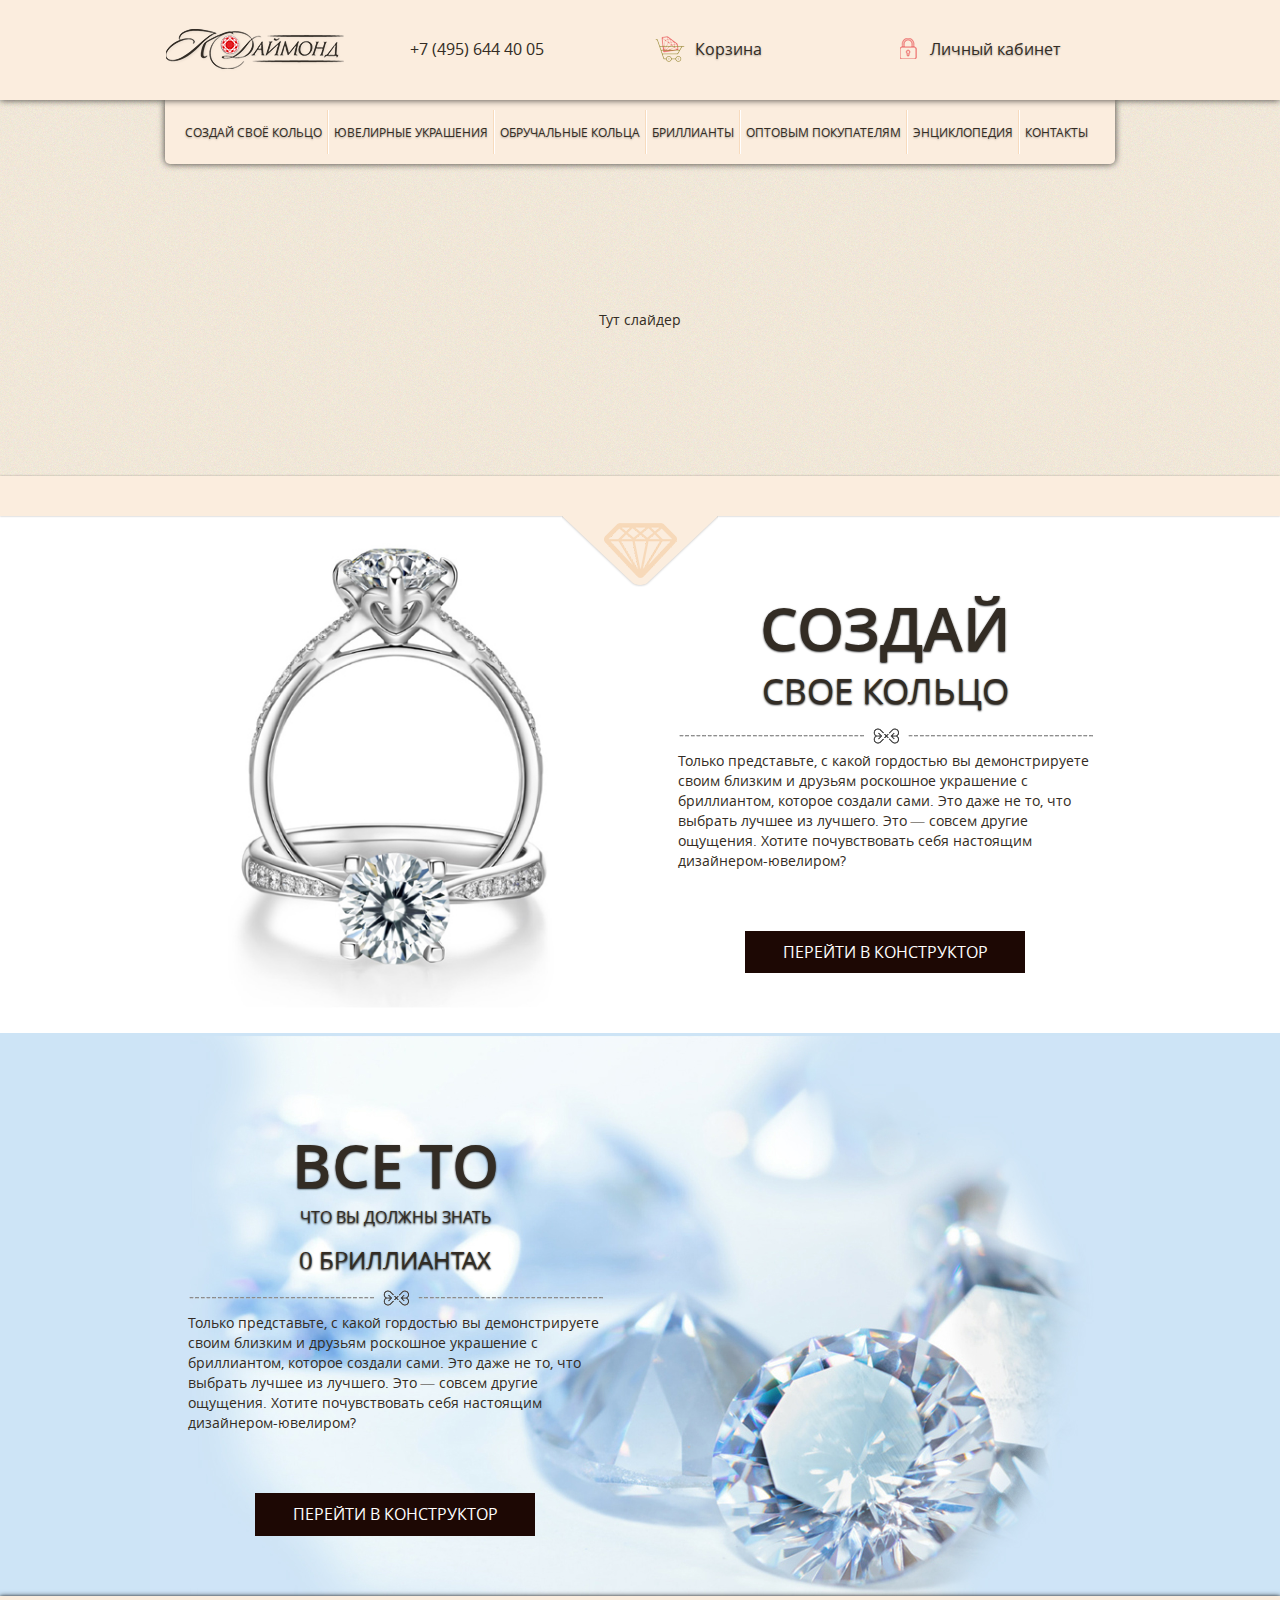
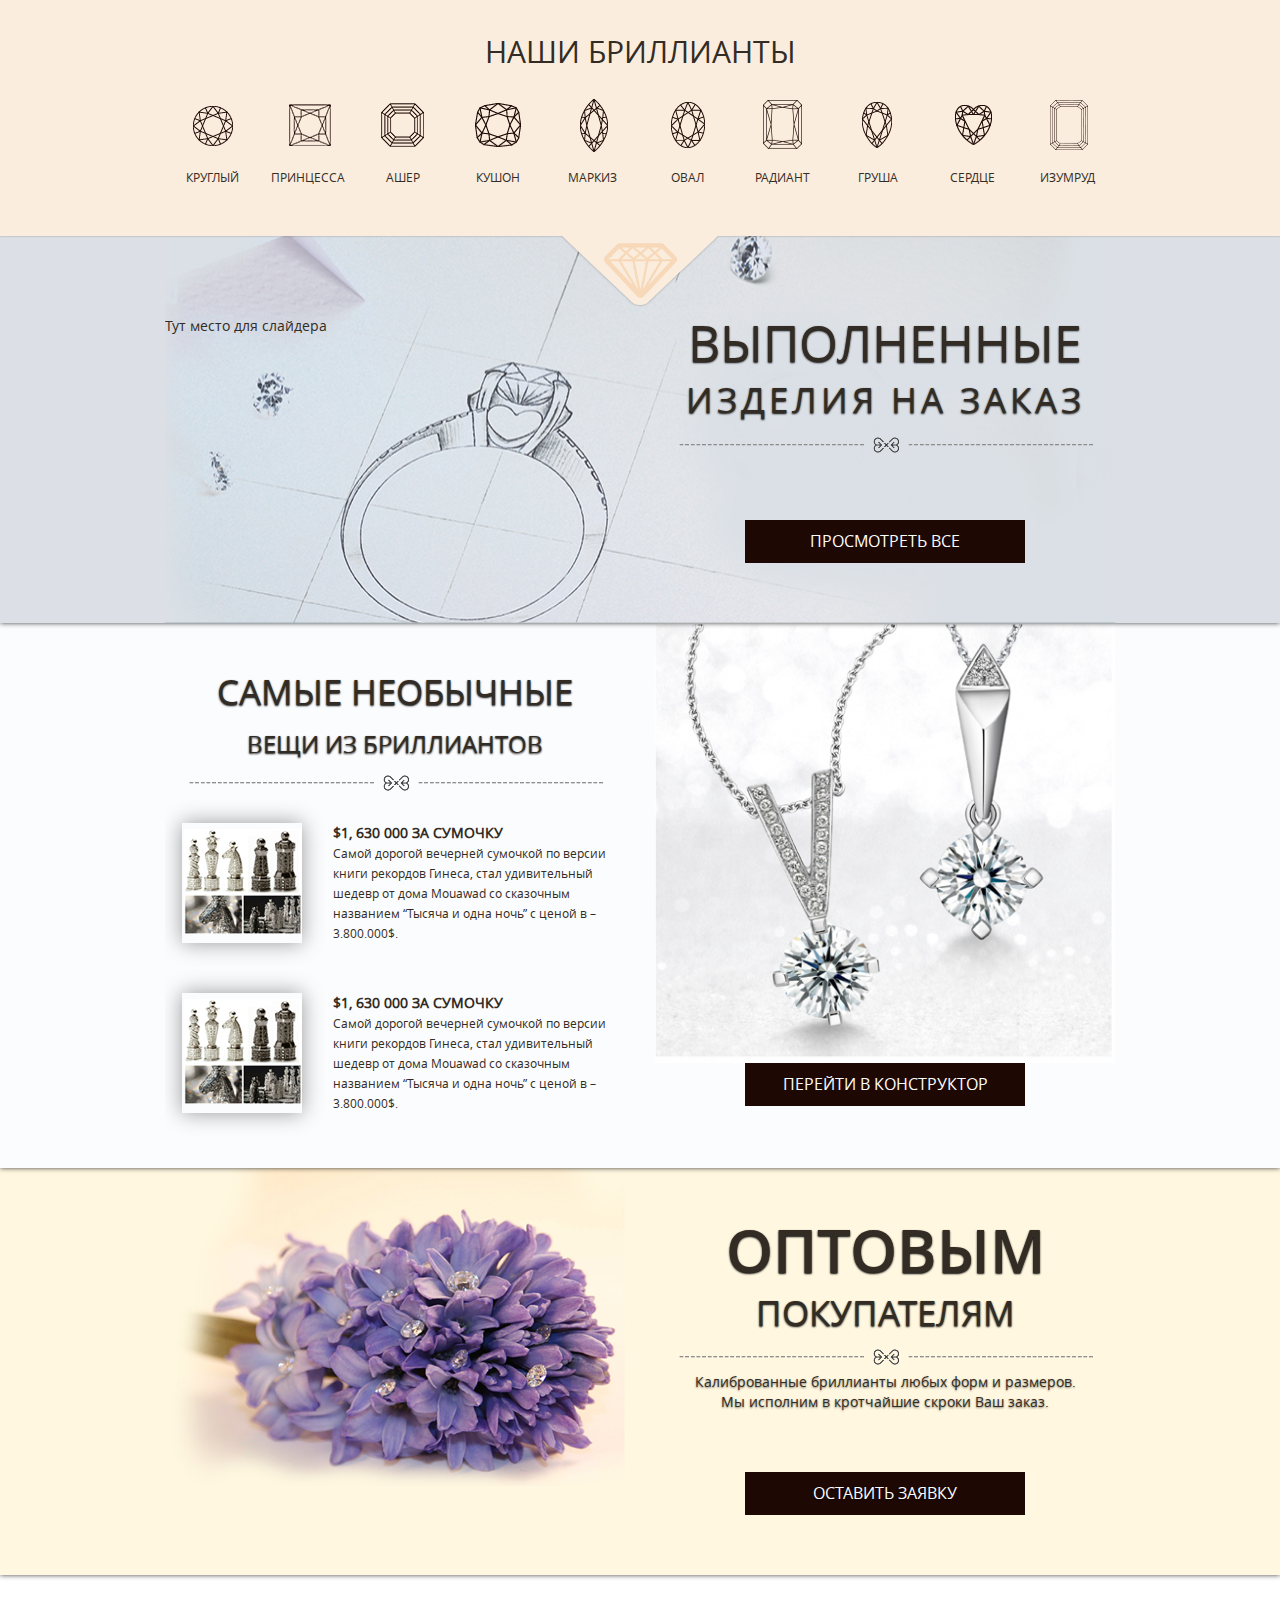
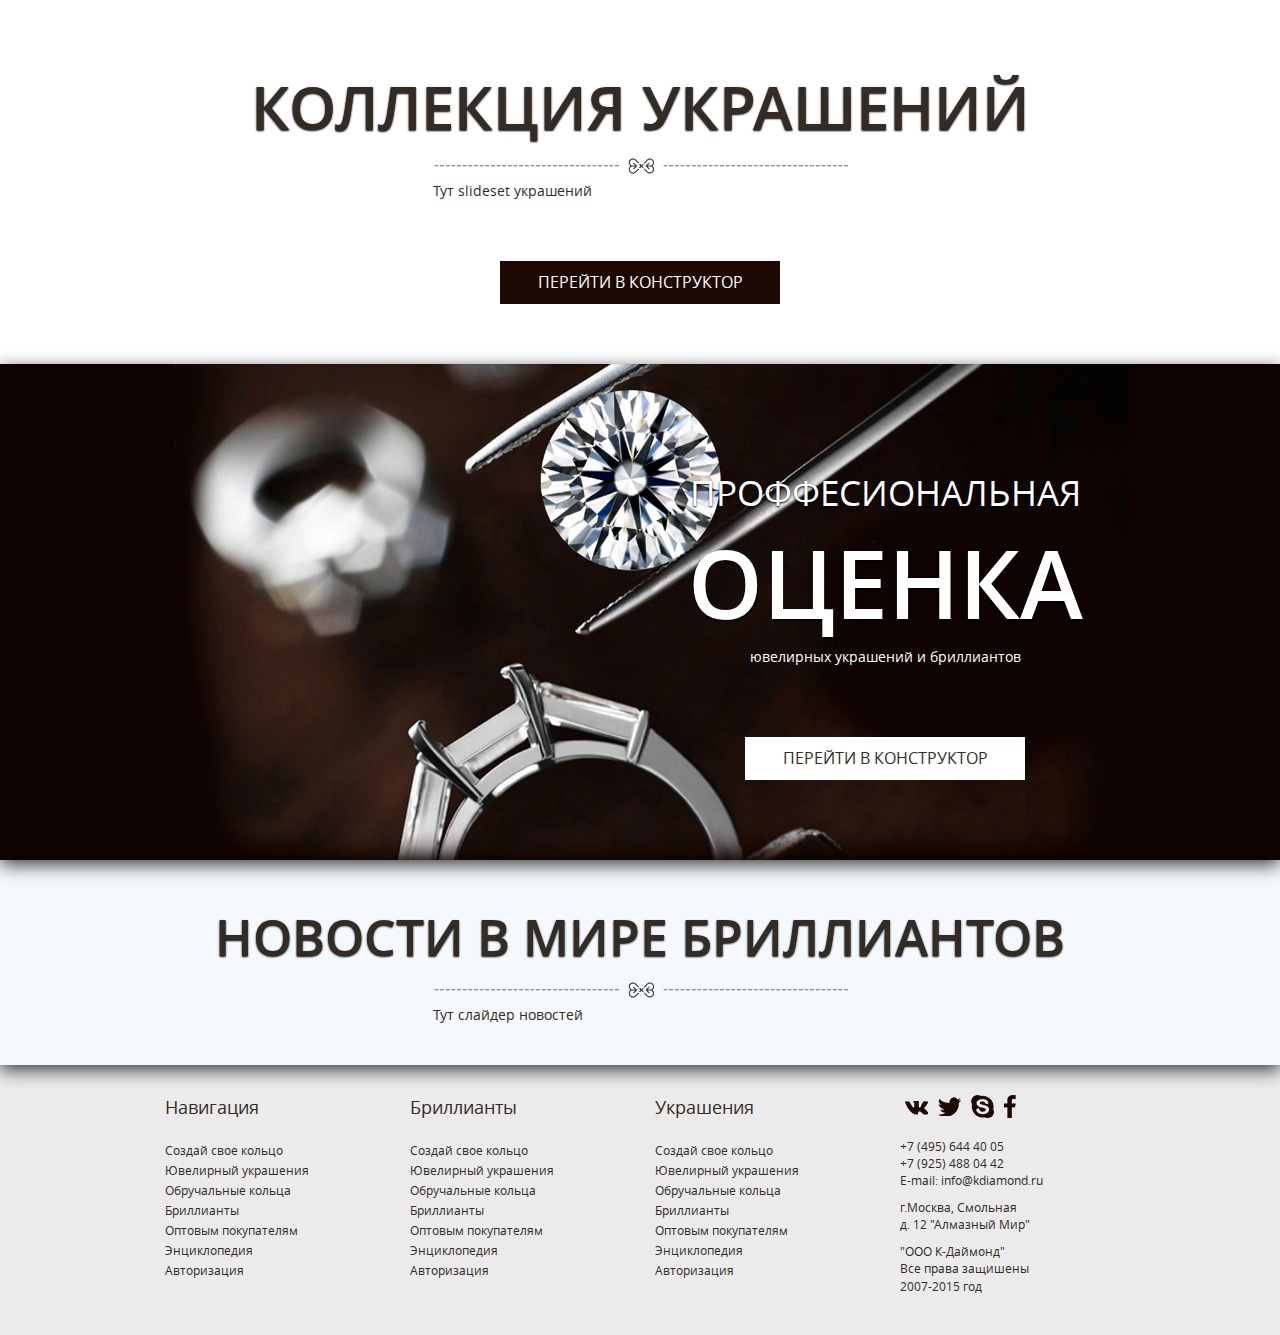
<file: index.html>
<!DOCTYPE html>
<html>
<head>
	<meta charset="utf-8">
	<title>Главная &middot; KDaimond</title>
	<meta name="viewport" content="width=device-width, initial-scale=1.0">
	<link href="css/bootstrap.css" rel="stylesheet">
	<link href="css/template.css" rel="stylesheet">
	<script src="js/jquery.js"></script>
	<script src="js/bootstrap.js"></script>

</head>
<body>

<div class="header">
	<div class="container">
		<div class="row">
			<div class="header-inner">
				<div class="col-xs-12 col-sm-6 col-md-3">
					<a href="/">
						<img src="./images/logo.png">
					</a>
				</div>

				<div class="col-xs-12 col-sm-6 col-md-3">
					<span class="phone">+7 (495) 644 40 05</span>
				</div>

				<div class="col-xs-12 col-sm-6 col-md-3">
					<a class="cart" href="./cart.html">Корзина</a>
				</div>

				<div class="col-xs-12 col-sm-6 col-md-3">
					<a class="profile" href="./cabinet.html">Личный кабинет</a>
				</div>
			</div>
		</div>
	</div>
</div>

<div class="top-menu-main">
	<div class="container">
			<div class="top-menu-inner">
				<div class="col-md-12">
					<nav role="navigation">
							<!-- Название компании и кнопка, которая отображается для мобильных устройств группируются для лучшего отображения при свертывание -->
							<div class="navbar-header">
								<button type="button" class="navbar-toggle" data-toggle="collapse" data-target="#bs-example-navbar-collapse-1">
									<span class="sr-only">Toggle navigation</span>
									<span class="icon-bar"></span>
									<span class="icon-bar"></span>
									<span class="icon-bar"></span>
								</button>
							</div>

							<!-- Группируем ссылки, формы, выпадающее меню и прочие элементы -->
							<div class="collapse navbar-collapse" id="bs-example-navbar-collapse-1">
								<ul class="nav navbar-nav">
									<li><a href="./create-your-ring.html">Создай своё кольцо</a></li>
									<li><a href="#">Ювелирные украшения</a></li>
									<li><a href="#">Обручальные кольца</a></li>
									<li><a href="./brilliants.html">Бриллианты</a></li>
									<li><a href="#">Оптовым покупателям</a></li>
									<li><a href="./encyclopedia.html">Энциклопедия</a></li>
									<li><a href="#">Контакты</a></li>
								</ul>

							</div><!-- /.navbar-collapse -->
					</nav>
				</div>
			</div>

			<div class="top-menu-slider">
				<div class="col-md-12">
					<span>Тут слайдер </span>
				</div>
			</div>
	</div>
</div>

<div class="block1">
	<div class="top-block-header"></div>
	<div class="top-block-bg"></div>

	<div class="container">
		<div class="row">
			<div class="col-md-6">
				<img class="img-responsive" src="./images/create-ring.jpg">
			</div>

			<div class="col-md-6">
				<div class="block-header mrg-t100">
					<h1 class="block-title">Создай</h1>
					<h2 class="block-title">Свое кольцо</h2>
				</div>

				<div class="block-content">
					<span>
						Только представьте, с какой гордостью вы демонстрируете
						своим близким и друзьям роскошное украшение с
						бриллиантом, которое создали сами.
						Это даже не то, что выбрать лучшее из лучшего.
						Это ― совсем другие ощущения.
						Хотите почувствовать себя настоящим
						дизайнером-ювелиром?
					</span>
					<a class="button-dark" href="#">Перейти в конструктор</a>
				</div>
			</div>
		</div>
	</div>
</div>

<div class="block2">
	<div class="container">
		<div class="row">
			<div class="block2-bg">

				<div class="col-md-6">
					<div class="block-header mrg-t100">
						<h1 class="block-title">Все то</h1>
						<h4 class="block-title">Что вы должны знать</h4>
						<h3 class="block-title">0 бриллиантах</h3>
					</div>

					<div class="block-content">
						<span>
							Только представьте, с какой гордостью вы демонстрируете
							своим близким и друзьям роскошное украшение с
							бриллиантом, которое создали сами.
							Это даже не то, что выбрать лучшее из лучшего.
							Это ― совсем другие ощущения.
							Хотите почувствовать себя настоящим
							дизайнером-ювелиром?
						</span>
						<a class="button-dark" href="#">Перейти в конструктор</a>
					</div>
				</div>

				<div class="col-md-6">

				</div>

			</div>
		</div>
	</div>
</div>

<div class="block3">
	<div class="top-block-header">

		<div class="container">
			<div class="row">
				<div class="col-md-12">
					<div class="catalog-diamond">
						<h2>Наши бриллианты</h2>
						<ul class="diamond-nav">
							<div class="grid10">
								<li><a class="diamond1" href="#">Круглый</a></li>
							</div>
							<div class="grid10">
								<li><a class="diamond2" href="#">Принцесса</a></li>
							</div>
							<div class="grid10">
								<li><a class="diamond3" href="#">Ашер</a></li>
							</div>
							<div class="grid10">
								<li><a class="diamond4" href="#">Кушон</a></li>
							</div>
							<div class="grid10">
								<li><a class="diamond5" href="#">Маркиз</a></li>
							</div>
							<div class="grid10">
								<li><a class="diamond6" href="#">Овал</a></li>
							</div>
							<div class="grid10">
								<li><a class="diamond7" href="#">Радиант</a></li>
							</div>
							<div class="grid10">
								<li><a class="diamond8" href="#">Груша</a></li>
							</div>
							<div class="grid10">
								<li><a class="diamond9" href="#">Сердце</a></li>
							</div>
							<div class="grid10">
								<li><a class="diamond10" href="#">Изумруд</a></li>
							</div>
						</ul>
					</div>
				</div>

			</div>
		</div>
	</div>
	<div class="top-block-bg"></div>

	<div class="container">
		<div class="block3-bg">
			<div class="row">
				<div class="col-md-6 mrg-t100">
						<span>
							Тут место для слайдера
						</span>
				</div>

				<div class="col-md-6">
					<div class="block-header mrg-t100">
						<h1 class="block-title">Выполненныe</h1>
						<h2 class="block-title">Изделия на заказ</h2>
					</div>

					<div class="block-content">
						<span></span>
						<a class="button-dark" href="#">Просмотреть все</a>
					</div>
				</div>
			</div>
		</div>
	</div>
</div>

<div class="block4">
	<div class="container">
		<div class="row">
			<div class="block4-bg">

				<div class="col-md-6">
					<div class="block-header mrg-t50">
						<h2 class="block-title">Самые необычные</h2>
						<h3 class="block-title">вещи из бриллиантов</h3>
					</div>

					<div class="block-content">
						<span></span>
					</div>

					<div class="news-wrap">
						<div class="news-item">
							<div class="col-sm-4 col-md-4">
								<img class="thumb img-responsive" src="./images/news1.jpg">
							</div>

							<div class="col-sm-8 col-md-8">

								<span class="news-title">
									$1, 630 000 за сумочку
								</span>

								<span class="news-anonse">
									Самой дорогой вечерней сумочкой
									по версии книги рекордов Гинеса,
									стал удивительный шедевр от
									дома Mouawad со сказочным
									названием   “Тысяча и одна ночь”
									с ценой в – 3.800.000$.
								</span>

							</div>

						</div>

						<div class="news-item">
							<div class="col-sm-4 col-md-4">
								<img class="thumb img-responsive" src="./images/news1.jpg">
							</div>

							<div class="col-sm-8 col-md-8">

								<span class="news-title">
									$1, 630 000 за сумочку
								</span>

								<span class="news-anonse">
									Самой дорогой вечерней сумочкой
									по версии книги рекордов Гинеса,
									стал удивительный шедевр от
									дома Mouawad со сказочным
									названием   “Тысяча и одна ночь”
									с ценой в – 3.800.000$.
								</span>

							</div>

						</div>
					</div>

				</div>

				<div class="col-md-6">
					<div class="block4-inner-img">
						<img class="img-responsive" src="./images/32463456.jpg">
					</div>

					<a class="button-dark" href="#">Перейти в конструктор</a>
				</div>

			</div>
		</div>
	</div>
</div>

<div class="block5">
	<div class="container">
		<div class="row">
			<div class="block5-bg">

				<div class="col-md-6">
					<div class="block5-inner-img">
						<img class="img-responsive" src="./images/block5-img.jpg">
					</div>
				</div>

				<div class="col-md-6">
					<div class="block-header mrg-t50">
						<h1 class="block-title">Оптовым</h1>
						<h2 class="block-title">покупателям</h2>
					</div>

					<div class="block-content text-center">
						<span>
							Калиброванные бриллианты любых форм и размеров.<br/>
							Мы исполним в кротчайшие скроки Ваш заказ.
						</span>

						<a class="button-dark" href="#">Оставить заявку</a>
					</div>

				</div>

			</div>
		</div>
	</div>
</div>

<div class="block6">
	<div class="container">
		<div class="row">
			<div class="block6-bg">

				<div class="col-md-12">
					<div class="block-header mrg-t100">
						<h1 class="block-title">Коллекция украшений </h1>
					</div>

					<div class="block-content">
						<span>

							Тут slideset украшений

						</span>
						<a class="button-dark" href="#">Перейти в конструктор</a>
					</div>
				</div>


			</div>
		</div>
	</div>
</div>

<div class="block7">
	<div class="container">
		<div class="row">
			<div class="block7-bg">

				<div class="col-md-6">

				</div>

				<div class="col-md-6">
					<div class="block-header mrg-t100">
						<h2 class="block-title">Проффесиональная</h2>
						<h1 class="block-title">оценка</h1>

						<span class="text-center">
							ювелирных  украшений и бриллиантов
						</span>
					</div>


						<a class="button-white" href="#">Перейти в конструктор</a>
				</div>


			</div>
		</div>
	</div>
</div>

<div class="block8">
	<div class="container">
		<div class="row">
			<div class="block8-bg">

				<div class="col-md-12">
					<div class="block-header mrg-t50">
						<h1 class="block-title">Новости в мире бриллиантов</h1>
					</div>

					<div class="block-content">
						<span>

							Тут слайдер новостей

						</span>

					</div>
				</div>


			</div>
		</div>
	</div>
</div>

<div class="footer">
	<div class="container">
		<div class="row">
			<div class="footer-bg">

				<div class="col-xs-6 col-sm-3 col-md-3">
					<span class="footer-headling">Навигация</span>
					<ul>
						<li><a href="#">Создай свое кольцо</a></li>
						<li><a href="#">Ювелирный украшения</a></li>
						<li><a href="#">Обручальные кольца</a></li>
						<li><a href="#">Бриллианты</a></li>
						<li><a href="#">Оптовым покупателям</a></li>
						<li><a href="#">Энциклопедия</a></li>
						<li><a href="#">Авторизация</a></li>
					</ul>
				</div>

				<div class="col-xs-6 col-sm-3 col-md-3">
					<span class="footer-headling">Бриллианты</span>
					<ul>
						<li><a href="#">Создай свое кольцо</a></li>
						<li><a href="#">Ювелирный украшения</a></li>
						<li><a href="#">Обручальные кольца</a></li>
						<li><a href="#">Бриллианты</a></li>
						<li><a href="#">Оптовым покупателям</a></li>
						<li><a href="#">Энциклопедия</a></li>
						<li><a href="#">Авторизация</a></li>
					</ul>
				</div>

				<div class="col-xs-6 col-sm-3 col-md-3">
					<span class="footer-headling">Украшения</span>
					<ul>
						<li><a href="#">Создай свое кольцо</a></li>
						<li><a href="#">Ювелирный украшения</a></li>
						<li><a href="#">Обручальные кольца</a></li>
						<li><a href="#">Бриллианты</a></li>
						<li><a href="#">Оптовым покупателям</a></li>
						<li><a href="#">Энциклопедия</a></li>
						<li><a href="#">Авторизация</a></li>
					</ul>
				</div>

				<div class="col-xs-6 col-sm-3 col-md-3">
					<div class="soc">
						<a class="social" href="#">
							<img src="./images/template/icons/vk.png">
						</a>
						<a class="social" href="#">
							<img src="./images/template/icons/tweet.png">
						</a>
						<a class="social" href="#">
							<img src="./images/template/icons/skype.png">
						</a>
						<a class="social" href="#">
							<img src="./images/template/icons/fb.png">
						</a>
					</div>

					<p>+7 (495) 644 40 05<br/>
						+7 (925) 488 04 42<br/>
						E-mail: info@kdiamond.ru
					</p>

					<p>
						г.Москва, Смольная<br/>
						д. 12 "Алмазный Мир"
					</p>
					<p>
						"ООО К-Даймонд"<br/>
						Все права защишены<br/>
						2007-2015 год
					</p>



				</div>

			</div>
		</div>
	</div>
</div>


</body>
</html>
</file>
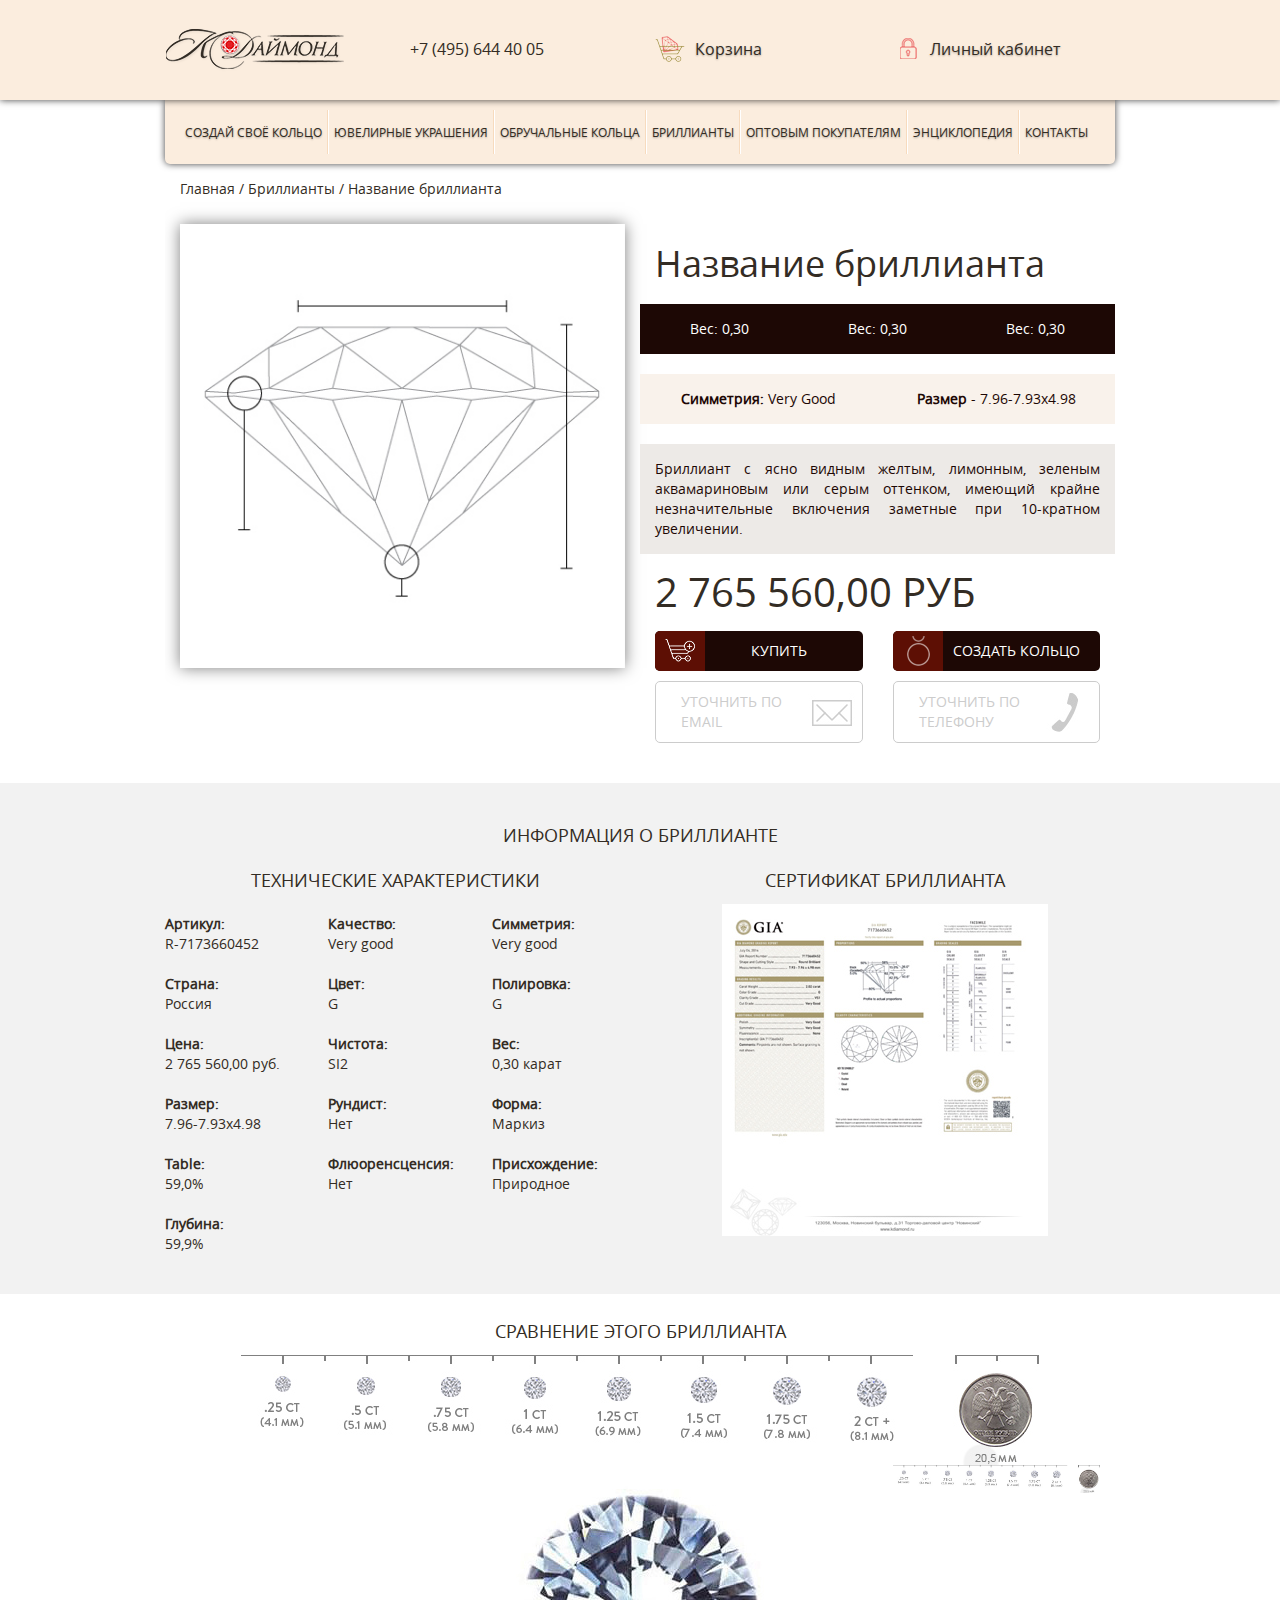
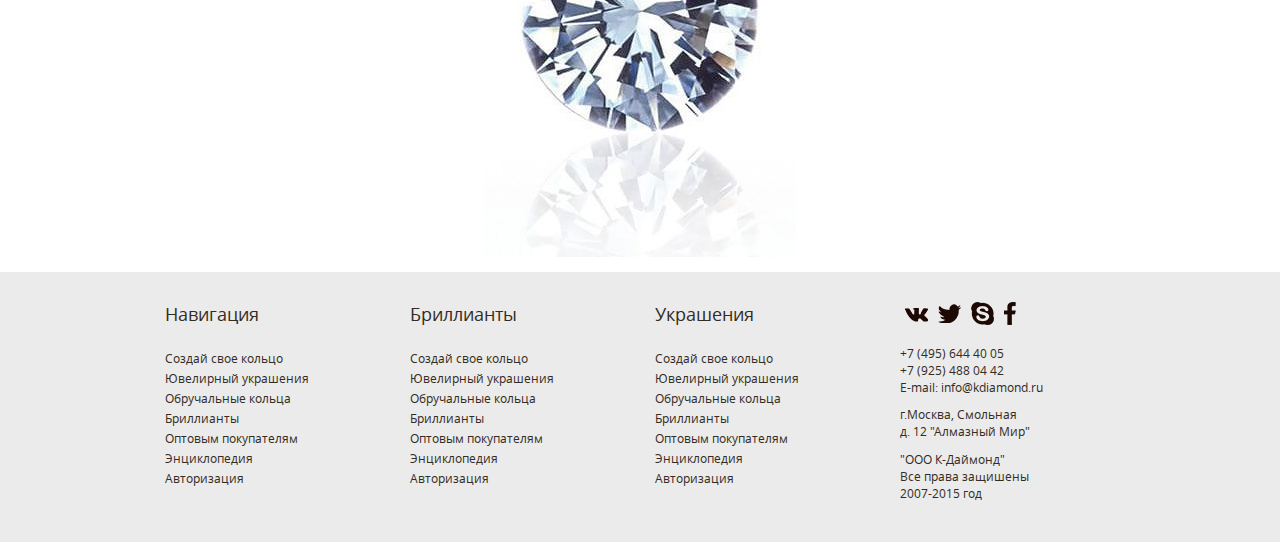
<file: brilliants-one.html>
<!DOCTYPE html>
<html>
<head>
	<meta charset="utf-8">
	<title>Название бриллианта &middot; KDaimond</title>
	<meta name="viewport" content="width=device-width, initial-scale=1.0">
	<link href="css/bootstrap.css" rel="stylesheet">
	<link href="css/template.css" rel="stylesheet">
	<script src="js/jquery.js"></script>
	<script src="js/bootstrap.js"></script>

</head>
<body>

<div class="header">
	<div class="container">
		<div class="row">
			<div class="header-inner">
				<div class="col-xs-12 col-sm-6 col-md-3">
					<a href="/">
						<img src="./images/logo.png">
					</a>
				</div>

				<div class="col-xs-12 col-sm-6 col-md-3">
					<span class="phone">+7 (495) 644 40 05</span>
				</div>

				<div class="col-xs-12 col-sm-6 col-md-3">
					<a class="cart" href="/cart.html">Корзина</a>
				</div>

				<div class="col-xs-12 col-sm-6 col-md-3">
					<a class="profile" href="/cabinet.html">Личный кабинет</a>
				</div>
			</div>
		</div>
	</div>
</div>

<div class="top-menu">
	<div class="container">
			<div class="top-menu-inner">
				<div class="col-md-12">
					<nav role="navigation">
							<!-- Название компании и кнопка, которая отображается для мобильных устройств группируются для лучшего отображения при свертывание -->
							<div class="navbar-header">
								<button type="button" class="navbar-toggle" data-toggle="collapse" data-target="#bs-example-navbar-collapse-1">
									<span class="sr-only">Toggle navigation</span>
									<span class="icon-bar"></span>
									<span class="icon-bar"></span>
									<span class="icon-bar"></span>
								</button>
							</div>

							<!-- Группируем ссылки, формы, выпадающее меню и прочие элементы -->
							<div class="collapse navbar-collapse" id="bs-example-navbar-collapse-1">
								<ul class="nav navbar-nav">
									<li><a href="#">Создай своё кольцо</a></li>
									<li><a href="#">Ювелирные украшения</a></li>
									<li><a href="#">Обручальные кольца</a></li>
									<li><a href="#">Бриллианты</a></li>
									<li><a href="#">Оптовым покупателям</a></li>
									<li><a href="#">Энциклопедия</a></li>
									<li><a href="#">Контакты</a></li>
								</ul>

							</div><!-- /.navbar-collapse -->
					</nav>
				</div>
			</div>

	</div>
</div>




<div class="mid-content">
	<div class="container">
		<div class="mid-content-inner">

			<div class="row">
				<div class="col-md-12">
					<div class="breadcrumbs">
						<a href="/">Главная</a>
						<span>/</span>
						<a href="/cabinet.html">Бриллианты</a>
						<span>/</span>
						<a class="active-way">Название бриллианта</a>
						<span></span>
					</div>
				</div>
			</div>

			<div class="content-main">
				<div class="row">
					<div class="content-wrapper">
						<div class="col-md-6">
							<div class="title">
								<img class="img-responsive daimond-one-img" src="./images/daimond-one.jpg">
							</div>
						</div>

						<div class="col-md-6">
							<div class="title">
								<h1>Название бриллианта</h1>
							</div>

							<div class="row">
								<div class="property-container-dark">
									<div class="col-sm-4">
										Вес:  0,30
									</div>

									<div class="col-sm-4">
										Вес:  0,30
									</div>

									<div class="col-sm-4">
										Вес:  0,30
									</div>
								</div>
							</div>

							<div class="row">
								<div class="property-container-light">
									<div class="col-sm-6">
										<b>Симметрия:</b> Very Good
									</div>

									<div class="col-sm-6">
										<b>Размер</b> - 7.96-7.93x4.98
									</div>
								</div>
							</div>

							<div class="row">
								<div class="property-container-desc">
									<div class="col-sm-12">
										Бриллиант c ясно видным желтым, лимонным, зеленым
										аквамариновым или серым оттенком, имеющий крайне
										незначительные включения заметные при 10-кратном
										увеличении.
									</div>
								</div>
							</div>

							<div class="row">
								<div class="main-price">
									<div class="col-sm-12">
										2 765 560,00 руб
									</div>
								</div>
							</div>

							<div class="row">
								<div class="cart-add-buttons">
									<div class="col-sm-6">
										<a href="#" class="cart-add-btn add-to-cart">Купить</a>
									</div>

									<div class="col-sm-6">
										<a href="#" class="cart-add-btn add-to-create-ring">Создать кольцо</a>
									</div>
								</div>
							</div>

							<div class="row">
								<div class="col-sm-6">
									<a href="#" class="callback-mail">Уточнить по Email</a>
								</div>

								<div class="col-sm-6">
									<a href="#" class="callback-phone">Уточнить по телефону</a>
								</div>
							</div>


						</div>
					</div>
				</div>

			</div>

		</div>
	</div>
</div>


<div class="daimond-desc">
	<div class="container">
		<div class="row">
			<div class="col-md-12">
				<span class="content-header-small">Информация о бриллианте</span>
			</div>
		</div>

		<div class="row">
			<div class="col-md-6">
				<span class="content-header-small">Технические характеристики</span>

				<div class="daimond-props">
					<div class="row">
						<div class="col-md-4">
							<span><b>Артикул:</b></span>
							<span>R-7173660452</span>
						</div>

						<div class="col-md-4">
							<span><b>Качество:</b></span>
							<span>Very good</span>
						</div>

						<div class="col-md-4">
							<span><b>Симметрия:</b></span>
							<span>Very good</span>
						</div>
					</div>

					<div class="row">
						<div class="col-md-4">
							<span><b>Страна:</b></span>
							<span>Россия</span>
						</div>

						<div class="col-md-4">
							<span><b>Цвет:</b></span>
							<span>G</span>
						</div>

						<div class="col-md-4">
							<span><b>Полировка:</b></span>
							<span>G</span>
						</div>
					</div>

					<div class="row">
						<div class="col-md-4">
							<span><b>Цена:</b></span>
							<span>2 765 560,00 руб. </span>
						</div>

						<div class="col-md-4">
							<span><b>Чистота:</b></span>
							<span>SI2</span>
						</div>

						<div class="col-md-4">
							<span><b>Вес:</b></span>
							<span>0,30 карат</span>
						</div>
					</div>

					<div class="row">
						<div class="col-md-4">
							<span><b>Размер:</b></span>
							<span>7.96-7.93x4.98</span>
						</div>

						<div class="col-md-4">
							<span><b>Рундист:</b></span>
							<span>Нет</span>
						</div>

						<div class="col-md-4">
							<span><b>Форма:</b></span>
							<span>Маркиз</span>
						</div>
					</div>

					<div class="row">
						<div class="col-md-4">
							<span><b>Table:</b></span>
							<span>59,0%</span>
						</div>

						<div class="col-md-4">
							<span><b>Флюоренсценсия:</b></span>
							<span>Нет</span>
						</div>

						<div class="col-md-4">
							<span><b>Присхождение:</b></span>
							<span>Природное</span>
						</div>
					</div>

					<div class="row">
						<div class="col-md-4">
							<span><b>Глубина:</b></span>
							<span>59,9%</span>
						</div>

						<div class="col-md-4">
						</div>

						<div class="col-md-4">
						</div>
					</div>


				</div>
			</div>

			<div class="col-md-6">
				<span class="content-header-small">Сертификат бриллианта</span>
				<div class="daimond-sertificat">
					<img class="img-responsive" src="./images/sertificat.jpg">
				</div>
			</div>
		</div>


	</div>
</div>

<div class="mid-content">
	<div class="container">
		<div class="mid-content-inner">

			<div class="row">
				<div class="col-md-12">
					<span class="content-header-small">Сравнение Этого бриллианта</span>
				</div>
			</div>

			<div class="row">
				<div class="col-md-12">
					<div class="daimond-carat">
						<img class="img-responsive" src="./images/daimond-carat.jpg">
					</div>
				</div>
			</div>

			<div class="row">
				<div class="col-md-3">
					<div class="row">
						<div class="col-md-3">
							<div class="col-md-3">

							</div>
						</div>
					</div>
				</div>

				<div class="col-md-6">
					<div class="daimond-main-img">
						<img class="img-responsive" src="./images/daimond-123.jpg">
					</div>
				</div>

				<div class="col-md-3">
					<div class="daimond-carat">
						<img class="img-responsive" src="./images/daimond-carat.jpg">
					</div>
				</div>
			</div>

		</div>
	</div>
</div>



<div class="footer">
	<div class="container">
		<div class="row">
			<div class="footer-bg">

				<div class="col-xs-6 col-sm-3 col-md-3">
					<span class="footer-headling">Навигация</span>
					<ul>
						<li><a href="#">Создай свое кольцо</a></li>
						<li><a href="#">Ювелирный украшения</a></li>
						<li><a href="#">Обручальные кольца</a></li>
						<li><a href="#">Бриллианты</a></li>
						<li><a href="#">Оптовым покупателям</a></li>
						<li><a href="#">Энциклопедия</a></li>
						<li><a href="#">Авторизация</a></li>
					</ul>
				</div>

				<div class="col-xs-6 col-sm-3 col-md-3">
					<span class="footer-headling">Бриллианты</span>
					<ul>
						<li><a href="#">Создай свое кольцо</a></li>
						<li><a href="#">Ювелирный украшения</a></li>
						<li><a href="#">Обручальные кольца</a></li>
						<li><a href="#">Бриллианты</a></li>
						<li><a href="#">Оптовым покупателям</a></li>
						<li><a href="#">Энциклопедия</a></li>
						<li><a href="#">Авторизация</a></li>
					</ul>
				</div>

				<div class="col-xs-6 col-sm-3 col-md-3">
					<span class="footer-headling">Украшения</span>
					<ul>
						<li><a href="#">Создай свое кольцо</a></li>
						<li><a href="#">Ювелирный украшения</a></li>
						<li><a href="#">Обручальные кольца</a></li>
						<li><a href="#">Бриллианты</a></li>
						<li><a href="#">Оптовым покупателям</a></li>
						<li><a href="#">Энциклопедия</a></li>
						<li><a href="#">Авторизация</a></li>
					</ul>
				</div>

				<div class="col-xs-6 col-sm-3 col-md-3">
					<div class="soc">
						<a class="social" href="#">
							<img src="./images/template/icons/vk.png">
						</a>
						<a class="social" href="#">
							<img src="./images/template/icons/tweet.png">
						</a>
						<a class="social" href="#">
							<img src="./images/template/icons/skype.png">
						</a>
						<a class="social" href="#">
							<img src="./images/template/icons/fb.png">
						</a>
					</div>

					<p>+7 (495) 644 40 05<br/>
						+7 (925) 488 04 42<br/>
						E-mail: info@kdiamond.ru
					</p>

					<p>
						г.Москва, Смольная<br/>
						д. 12 "Алмазный Мир"
					</p>
					<p>
						"ООО К-Даймонд"<br/>
						Все права защишены<br/>
						2007-2015 год
					</p>



				</div>

			</div>
		</div>
	</div>
</div>


</body>
</html>
</file>
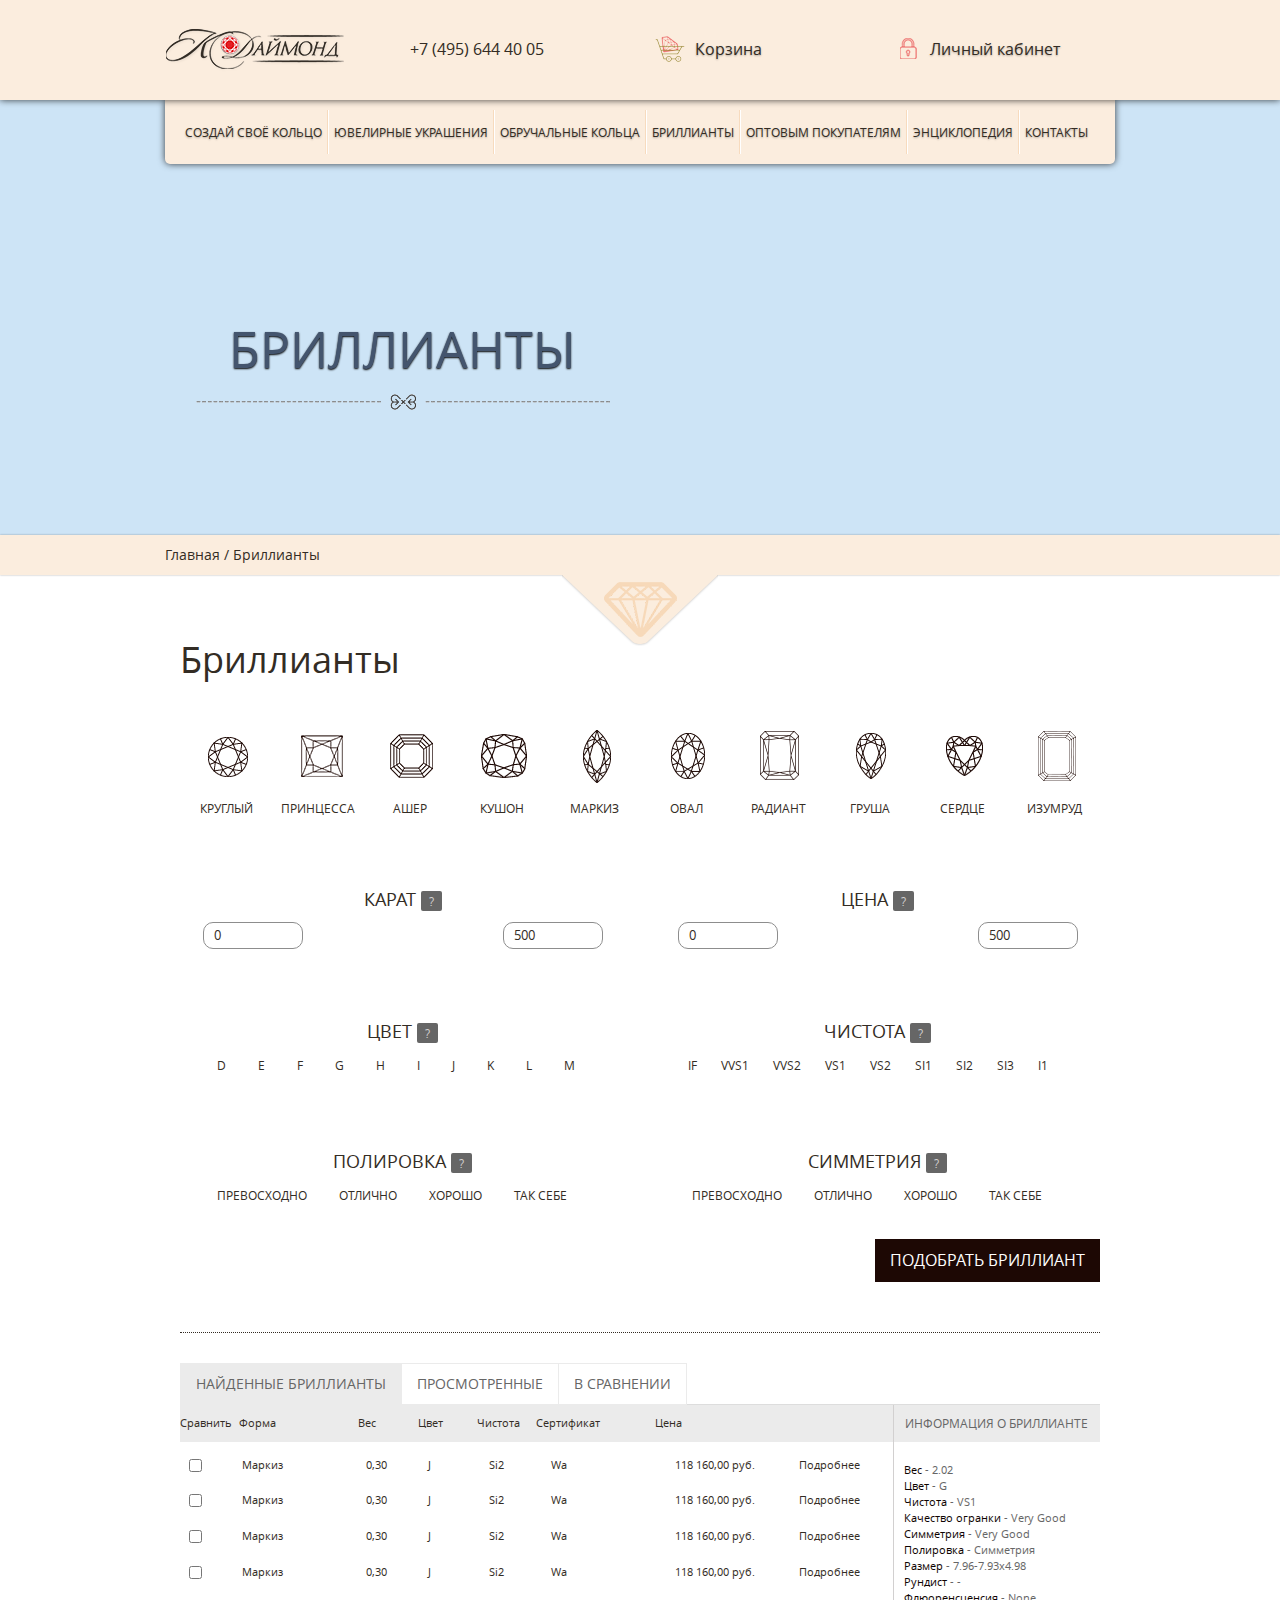
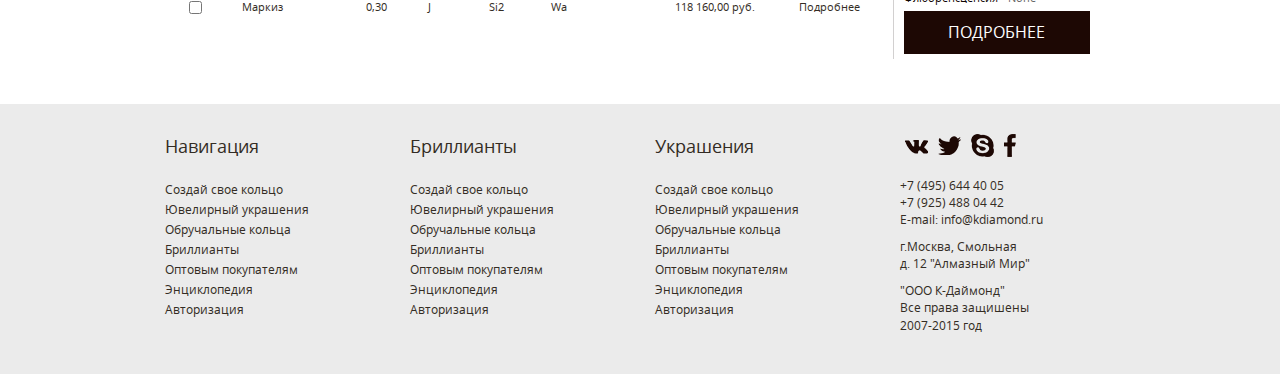
<file: brilliants.html>
<!DOCTYPE html>
<html>
<head>
	<meta charset="utf-8">
	<title>Бриллианты &middot; KDaimond</title>
	<meta name="viewport" content="width=device-width, initial-scale=1.0">
	<link href="css/bootstrap.css" rel="stylesheet">
	<link href="css/template.css" rel="stylesheet">
	<script src="js/jquery.js"></script>
	<script src="js/bootstrap.js"></script>

</head>
<body>

<div class="header">
	<div class="container">
		<div class="row">
			<div class="header-inner">
				<div class="col-xs-12 col-sm-6 col-md-3">
					<a href="/">
						<img src="/images/logo.png">
					</a>
				</div>

				<div class="col-xs-12 col-sm-6 col-md-3">
					<span class="phone">+7 (495) 644 40 05</span>
				</div>

				<div class="col-xs-12 col-sm-6 col-md-3">
					<a class="cart" href="/cart.html">Корзина</a>
				</div>

				<div class="col-xs-12 col-sm-6 col-md-3">
					<a class="profile" href="/cabinet.html">Личный кабинет</a>
				</div>
			</div>
		</div>
	</div>
</div>

<div class="top-menu daimond">
	<div class="container">
		<div class="top-menu-inner">
			<div class="col-md-12">
				<nav role="navigation">
						<!-- Название компании и кнопка, которая отображается для мобильных устройств группируются для лучшего отображения при свертывание -->
						<div class="navbar-header">
							<button type="button" class="navbar-toggle" data-toggle="collapse" data-target="#bs-example-navbar-collapse-1">
								<span class="sr-only">Toggle navigation</span>
								<span class="icon-bar"></span>
								<span class="icon-bar"></span>
								<span class="icon-bar"></span>
							</button>
						</div>

						<!-- Группируем ссылки, формы, выпадающее меню и прочие элементы -->
						<div class="collapse navbar-collapse" id="bs-example-navbar-collapse-1">
							<ul class="nav navbar-nav">
								<li><a href="#">Создай своё кольцо</a></li>
								<li><a href="#">Ювелирные украшения</a></li>
								<li><a href="#">Обручальные кольца</a></li>
								<li><a href="#">Бриллианты</a></li>
								<li><a href="#">Оптовым покупателям</a></li>
								<li><a href="#">Энциклопедия</a></li>
								<li><a href="#">Контакты</a></li>
							</ul>

						</div><!-- /.navbar-collapse -->
				</nav>
			</div>
		</div>


		<div class="top-daimond-inner">

			<div class="col-md-6">

				<div class="page-header">
					<h3 class="page-title">Бриллианты</h3>
					<div class="block-content">
						<span></span>
					</div>
				</div>
			</div>

			<div class="col-md-6">

			</div>

		</div>
	</div>
</div>

<div class="top-block-header-bredcrumbs">
	<div class="container">
		<div class="row">
			<div class="col-md-12">
				<div class="breadcrumbs">
					<a href="/">Главная</a>
					<span>/</span>
					<a class="active-way">Бриллианты</a>
					<span></span>
				</div>
			</div>

		</div>
	</div>
</div>
<div class="top-block-bg"></div>

<div class="mid-content mrg-t50">
	<div class="container">
		<div class="mid-content-inner">

			<div class="row">
				<div class="col-md-12">

					<div class="title">
						<h1>Бриллианты</h1>
					</div>
					<div class="page">
						<div class="catalog-filter-diamond">
							<div class="catalog-diamond">
								<ul class="diamond-nav">
									<div class="grid10">
										<li><a class="diamond1" href="#">Круглый</a></li>
									</div>
									<div class="grid10">
										<li><a class="diamond2" href="#">Принцесса</a></li>
									</div>
									<div class="grid10">
										<li><a class="diamond3" href="#">Ашер</a></li>
									</div>
									<div class="grid10">
										<li><a class="diamond4" href="#">Кушон</a></li>
									</div>
									<div class="grid10">
										<li><a class="diamond5" href="#">Маркиз</a></li>
									</div>
									<div class="grid10">
										<li><a class="diamond6" href="#">Овал</a></li>
									</div>
									<div class="grid10">
										<li><a class="diamond7" href="#">Радиант</a></li>
									</div>
									<div class="grid10">
										<li><a class="diamond8" href="#">Груша</a></li>
									</div>
									<div class="grid10">
										<li><a class="diamond9" href="#">Сердце</a></li>
									</div>
									<div class="grid10">
										<li><a class="diamond10" href="#">Изумруд</a></li>
									</div>
								</ul>
							</div>

							<div class="row">
								<div class="col-md-6">
									<div class="catalog-filter-item">
										<div class="catalog-filter-headling">
											<span>Карат</span>

											<a class="popover-link" data-placement="top" title="Карат?" data-toggle="popover" data-trigger="click" data-content="Прикольно">?</a>
										</div>

										<div class="catalog-filter-inner">
											<div class="row">
												<div class="col-md-6">
													<input class="daimond-catalog-input pull-left" value="0">
												</div>

												<div class="col-md-6">
													<input class="daimond-catalog-input pull-right" value="500">
												</div>
											</div>
										</div>
									</div>

									<div class="catalog-filter-item">
										<div class="catalog-filter-headling">
											<span>Цвет</span>

											<a class="popover-link" data-placement="top" title="Цвет?" data-toggle="popover" data-trigger="click" data-content="Прикольно">?</a>
										</div>

										<div class="catalog-filter-inner">
											<input type="checkbox" class="checkbox" id="checkbox1" />
											<label for="checkbox1">D</label>

											<input type="checkbox" class="checkbox" id="checkbox2" />
											<label for="checkbox2">E</label>

											<input type="checkbox" class="checkbox" id="checkbox3" />
											<label for="checkbox3">F</label>

											<input type="checkbox" class="checkbox" id="checkbox4" />
											<label for="checkbox4">G</label>

											<input type="checkbox" class="checkbox" id="checkbox5" />
											<label for="checkbox5">H</label>

											<input type="checkbox" class="checkbox" id="checkbox6" />
											<label for="checkbox6">I</label>

											<input type="checkbox" class="checkbox" id="checkbox7" />
											<label for="checkbox7">J</label>

											<input type="checkbox" class="checkbox" id="checkbox8" />
											<label for="checkbox8">K</label>

											<input type="checkbox" class="checkbox" id="checkbox9" />
											<label for="checkbox9">L</label>

											<input type="checkbox" class="checkbox" id="checkbox10" />
											<label for="checkbox10">M</label>
										</div>

									</div>

									<div class="catalog-filter-item">
										<div class="catalog-filter-headling">
											<span>Полировка</span>

											<a class="popover-link" data-placement="top" title="Полировка?" data-toggle="popover" data-trigger="click" data-content="Прикольно">?</a>
										</div>

										<div class="catalog-filter-inner">
											<input type="checkbox" class="checkbox" id="polirovka1" />
											<label for="polirovka1">Превосходно</label>

											<input type="checkbox" class="checkbox" id="polirovka2" />
											<label for="polirovka2">Отлично</label>

											<input type="checkbox" class="checkbox" id="polirovka3" />
											<label for="polirovka3">Хорошо</label>

											<input type="checkbox" class="checkbox" id="polirovka4" />
											<label for="polirovka4">Так себе</label>

										</div>

									</div>
								</div>

								<div class="col-md-6">
									<div class="catalog-filter-item">
										<div class="catalog-filter-headling">
											<span>Цена</span>

											<a class="popover-link" data-placement="top" title="Цена?" data-toggle="popover" data-trigger="click" data-content="Прикольно">?</a>
										</div>

										<div class="catalog-filter-inner">
											<div class="row">
												<div class="col-md-6">
													<input class="daimond-catalog-input pull-left" value="0">
												</div>

												<div class="col-md-6">
													<input class="daimond-catalog-input pull-right" value="500">
												</div>
											</div>
										</div>
									</div>

									<div class="catalog-filter-item" id="catalog-filter-clear">
										<div class="catalog-filter-headling">
											<span>Чистота</span>

											<a class="popover-link" data-placement="top" title="Цвет?" data-toggle="popover" data-trigger="click" data-content="Прикольно">?</a>
										</div>

										<div class="catalog-filter-inner">
											<input type="checkbox" class="checkbox" id="clear1" />
											<label for="clear1">If</label>

											<input type="checkbox" class="checkbox" id="clear2" />
											<label for="clear2">Vvs1</label>

											<input type="checkbox" class="checkbox" id="clear3" />
											<label for="clear3">Vvs2</label>

											<input type="checkbox" class="checkbox" id="clear4" />
											<label for="clear4">Vs1</label>

											<input type="checkbox" class="checkbox" id="clear5" />
											<label for="clear5">Vs2</label>

											<input type="checkbox" class="checkbox" id="clear6" />
											<label for="clear6">Si1</label>

											<input type="checkbox" class="checkbox" id="clear7" />
											<label for="clear7">Si2</label>

											<input type="checkbox" class="checkbox" id="clear8" />
											<label for="clear8">Si3</label>

											<input type="checkbox" class="checkbox" id="clear9" />
											<label for="clear9">I1</label>

										</div>

									</div>

									<div class="catalog-filter-item">
										<div class="catalog-filter-headling">
											<span>Симметрия</span>

											<a class="popover-link" data-placement="top" title="Полировка?" data-toggle="popover" data-trigger="click" data-content="Прикольно">?</a>
										</div>

										<div class="catalog-filter-inner">
											<input type="checkbox" class="checkbox" id="simmetriya1" />
											<label for="simmetriya1">Превосходно</label>

											<input type="checkbox" class="checkbox" id="simmetriya2" />
											<label for="simmetriya2">Отлично</label>

											<input type="checkbox" class="checkbox" id="simmetriya3" />
											<label for="simmetriya3">Хорошо</label>

											<input type="checkbox" class="checkbox" id="simmetriya4" />
											<label for="simmetriya4">Так себе</label>

										</div>

									</div>
								</div>
							</div>

							<div class="row">
								<div class="col-md-12">
									<a class="button-dark pull-right" href="#">Подобрать бриллиант</a>
								</div>
							</div>


						</div>

						<div class="row">
							<div class="col-md-12">
								<div class="daimond-result">
									<ul class="nav nav-tabs">
										<li class="active"><a data-toggle="tab" href="#tab1">Найденные бриллианты</a></li>
										<li><a data-toggle="tab" href="#tab2">Просмотренные</a></li>
										<li><a data-toggle="tab" href="#tab3">В сравнении</a></li>
									</ul>

									<div class="tab-content">
										<div id="tab1" class="tab-pane fade in active">
											<div class="daimond-list">

												<div class="gray-header desctop-only">
													<div class="row">
														<div class="col-md-9">
															<div class="row">
																<div class="col-md-1">
																	Сравнить
																</div>

																<div class="col-md-2">
																	Форма
																</div>

																<div class="col-md-1">
																	Вес
																</div>

																<div class="col-md-1">
																	Цвет
																</div>

																<div class="col-md-1">
																	Чистота
																</div>

																<div class="col-md-2">
																	Сертификат
																</div>

																<div class="col-md-2">
																	Цена
																</div>
															</div>
														</div>

														<div class="col-md-3">
															<span class="daimond-info-head">Информация о бриллианте</span>
														</div>
													</div>
												</div>

												<div class="row">
													<div class="col-md-3 col-md-push-9">
														<div class="daimond-info">
															<span class="daimond-info-head mobile-only">Информация о бриллианте</span>

															<span><p>Вес</p> - 2.02</span>
															<span><p>Цвет</p> - G</span>
															<span><p>Чистота</p> - VS1</span>
															<span><p>Качество огранки</p> - Very Good</span>
															<span><p>Симметрия</p> - Very Good</span>
															<span><p>Полировка</p> - Симметрия</span>
															<span><p>Размер</p> - 7.96-7.93x4.98</span>
															<span><p>Рундист</p> - -</span>
															<span><p>Флюоренсценсия</p> - None</span>

															<a class="button-dark" href="#">Подробнее</a>

														</div>
													</div>

													<div class="col-md-9 col-md-pull-3">
														<div class="item-list">
															<div class="item">
																<div class="row">

																	<div class="col-sm-6 col-md-1">
																		<div class="item-compare">
																			<input type="checkbox" class="checkbox" id="chekbox1" />
																		</div>
																	</div>

																	<div class="col-sm-6 col-md-2">
																		<span class="item-form">
																			Маркиз
																		</span>
																	</div>

																	<div class="col-sm-6 col-md-1">
																		<span class="item-weight">
																			0,30
																		</span>
																	</div>

																	<div class="col-sm-6 col-md-1">
																		<span class="item-color">
																			J
																		</span>
																	</div>

																	<div class="col-sm-6 col-md-1">
																		<span class="item-clean">
																			Si2
																		</span>
																	</div>

																	<div class="col-sm-6 col-md-2">
																		<span class="item-sertificat">
																			Wa
																		</span>
																	</div>

																	<div class="col-sm-6 col-md-2">
																		<span class="item-price">
																			118 160,00 руб.
																		</span>
																	</div>

																	<div class="col-sm-12 col-md-2">
																		<span class="item-more">
																			<a>Подробнее</a>
																		</span>
																	</div>


																</div>
															</div>

															<div class="item">
																<div class="row">

																	<div class="col-sm-6 col-md-1">
																		<div class="item-compare">
																			<input type="checkbox" class="checkbox" id="chekbox1" />
																		</div>
																	</div>

																	<div class="col-sm-6 col-md-2">
																		<span class="item-form">
																			Маркиз
																		</span>
																	</div>

																	<div class="col-sm-6 col-md-1">
																		<span class="item-weight">
																			0,30
																		</span>
																	</div>

																	<div class="col-sm-6 col-md-1">
																		<span class="item-color">
																			J
																		</span>
																	</div>

																	<div class="col-sm-6 col-md-1">
																		<span class="item-clean">
																			Si2
																		</span>
																	</div>

																	<div class="col-sm-6 col-md-2">
																		<span class="item-sertificat">
																			Wa
																		</span>
																	</div>

																	<div class="col-sm-6 col-md-2">
																		<span class="item-price">
																			118 160,00 руб.
																		</span>
																	</div>

																	<div class="col-sm-12 col-md-2">
																		<span class="item-more">
																			<a>Подробнее</a>
																		</span>
																	</div>


																</div>
															</div>

															<div class="item">
																<div class="row">

																	<div class="col-sm-6 col-md-1">
																		<div class="item-compare">
																			<input type="checkbox" class="checkbox" id="chekbox1" />
																		</div>
																	</div>

																	<div class="col-sm-6 col-md-2">
																		<span class="item-form">
																			Маркиз
																		</span>
																	</div>

																	<div class="col-sm-6 col-md-1">
																		<span class="item-weight">
																			0,30
																		</span>
																	</div>

																	<div class="col-sm-6 col-md-1">
																		<span class="item-color">
																			J
																		</span>
																	</div>

																	<div class="col-sm-6 col-md-1">
																		<span class="item-clean">
																			Si2
																		</span>
																	</div>

																	<div class="col-sm-6 col-md-2">
																		<span class="item-sertificat">
																			Wa
																		</span>
																	</div>

																	<div class="col-sm-6 col-md-2">
																		<span class="item-price">
																			118 160,00 руб.
																		</span>
																	</div>

																	<div class="col-sm-12 col-md-2">
																		<span class="item-more">
																			<a>Подробнее</a>
																		</span>
																	</div>


																</div>
															</div>

															<div class="item">
																<div class="row">

																	<div class="col-sm-6 col-md-1">
																		<div class="item-compare">
																			<input type="checkbox" class="checkbox" id="chekbox1" />
																		</div>
																	</div>

																	<div class="col-sm-6 col-md-2">
																		<span class="item-form">
																			Маркиз
																		</span>
																	</div>

																	<div class="col-sm-6 col-md-1">
																		<span class="item-weight">
																			0,30
																		</span>
																	</div>

																	<div class="col-sm-6 col-md-1">
																		<span class="item-color">
																			J
																		</span>
																	</div>

																	<div class="col-sm-6 col-md-1">
																		<span class="item-clean">
																			Si2
																		</span>
																	</div>

																	<div class="col-sm-6 col-md-2">
																		<span class="item-sertificat">
																			Wa
																		</span>
																	</div>

																	<div class="col-sm-6 col-md-2">
																		<span class="item-price">
																			118 160,00 руб.
																		</span>
																	</div>

																	<div class="col-sm-12 col-md-2">
																		<span class="item-more">
																			<a>Подробнее</a>
																		</span>
																	</div>


																</div>
															</div>

															<div class="item">
																<div class="row">

																	<div class="col-sm-6 col-md-1">
																		<div class="item-compare">
																			<input type="checkbox" class="checkbox" id="chekbox1" />
																		</div>
																	</div>

																	<div class="col-sm-6 col-md-2">
																		<span class="item-form">
																			Маркиз
																		</span>
																	</div>

																	<div class="col-sm-6 col-md-1">
																		<span class="item-weight">
																			0,30
																		</span>
																	</div>

																	<div class="col-sm-6 col-md-1">
																		<span class="item-color">
																			J
																		</span>
																	</div>

																	<div class="col-sm-6 col-md-1">
																		<span class="item-clean">
																			Si2
																		</span>
																	</div>

																	<div class="col-sm-6 col-md-2">
																		<span class="item-sertificat">
																			Wa
																		</span>
																	</div>

																	<div class="col-sm-6 col-md-2">
																		<span class="item-price">
																			118 160,00 руб.
																		</span>
																	</div>

																	<div class="col-sm-12 col-md-2">
																		<span class="item-more">
																			<a>Подробнее</a>
																		</span>
																	</div>


																</div>
															</div>

															<div class="item">
																<div class="row">

																	<div class="col-sm-6 col-md-1">
																		<div class="item-compare">
																			<input type="checkbox" class="checkbox" id="chekbox1" />
																		</div>
																	</div>

																	<div class="col-sm-6 col-md-2">
																		<span class="item-form">
																			Маркиз
																		</span>
																	</div>

																	<div class="col-sm-6 col-md-1">
																		<span class="item-weight">
																			0,30
																		</span>
																	</div>

																	<div class="col-sm-6 col-md-1">
																		<span class="item-color">
																			J
																		</span>
																	</div>

																	<div class="col-sm-6 col-md-1">
																		<span class="item-clean">
																			Si2
																		</span>
																	</div>

																	<div class="col-sm-6 col-md-2">
																		<span class="item-sertificat">
																			Wa
																		</span>
																	</div>

																	<div class="col-sm-6 col-md-2">
																		<span class="item-price">
																			118 160,00 руб.
																		</span>
																	</div>

																	<div class="col-sm-12 col-md-2">
																		<span class="item-more">
																			<a>Подробнее</a>
																		</span>
																	</div>


																</div>
															</div>

															<div class="item">
																<div class="row">

																	<div class="col-sm-6 col-md-1">
																		<div class="item-compare">
																			<input type="checkbox" class="checkbox" id="chekbox1" />
																		</div>
																	</div>

																	<div class="col-sm-6 col-md-2">
																		<span class="item-form">
																			Маркиз
																		</span>
																	</div>

																	<div class="col-sm-6 col-md-1">
																		<span class="item-weight">
																			0,30
																		</span>
																	</div>

																	<div class="col-sm-6 col-md-1">
																		<span class="item-color">
																			J
																		</span>
																	</div>

																	<div class="col-sm-6 col-md-1">
																		<span class="item-clean">
																			Si2
																		</span>
																	</div>

																	<div class="col-sm-6 col-md-2">
																		<span class="item-sertificat">
																			Wa
																		</span>
																	</div>

																	<div class="col-sm-6 col-md-2">
																		<span class="item-price">
																			118 160,00 руб.
																		</span>
																	</div>

																	<div class="col-sm-12 col-md-2">
																		<span class="item-more">
																			<a>Подробнее</a>
																		</span>
																	</div>


																</div>
															</div>

															<div class="item">
																<div class="row">

																	<div class="col-sm-6 col-md-1">
																		<div class="item-compare">
																			<input type="checkbox" class="checkbox" id="chekbox1" />
																		</div>
																	</div>

																	<div class="col-sm-6 col-md-2">
																		<span class="item-form">
																			Маркиз
																		</span>
																	</div>

																	<div class="col-sm-6 col-md-1">
																		<span class="item-weight">
																			0,30
																		</span>
																	</div>

																	<div class="col-sm-6 col-md-1">
																		<span class="item-color">
																			J
																		</span>
																	</div>

																	<div class="col-sm-6 col-md-1">
																		<span class="item-clean">
																			Si2
																		</span>
																	</div>

																	<div class="col-sm-6 col-md-2">
																		<span class="item-sertificat">
																			Wa
																		</span>
																	</div>

																	<div class="col-sm-6 col-md-2">
																		<span class="item-price">
																			118 160,00 руб.
																		</span>
																	</div>

																	<div class="col-sm-12 col-md-2">
																		<span class="item-more">
																			<a>Подробнее</a>
																		</span>
																	</div>


																</div>
															</div>

															<div class="item">
																<div class="row">

																	<div class="col-sm-6 col-md-1">
																		<div class="item-compare">
																			<input type="checkbox" class="checkbox" id="chekbox1" />
																		</div>
																	</div>

																	<div class="col-sm-6 col-md-2">
																		<span class="item-form">
																			Маркиз
																		</span>
																	</div>

																	<div class="col-sm-6 col-md-1">
																		<span class="item-weight">
																			0,30
																		</span>
																	</div>

																	<div class="col-sm-6 col-md-1">
																		<span class="item-color">
																			J
																		</span>
																	</div>

																	<div class="col-sm-6 col-md-1">
																		<span class="item-clean">
																			Si2
																		</span>
																	</div>

																	<div class="col-sm-6 col-md-2">
																		<span class="item-sertificat">
																			Wa
																		</span>
																	</div>

																	<div class="col-sm-6 col-md-2">
																		<span class="item-price">
																			118 160,00 руб.
																		</span>
																	</div>

																	<div class="col-sm-12 col-md-2">
																		<span class="item-more">
																			<a>Подробнее</a>
																		</span>
																	</div>


																</div>
															</div>

															<div class="item">
																<div class="row">

																	<div class="col-sm-6 col-md-1">
																		<div class="item-compare">
																			<input type="checkbox" class="checkbox" id="chekbox1" />
																		</div>
																	</div>

																	<div class="col-sm-6 col-md-2">
																		<span class="item-form">
																			Маркиз
																		</span>
																	</div>

																	<div class="col-sm-6 col-md-1">
																		<span class="item-weight">
																			0,30
																		</span>
																	</div>

																	<div class="col-sm-6 col-md-1">
																		<span class="item-color">
																			J
																		</span>
																	</div>

																	<div class="col-sm-6 col-md-1">
																		<span class="item-clean">
																			Si2
																		</span>
																	</div>

																	<div class="col-sm-6 col-md-2">
																		<span class="item-sertificat">
																			Wa
																		</span>
																	</div>

																	<div class="col-sm-6 col-md-2">
																		<span class="item-price">
																			118 160,00 руб.
																		</span>
																	</div>

																	<div class="col-sm-12 col-md-2">
																		<span class="item-more">
																			<a>Подробнее</a>
																		</span>
																	</div>


																</div>
															</div>

															<div class="item">
																<div class="row">

																	<div class="col-sm-6 col-md-1">
																		<div class="item-compare">
																			<input type="checkbox" class="checkbox" id="chekbox1" />
																		</div>
																	</div>

																	<div class="col-sm-6 col-md-2">
																		<span class="item-form">
																			Маркиз
																		</span>
																	</div>

																	<div class="col-sm-6 col-md-1">
																		<span class="item-weight">
																			0,30
																		</span>
																	</div>

																	<div class="col-sm-6 col-md-1">
																		<span class="item-color">
																			J
																		</span>
																	</div>

																	<div class="col-sm-6 col-md-1">
																		<span class="item-clean">
																			Si2
																		</span>
																	</div>

																	<div class="col-sm-6 col-md-2">
																		<span class="item-sertificat">
																			Wa
																		</span>
																	</div>

																	<div class="col-sm-6 col-md-2">
																		<span class="item-price">
																			118 160,00 руб.
																		</span>
																	</div>

																	<div class="col-sm-12 col-md-2">
																		<span class="item-more">
																			<a>Подробнее</a>
																		</span>
																	</div>


																</div>
															</div>

														</div>
													</div>


												</div>

											</div>
										</div>
										<div id="tab2" class="tab-pane fade">
											<div class="daimond-list">

												<div class="gray-header desctop-only">
													<div class="row">
														<div class="col-md-9">
															<div class="row">
																<div class="col-md-1">
																	Сравнить
																</div>

																<div class="col-md-2">
																	Форма
																</div>

																<div class="col-md-1">
																	Вес
																</div>

																<div class="col-md-1">
																	Цвет
																</div>

																<div class="col-md-1">
																	Чистота
																</div>

																<div class="col-md-2">
																	Сертификат
																</div>

																<div class="col-md-2">
																	Цена
																</div>
															</div>
														</div>

														<div class="col-md-3">
															<span class="daimond-info-head">Информация о бриллианте</span>
														</div>
													</div>
												</div>

												<div class="row">
													<div class="col-md-3 col-md-push-9">
														<div class="daimond-info">
															<span class="daimond-info-head mobile-only">Информация о бриллианте</span>

															<span><p>Вес</p> - 2.02</span>
															<span><p>Цвет</p> - G</span>
															<span><p>Чистота</p> - VS1</span>
															<span><p>Качество огранки</p> - Very Good</span>
															<span><p>Симметрия</p> - Very Good</span>
															<span><p>Полировка</p> - Симметрия</span>
															<span><p>Размер</p> - 7.96-7.93x4.98</span>
															<span><p>Рундист</p> - -</span>
															<span><p>Флюоренсценсия</p> - None</span>

															<a class="button-dark" href="#">Подробнее</a>

														</div>
													</div>

													<div class="col-md-9 col-md-pull-3">
														<div class="item-list">
															<div class="item">
																<div class="row">

																	<div class="col-sm-6 col-md-1">
																		<div class="item-compare">
																			<input type="checkbox" class="checkbox" id="chekbox1" />
																		</div>
																	</div>

																	<div class="col-sm-6 col-md-2">
																		<span class="item-form">
																			Маркиз
																		</span>
																	</div>

																	<div class="col-sm-6 col-md-1">
																		<span class="item-weight">
																			0,30
																		</span>
																	</div>

																	<div class="col-sm-6 col-md-1">
																		<span class="item-color">
																			J
																		</span>
																	</div>

																	<div class="col-sm-6 col-md-1">
																		<span class="item-clean">
																			Si2
																		</span>
																	</div>

																	<div class="col-sm-6 col-md-2">
																		<span class="item-sertificat">
																			Wa
																		</span>
																	</div>

																	<div class="col-sm-6 col-md-2">
																		<span class="item-price">
																			118 160,00 руб.
																		</span>
																	</div>

																	<div class="col-sm-12 col-md-2">
																		<span class="item-more">
																			<a>Подробнее</a>
																		</span>
																	</div>


																</div>
															</div>

															<div class="item">
																<div class="row">

																	<div class="col-sm-6 col-md-1">
																		<div class="item-compare">
																			<input type="checkbox" class="checkbox" id="chekbox1" />
																		</div>
																	</div>

																	<div class="col-sm-6 col-md-2">
																		<span class="item-form">
																			Маркиз
																		</span>
																	</div>

																	<div class="col-sm-6 col-md-1">
																		<span class="item-weight">
																			0,30
																		</span>
																	</div>

																	<div class="col-sm-6 col-md-1">
																		<span class="item-color">
																			J
																		</span>
																	</div>

																	<div class="col-sm-6 col-md-1">
																		<span class="item-clean">
																			Si2
																		</span>
																	</div>

																	<div class="col-sm-6 col-md-2">
																		<span class="item-sertificat">
																			Wa
																		</span>
																	</div>

																	<div class="col-sm-6 col-md-2">
																		<span class="item-price">
																			118 160,00 руб.
																		</span>
																	</div>

																	<div class="col-sm-12 col-md-2">
																		<span class="item-more">
																			<a>Подробнее</a>
																		</span>
																	</div>


																</div>
															</div>

															<div class="item">
																<div class="row">

																	<div class="col-sm-6 col-md-1">
																		<div class="item-compare">
																			<input type="checkbox" class="checkbox" id="chekbox1" />
																		</div>
																	</div>

																	<div class="col-sm-6 col-md-2">
																		<span class="item-form">
																			Маркиз
																		</span>
																	</div>

																	<div class="col-sm-6 col-md-1">
																		<span class="item-weight">
																			0,30
																		</span>
																	</div>

																	<div class="col-sm-6 col-md-1">
																		<span class="item-color">
																			J
																		</span>
																	</div>

																	<div class="col-sm-6 col-md-1">
																		<span class="item-clean">
																			Si2
																		</span>
																	</div>

																	<div class="col-sm-6 col-md-2">
																		<span class="item-sertificat">
																			Wa
																		</span>
																	</div>

																	<div class="col-sm-6 col-md-2">
																		<span class="item-price">
																			118 160,00 руб.
																		</span>
																	</div>

																	<div class="col-sm-12 col-md-2">
																		<span class="item-more">
																			<a>Подробнее</a>
																		</span>
																	</div>


																</div>
															</div>

															<div class="item">
																<div class="row">

																	<div class="col-sm-6 col-md-1">
																		<div class="item-compare">
																			<input type="checkbox" class="checkbox" id="chekbox1" />
																		</div>
																	</div>

																	<div class="col-sm-6 col-md-2">
																		<span class="item-form">
																			Маркиз
																		</span>
																	</div>

																	<div class="col-sm-6 col-md-1">
																		<span class="item-weight">
																			0,30
																		</span>
																	</div>

																	<div class="col-sm-6 col-md-1">
																		<span class="item-color">
																			J
																		</span>
																	</div>

																	<div class="col-sm-6 col-md-1">
																		<span class="item-clean">
																			Si2
																		</span>
																	</div>

																	<div class="col-sm-6 col-md-2">
																		<span class="item-sertificat">
																			Wa
																		</span>
																	</div>

																	<div class="col-sm-6 col-md-2">
																		<span class="item-price">
																			118 160,00 руб.
																		</span>
																	</div>

																	<div class="col-sm-12 col-md-2">
																		<span class="item-more">
																			<a>Подробнее</a>
																		</span>
																	</div>


																</div>
															</div>

															<div class="item">
																<div class="row">

																	<div class="col-sm-6 col-md-1">
																		<div class="item-compare">
																			<input type="checkbox" class="checkbox" id="chekbox1" />
																		</div>
																	</div>

																	<div class="col-sm-6 col-md-2">
																		<span class="item-form">
																			Маркиз
																		</span>
																	</div>

																	<div class="col-sm-6 col-md-1">
																		<span class="item-weight">
																			0,30
																		</span>
																	</div>

																	<div class="col-sm-6 col-md-1">
																		<span class="item-color">
																			J
																		</span>
																	</div>

																	<div class="col-sm-6 col-md-1">
																		<span class="item-clean">
																			Si2
																		</span>
																	</div>

																	<div class="col-sm-6 col-md-2">
																		<span class="item-sertificat">
																			Wa
																		</span>
																	</div>

																	<div class="col-sm-6 col-md-2">
																		<span class="item-price">
																			118 160,00 руб.
																		</span>
																	</div>

																	<div class="col-sm-12 col-md-2">
																		<span class="item-more">
																			<a>Подробнее</a>
																		</span>
																	</div>


																</div>
															</div>

															<div class="item">
																<div class="row">

																	<div class="col-sm-6 col-md-1">
																		<div class="item-compare">
																			<input type="checkbox" class="checkbox" id="chekbox1" />
																		</div>
																	</div>

																	<div class="col-sm-6 col-md-2">
																		<span class="item-form">
																			Маркиз
																		</span>
																	</div>

																	<div class="col-sm-6 col-md-1">
																		<span class="item-weight">
																			0,30
																		</span>
																	</div>

																	<div class="col-sm-6 col-md-1">
																		<span class="item-color">
																			J
																		</span>
																	</div>

																	<div class="col-sm-6 col-md-1">
																		<span class="item-clean">
																			Si2
																		</span>
																	</div>

																	<div class="col-sm-6 col-md-2">
																		<span class="item-sertificat">
																			Wa
																		</span>
																	</div>

																	<div class="col-sm-6 col-md-2">
																		<span class="item-price">
																			118 160,00 руб.
																		</span>
																	</div>

																	<div class="col-sm-12 col-md-2">
																		<span class="item-more">
																			<a>Подробнее</a>
																		</span>
																	</div>


																</div>
															</div>

															<div class="item">
																<div class="row">

																	<div class="col-sm-6 col-md-1">
																		<div class="item-compare">
																			<input type="checkbox" class="checkbox" id="chekbox1" />
																		</div>
																	</div>

																	<div class="col-sm-6 col-md-2">
																		<span class="item-form">
																			Маркиз
																		</span>
																	</div>

																	<div class="col-sm-6 col-md-1">
																		<span class="item-weight">
																			0,30
																		</span>
																	</div>

																	<div class="col-sm-6 col-md-1">
																		<span class="item-color">
																			J
																		</span>
																	</div>

																	<div class="col-sm-6 col-md-1">
																		<span class="item-clean">
																			Si2
																		</span>
																	</div>

																	<div class="col-sm-6 col-md-2">
																		<span class="item-sertificat">
																			Wa
																		</span>
																	</div>

																	<div class="col-sm-6 col-md-2">
																		<span class="item-price">
																			118 160,00 руб.
																		</span>
																	</div>

																	<div class="col-sm-12 col-md-2">
																		<span class="item-more">
																			<a>Подробнее</a>
																		</span>
																	</div>


																</div>
															</div>

															<div class="item">
																<div class="row">

																	<div class="col-sm-6 col-md-1">
																		<div class="item-compare">
																			<input type="checkbox" class="checkbox" id="chekbox1" />
																		</div>
																	</div>

																	<div class="col-sm-6 col-md-2">
																		<span class="item-form">
																			Маркиз
																		</span>
																	</div>

																	<div class="col-sm-6 col-md-1">
																		<span class="item-weight">
																			0,30
																		</span>
																	</div>

																	<div class="col-sm-6 col-md-1">
																		<span class="item-color">
																			J
																		</span>
																	</div>

																	<div class="col-sm-6 col-md-1">
																		<span class="item-clean">
																			Si2
																		</span>
																	</div>

																	<div class="col-sm-6 col-md-2">
																		<span class="item-sertificat">
																			Wa
																		</span>
																	</div>

																	<div class="col-sm-6 col-md-2">
																		<span class="item-price">
																			118 160,00 руб.
																		</span>
																	</div>

																	<div class="col-sm-12 col-md-2">
																		<span class="item-more">
																			<a>Подробнее</a>
																		</span>
																	</div>


																</div>
															</div>

															<div class="item">
																<div class="row">

																	<div class="col-sm-6 col-md-1">
																		<div class="item-compare">
																			<input type="checkbox" class="checkbox" id="chekbox1" />
																		</div>
																	</div>

																	<div class="col-sm-6 col-md-2">
																		<span class="item-form">
																			Маркиз
																		</span>
																	</div>

																	<div class="col-sm-6 col-md-1">
																		<span class="item-weight">
																			0,30
																		</span>
																	</div>

																	<div class="col-sm-6 col-md-1">
																		<span class="item-color">
																			J
																		</span>
																	</div>

																	<div class="col-sm-6 col-md-1">
																		<span class="item-clean">
																			Si2
																		</span>
																	</div>

																	<div class="col-sm-6 col-md-2">
																		<span class="item-sertificat">
																			Wa
																		</span>
																	</div>

																	<div class="col-sm-6 col-md-2">
																		<span class="item-price">
																			118 160,00 руб.
																		</span>
																	</div>

																	<div class="col-sm-12 col-md-2">
																		<span class="item-more">
																			<a>Подробнее</a>
																		</span>
																	</div>


																</div>
															</div>

															<div class="item">
																<div class="row">

																	<div class="col-sm-6 col-md-1">
																		<div class="item-compare">
																			<input type="checkbox" class="checkbox" id="chekbox1" />
																		</div>
																	</div>

																	<div class="col-sm-6 col-md-2">
																		<span class="item-form">
																			Маркиз
																		</span>
																	</div>

																	<div class="col-sm-6 col-md-1">
																		<span class="item-weight">
																			0,30
																		</span>
																	</div>

																	<div class="col-sm-6 col-md-1">
																		<span class="item-color">
																			J
																		</span>
																	</div>

																	<div class="col-sm-6 col-md-1">
																		<span class="item-clean">
																			Si2
																		</span>
																	</div>

																	<div class="col-sm-6 col-md-2">
																		<span class="item-sertificat">
																			Wa
																		</span>
																	</div>

																	<div class="col-sm-6 col-md-2">
																		<span class="item-price">
																			118 160,00 руб.
																		</span>
																	</div>

																	<div class="col-sm-12 col-md-2">
																		<span class="item-more">
																			<a>Подробнее</a>
																		</span>
																	</div>


																</div>
															</div>

															<div class="item">
																<div class="row">

																	<div class="col-sm-6 col-md-1">
																		<div class="item-compare">
																			<input type="checkbox" class="checkbox" id="chekbox1" />
																		</div>
																	</div>

																	<div class="col-sm-6 col-md-2">
																		<span class="item-form">
																			Маркиз
																		</span>
																	</div>

																	<div class="col-sm-6 col-md-1">
																		<span class="item-weight">
																			0,30
																		</span>
																	</div>

																	<div class="col-sm-6 col-md-1">
																		<span class="item-color">
																			J
																		</span>
																	</div>

																	<div class="col-sm-6 col-md-1">
																		<span class="item-clean">
																			Si2
																		</span>
																	</div>

																	<div class="col-sm-6 col-md-2">
																		<span class="item-sertificat">
																			Wa
																		</span>
																	</div>

																	<div class="col-sm-6 col-md-2">
																		<span class="item-price">
																			118 160,00 руб.
																		</span>
																	</div>

																	<div class="col-sm-12 col-md-2">
																		<span class="item-more">
																			<a>Подробнее</a>
																		</span>
																	</div>


																</div>
															</div>

														</div>
													</div>


												</div>

											</div>
										</div>
										<div id="tab3" class="tab-pane fade">
											<div class="daimond-list">

												<div class="gray-header desctop-only">
													<div class="row">
														<div class="col-md-9">
															<div class="row">
																<div class="col-md-1">
																	Сравнить
																</div>

																<div class="col-md-2">
																	Форма
																</div>

																<div class="col-md-1">
																	Вес
																</div>

																<div class="col-md-1">
																	Цвет
																</div>

																<div class="col-md-1">
																	Чистота
																</div>

																<div class="col-md-2">
																	Сертификат
																</div>

																<div class="col-md-2">
																	Цена
																</div>
															</div>
														</div>

														<div class="col-md-3">
															<span class="daimond-info-head">Информация о бриллианте</span>
														</div>
													</div>
												</div>

												<div class="row">
													<div class="col-md-3 col-md-push-9">
														<div class="daimond-info">
															<span class="daimond-info-head mobile-only">Информация о бриллианте</span>

															<span><p>Вес</p> - 2.02</span>
															<span><p>Цвет</p> - G</span>
															<span><p>Чистота</p> - VS1</span>
															<span><p>Качество огранки</p> - Very Good</span>
															<span><p>Симметрия</p> - Very Good</span>
															<span><p>Полировка</p> - Симметрия</span>
															<span><p>Размер</p> - 7.96-7.93x4.98</span>
															<span><p>Рундист</p> - -</span>
															<span><p>Флюоренсценсия</p> - None</span>

															<a class="button-dark" href="#">Подробнее</a>

														</div>
													</div>

													<div class="col-md-9 col-md-pull-3">
														<div class="item-list">
															<div class="item">
																<div class="row">

																	<div class="col-sm-6 col-md-1">
																		<div class="item-compare">
																			<input type="checkbox" class="checkbox" id="chekbox1" />
																		</div>
																	</div>

																	<div class="col-sm-6 col-md-2">
																		<span class="item-form">
																			Маркиз
																		</span>
																	</div>

																	<div class="col-sm-6 col-md-1">
																		<span class="item-weight">
																			0,30
																		</span>
																	</div>

																	<div class="col-sm-6 col-md-1">
																		<span class="item-color">
																			J
																		</span>
																	</div>

																	<div class="col-sm-6 col-md-1">
																		<span class="item-clean">
																			Si2
																		</span>
																	</div>

																	<div class="col-sm-6 col-md-2">
																		<span class="item-sertificat">
																			Wa
																		</span>
																	</div>

																	<div class="col-sm-6 col-md-2">
																		<span class="item-price">
																			118 160,00 руб.
																		</span>
																	</div>

																	<div class="col-sm-12 col-md-2">
																		<span class="item-more">
																			<a>Подробнее</a>
																		</span>
																	</div>


																</div>
															</div>

															<div class="item">
																<div class="row">

																	<div class="col-sm-6 col-md-1">
																		<div class="item-compare">
																			<input type="checkbox" class="checkbox" id="chekbox1" />
																		</div>
																	</div>

																	<div class="col-sm-6 col-md-2">
																		<span class="item-form">
																			Маркиз
																		</span>
																	</div>

																	<div class="col-sm-6 col-md-1">
																		<span class="item-weight">
																			0,30
																		</span>
																	</div>

																	<div class="col-sm-6 col-md-1">
																		<span class="item-color">
																			J
																		</span>
																	</div>

																	<div class="col-sm-6 col-md-1">
																		<span class="item-clean">
																			Si2
																		</span>
																	</div>

																	<div class="col-sm-6 col-md-2">
																		<span class="item-sertificat">
																			Wa
																		</span>
																	</div>

																	<div class="col-sm-6 col-md-2">
																		<span class="item-price">
																			118 160,00 руб.
																		</span>
																	</div>

																	<div class="col-sm-12 col-md-2">
																		<span class="item-more">
																			<a>Подробнее</a>
																		</span>
																	</div>


																</div>
															</div>

															<div class="item">
																<div class="row">

																	<div class="col-sm-6 col-md-1">
																		<div class="item-compare">
																			<input type="checkbox" class="checkbox" id="chekbox1" />
																		</div>
																	</div>

																	<div class="col-sm-6 col-md-2">
																		<span class="item-form">
																			Маркиз
																		</span>
																	</div>

																	<div class="col-sm-6 col-md-1">
																		<span class="item-weight">
																			0,30
																		</span>
																	</div>

																	<div class="col-sm-6 col-md-1">
																		<span class="item-color">
																			J
																		</span>
																	</div>

																	<div class="col-sm-6 col-md-1">
																		<span class="item-clean">
																			Si2
																		</span>
																	</div>

																	<div class="col-sm-6 col-md-2">
																		<span class="item-sertificat">
																			Wa
																		</span>
																	</div>

																	<div class="col-sm-6 col-md-2">
																		<span class="item-price">
																			118 160,00 руб.
																		</span>
																	</div>

																	<div class="col-sm-12 col-md-2">
																		<span class="item-more">
																			<a>Подробнее</a>
																		</span>
																	</div>


																</div>
															</div>

															<div class="item">
																<div class="row">

																	<div class="col-sm-6 col-md-1">
																		<div class="item-compare">
																			<input type="checkbox" class="checkbox" id="chekbox1" />
																		</div>
																	</div>

																	<div class="col-sm-6 col-md-2">
																		<span class="item-form">
																			Маркиз
																		</span>
																	</div>

																	<div class="col-sm-6 col-md-1">
																		<span class="item-weight">
																			0,30
																		</span>
																	</div>

																	<div class="col-sm-6 col-md-1">
																		<span class="item-color">
																			J
																		</span>
																	</div>

																	<div class="col-sm-6 col-md-1">
																		<span class="item-clean">
																			Si2
																		</span>
																	</div>

																	<div class="col-sm-6 col-md-2">
																		<span class="item-sertificat">
																			Wa
																		</span>
																	</div>

																	<div class="col-sm-6 col-md-2">
																		<span class="item-price">
																			118 160,00 руб.
																		</span>
																	</div>

																	<div class="col-sm-12 col-md-2">
																		<span class="item-more">
																			<a>Подробнее</a>
																		</span>
																	</div>


																</div>
															</div>

															<div class="item">
																<div class="row">

																	<div class="col-sm-6 col-md-1">
																		<div class="item-compare">
																			<input type="checkbox" class="checkbox" id="chekbox1" />
																		</div>
																	</div>

																	<div class="col-sm-6 col-md-2">
																		<span class="item-form">
																			Маркиз
																		</span>
																	</div>

																	<div class="col-sm-6 col-md-1">
																		<span class="item-weight">
																			0,30
																		</span>
																	</div>

																	<div class="col-sm-6 col-md-1">
																		<span class="item-color">
																			J
																		</span>
																	</div>

																	<div class="col-sm-6 col-md-1">
																		<span class="item-clean">
																			Si2
																		</span>
																	</div>

																	<div class="col-sm-6 col-md-2">
																		<span class="item-sertificat">
																			Wa
																		</span>
																	</div>

																	<div class="col-sm-6 col-md-2">
																		<span class="item-price">
																			118 160,00 руб.
																		</span>
																	</div>

																	<div class="col-sm-12 col-md-2">
																		<span class="item-more">
																			<a>Подробнее</a>
																		</span>
																	</div>


																</div>
															</div>

															<div class="item">
																<div class="row">

																	<div class="col-sm-6 col-md-1">
																		<div class="item-compare">
																			<input type="checkbox" class="checkbox" id="chekbox1" />
																		</div>
																	</div>

																	<div class="col-sm-6 col-md-2">
																		<span class="item-form">
																			Маркиз
																		</span>
																	</div>

																	<div class="col-sm-6 col-md-1">
																		<span class="item-weight">
																			0,30
																		</span>
																	</div>

																	<div class="col-sm-6 col-md-1">
																		<span class="item-color">
																			J
																		</span>
																	</div>

																	<div class="col-sm-6 col-md-1">
																		<span class="item-clean">
																			Si2
																		</span>
																	</div>

																	<div class="col-sm-6 col-md-2">
																		<span class="item-sertificat">
																			Wa
																		</span>
																	</div>

																	<div class="col-sm-6 col-md-2">
																		<span class="item-price">
																			118 160,00 руб.
																		</span>
																	</div>

																	<div class="col-sm-12 col-md-2">
																		<span class="item-more">
																			<a>Подробнее</a>
																		</span>
																	</div>


																</div>
															</div>

															<div class="item">
																<div class="row">

																	<div class="col-sm-6 col-md-1">
																		<div class="item-compare">
																			<input type="checkbox" class="checkbox" id="chekbox1" />
																		</div>
																	</div>

																	<div class="col-sm-6 col-md-2">
																		<span class="item-form">
																			Маркиз
																		</span>
																	</div>

																	<div class="col-sm-6 col-md-1">
																		<span class="item-weight">
																			0,30
																		</span>
																	</div>

																	<div class="col-sm-6 col-md-1">
																		<span class="item-color">
																			J
																		</span>
																	</div>

																	<div class="col-sm-6 col-md-1">
																		<span class="item-clean">
																			Si2
																		</span>
																	</div>

																	<div class="col-sm-6 col-md-2">
																		<span class="item-sertificat">
																			Wa
																		</span>
																	</div>

																	<div class="col-sm-6 col-md-2">
																		<span class="item-price">
																			118 160,00 руб.
																		</span>
																	</div>

																	<div class="col-sm-12 col-md-2">
																		<span class="item-more">
																			<a>Подробнее</a>
																		</span>
																	</div>


																</div>
															</div>

															<div class="item">
																<div class="row">

																	<div class="col-sm-6 col-md-1">
																		<div class="item-compare">
																			<input type="checkbox" class="checkbox" id="chekbox1" />
																		</div>
																	</div>

																	<div class="col-sm-6 col-md-2">
																		<span class="item-form">
																			Маркиз
																		</span>
																	</div>

																	<div class="col-sm-6 col-md-1">
																		<span class="item-weight">
																			0,30
																		</span>
																	</div>

																	<div class="col-sm-6 col-md-1">
																		<span class="item-color">
																			J
																		</span>
																	</div>

																	<div class="col-sm-6 col-md-1">
																		<span class="item-clean">
																			Si2
																		</span>
																	</div>

																	<div class="col-sm-6 col-md-2">
																		<span class="item-sertificat">
																			Wa
																		</span>
																	</div>

																	<div class="col-sm-6 col-md-2">
																		<span class="item-price">
																			118 160,00 руб.
																		</span>
																	</div>

																	<div class="col-sm-12 col-md-2">
																		<span class="item-more">
																			<a>Подробнее</a>
																		</span>
																	</div>


																</div>
															</div>

															<div class="item">
																<div class="row">

																	<div class="col-sm-6 col-md-1">
																		<div class="item-compare">
																			<input type="checkbox" class="checkbox" id="chekbox1" />
																		</div>
																	</div>

																	<div class="col-sm-6 col-md-2">
																		<span class="item-form">
																			Маркиз
																		</span>
																	</div>

																	<div class="col-sm-6 col-md-1">
																		<span class="item-weight">
																			0,30
																		</span>
																	</div>

																	<div class="col-sm-6 col-md-1">
																		<span class="item-color">
																			J
																		</span>
																	</div>

																	<div class="col-sm-6 col-md-1">
																		<span class="item-clean">
																			Si2
																		</span>
																	</div>

																	<div class="col-sm-6 col-md-2">
																		<span class="item-sertificat">
																			Wa
																		</span>
																	</div>

																	<div class="col-sm-6 col-md-2">
																		<span class="item-price">
																			118 160,00 руб.
																		</span>
																	</div>

																	<div class="col-sm-12 col-md-2">
																		<span class="item-more">
																			<a>Подробнее</a>
																		</span>
																	</div>


																</div>
															</div>

															<div class="item">
																<div class="row">

																	<div class="col-sm-6 col-md-1">
																		<div class="item-compare">
																			<input type="checkbox" class="checkbox" id="chekbox1" />
																		</div>
																	</div>

																	<div class="col-sm-6 col-md-2">
																		<span class="item-form">
																			Маркиз
																		</span>
																	</div>

																	<div class="col-sm-6 col-md-1">
																		<span class="item-weight">
																			0,30
																		</span>
																	</div>

																	<div class="col-sm-6 col-md-1">
																		<span class="item-color">
																			J
																		</span>
																	</div>

																	<div class="col-sm-6 col-md-1">
																		<span class="item-clean">
																			Si2
																		</span>
																	</div>

																	<div class="col-sm-6 col-md-2">
																		<span class="item-sertificat">
																			Wa
																		</span>
																	</div>

																	<div class="col-sm-6 col-md-2">
																		<span class="item-price">
																			118 160,00 руб.
																		</span>
																	</div>

																	<div class="col-sm-12 col-md-2">
																		<span class="item-more">
																			<a>Подробнее</a>
																		</span>
																	</div>


																</div>
															</div>

															<div class="item">
																<div class="row">

																	<div class="col-sm-6 col-md-1">
																		<div class="item-compare">
																			<input type="checkbox" class="checkbox" id="chekbox1" />
																		</div>
																	</div>

																	<div class="col-sm-6 col-md-2">
																		<span class="item-form">
																			Маркиз
																		</span>
																	</div>

																	<div class="col-sm-6 col-md-1">
																		<span class="item-weight">
																			0,30
																		</span>
																	</div>

																	<div class="col-sm-6 col-md-1">
																		<span class="item-color">
																			J
																		</span>
																	</div>

																	<div class="col-sm-6 col-md-1">
																		<span class="item-clean">
																			Si2
																		</span>
																	</div>

																	<div class="col-sm-6 col-md-2">
																		<span class="item-sertificat">
																			Wa
																		</span>
																	</div>

																	<div class="col-sm-6 col-md-2">
																		<span class="item-price">
																			118 160,00 руб.
																		</span>
																	</div>

																	<div class="col-sm-12 col-md-2">
																		<span class="item-more">
																			<a>Подробнее</a>
																		</span>
																	</div>


																</div>
															</div>

														</div>
													</div>


												</div>

											</div>
										</div>
									</div>
								</div>
							</div>
						</div>

					</div>
				</div>
			</div>
		</div>
	</div>
</div>

<div class="footer">
	<div class="container">
		<div class="row">
			<div class="footer-bg">

				<div class="col-xs-6 col-sm-3 col-md-3">
					<span class="footer-headling">Навигация</span>
					<ul>
						<li><a href="#">Создай свое кольцо</a></li>
						<li><a href="#">Ювелирный украшения</a></li>
						<li><a href="#">Обручальные кольца</a></li>
						<li><a href="#">Бриллианты</a></li>
						<li><a href="#">Оптовым покупателям</a></li>
						<li><a href="#">Энциклопедия</a></li>
						<li><a href="#">Авторизация</a></li>
					</ul>
				</div>

				<div class="col-xs-6 col-sm-3 col-md-3">
					<span class="footer-headling">Бриллианты</span>
					<ul>
						<li><a href="#">Создай свое кольцо</a></li>
						<li><a href="#">Ювелирный украшения</a></li>
						<li><a href="#">Обручальные кольца</a></li>
						<li><a href="#">Бриллианты</a></li>
						<li><a href="#">Оптовым покупателям</a></li>
						<li><a href="#">Энциклопедия</a></li>
						<li><a href="#">Авторизация</a></li>
					</ul>
				</div>

				<div class="col-xs-6 col-sm-3 col-md-3">
					<span class="footer-headling">Украшения</span>
					<ul>
						<li><a href="#">Создай свое кольцо</a></li>
						<li><a href="#">Ювелирный украшения</a></li>
						<li><a href="#">Обручальные кольца</a></li>
						<li><a href="#">Бриллианты</a></li>
						<li><a href="#">Оптовым покупателям</a></li>
						<li><a href="#">Энциклопедия</a></li>
						<li><a href="#">Авторизация</a></li>
					</ul>
				</div>

				<div class="col-xs-6 col-sm-3 col-md-3">
					<div class="soc">
						<a class="social" href="#">
							<img src="/images/template/icons/vk.png">
						</a>
						<a class="social" href="#">
							<img src="/images/template/icons/tweet.png">
						</a>
						<a class="social" href="#">
							<img src="/images/template/icons/skype.png">
						</a>
						<a class="social" href="#">
							<img src="/images/template/icons/fb.png">
						</a>
					</div>

					<p>+7 (495) 644 40 05<br/>
						+7 (925) 488 04 42<br/>
						E-mail: info@kdiamond.ru
					</p>

					<p>
						г.Москва, Смольная<br/>
						д. 12 "Алмазный Мир"
					</p>
					<p>
						"ООО К-Даймонд"<br/>
						Все права защишены<br/>
						2007-2015 год
					</p>



				</div>

			</div>
		</div>
	</div>
</div>

<script>
	$(document).ready(function(){
		$('[data-toggle="popover"]').popover();
	});

	$(document).ready(function(){
		$('label').click(function () {

				$(this).toggleClass('selected');
			;
		});
	});



</script>


</body>
</html>
</file>
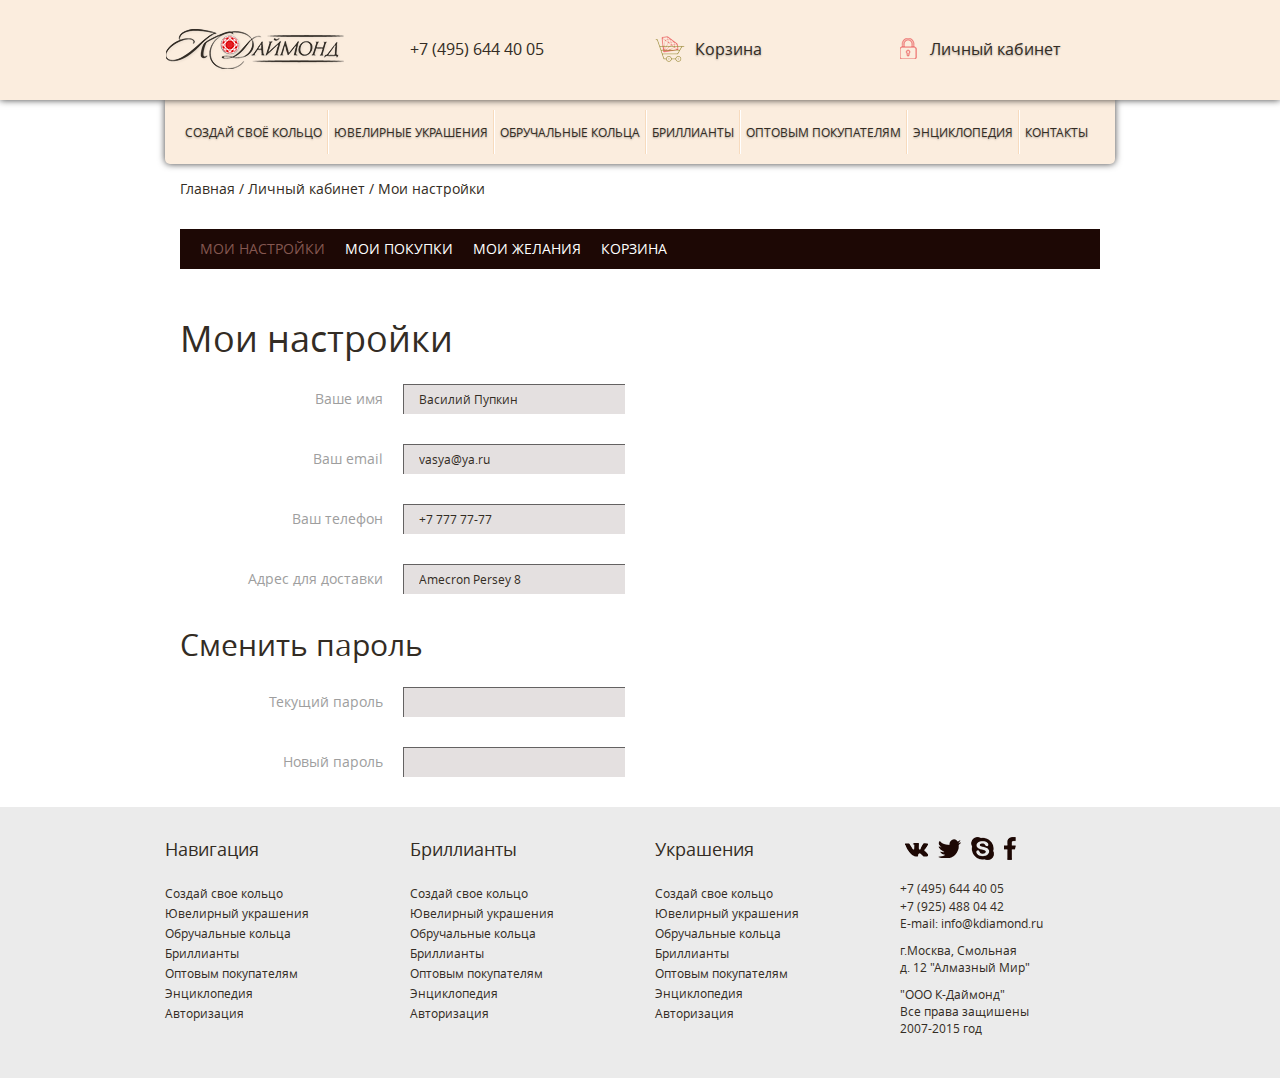
<file: cabinet-settings.html>
<!DOCTYPE html>
<html>
<head>
	<meta charset="utf-8">
	<title>Мои настройки &middot; KDaimond</title>
	<meta name="viewport" content="width=device-width, initial-scale=1.0">
	<link href="css/bootstrap.css" rel="stylesheet">
	<link href="css/template.css" rel="stylesheet">
	<script src="js/jquery.js"></script>
	<script src="js/bootstrap.js"></script>

</head>
<body>

<div class="header">
	<div class="container">
		<div class="row">
			<div class="header-inner">
				<div class="col-xs-12 col-sm-6 col-md-3">
					<img src="/images/logo.png">
				</div>

				<div class="col-xs-12 col-sm-6 col-md-3">
					<span class="phone">+7 (495) 644 40 05</span>
				</div>

				<div class="col-xs-12 col-sm-6 col-md-3">
					<a class="cart" href="/cart.html">Корзина</a>
				</div>

				<div class="col-xs-12 col-sm-6 col-md-3">
					<a class="profile" href="/cabinet.html">Личный кабинет</a>
				</div>
			</div>
		</div>
	</div>
</div>

<div class="top-menu">
	<div class="container">
			<div class="top-menu-inner">
				<div class="col-md-12">
					<nav role="navigation">
							<!-- Название компании и кнопка, которая отображается для мобильных устройств группируются для лучшего отображения при свертывание -->
							<div class="navbar-header">
								<button type="button" class="navbar-toggle" data-toggle="collapse" data-target="#bs-example-navbar-collapse-1">
									<span class="sr-only">Toggle navigation</span>
									<span class="icon-bar"></span>
									<span class="icon-bar"></span>
									<span class="icon-bar"></span>
								</button>
							</div>

							<!-- Группируем ссылки, формы, выпадающее меню и прочие элементы -->
							<div class="collapse navbar-collapse" id="bs-example-navbar-collapse-1">
								<ul class="nav navbar-nav">
									<li><a href="#">Создай своё кольцо</a></li>
									<li><a href="#">Ювелирные украшения</a></li>
									<li><a href="#">Обручальные кольца</a></li>
									<li><a href="#">Бриллианты</a></li>
									<li><a href="#">Оптовым покупателям</a></li>
									<li><a href="#">Энциклопедия</a></li>
									<li><a href="#">Контакты</a></li>
								</ul>

							</div><!-- /.navbar-collapse -->
					</nav>
				</div>
			</div>

	</div>
</div>




<div class="mid-content">
	<div class="container">
		<div class="mid-content-inner">

			<div class="row">
				<div class="col-md-12">
					<div class="breadcrumbs">
						<a href="/">Главная</a>
						<span>/</span>
						<a href="/cabinet.html">Личный кабинет</a>
						<span>/</span>
						<a class="active-way">Мои настройки</a>
						<span></span>
					</div>
				</div>
			</div>

			<div class="row">
				<div class="col-md-12">
					<div class="cabinet-nav">
						<ul>
							<li><a class="active" href="/cabinet-settings.html">Мои настройки</a></li>
							<li><a href="/cart-buy.html">Мои покупки</a></li>
							<li><a href="/cart-like.html">Мои желания</a></li>
							<li><a href="/cart.html">Корзина</a></li>
						</ul>
					</div>
				</div>
			</div>

			<div class="row">
				<div class="col-md-12">
					<div class="title">
						<h1>Мои настройки</h1>
					</div>
					<div class="profile-info">

						<div class="row">
							<div class="col-md-6">
								<div class="cabinet-wrap">
									<div class="row">
										<div class="col-md-12">
											<span class="label-text text-right">Ваше имя</span>
											<span class="input-text"><input class="simple-input" value="Василий Пупкин"></span>
											<span class="label-text text-right">Ваш email</span>
											<span class="input-text"><input class="simple-input" value="vasya@ya.ru"></span>
											<span class="label-text text-right">Ваш телефон</span>
											<span class="input-text"><input class="simple-input" value="+7 777 77-77"></span>
											<span class="label-text text-right">Адрес для доставки</span>
											<span class="input-text"><input class="simple-input" value="Amecron Persey 8"></span>
										</div>

									</div>
								</div>
							</div>

							<div class="col-md-6">

							</div>
						</div>

						<h2>Сменить пароль</h2>
						<div class="row">
							<div class="col-md-6">
								<div class="cabinet-wrap">
									<div class="row">
										<div class="col-md-12">
											<span class="label-text text-right">Текущий пароль</span>
											<span class="input-text"><input class="simple-input" value=""></span>
											<span class="label-text text-right">Новый пароль</span>
											<span class="input-text"><input class="simple-input" value=""></span>
										</div>

									</div>
								</div>
							</div>

							<div class="col-md-6">

							</div>
						</div>


					</div>
				</div>

			</div>

		</div>
	</div>
</div>

<div class="footer">
	<div class="container">
		<div class="row">
			<div class="footer-bg">

				<div class="col-xs-6 col-sm-3 col-md-3">
					<span class="footer-headling">Навигация</span>
					<ul>
						<li><a href="#">Создай свое кольцо</a></li>
						<li><a href="#">Ювелирный украшения</a></li>
						<li><a href="#">Обручальные кольца</a></li>
						<li><a href="#">Бриллианты</a></li>
						<li><a href="#">Оптовым покупателям</a></li>
						<li><a href="#">Энциклопедия</a></li>
						<li><a href="#">Авторизация</a></li>
					</ul>
				</div>

				<div class="col-xs-6 col-sm-3 col-md-3">
					<span class="footer-headling">Бриллианты</span>
					<ul>
						<li><a href="#">Создай свое кольцо</a></li>
						<li><a href="#">Ювелирный украшения</a></li>
						<li><a href="#">Обручальные кольца</a></li>
						<li><a href="#">Бриллианты</a></li>
						<li><a href="#">Оптовым покупателям</a></li>
						<li><a href="#">Энциклопедия</a></li>
						<li><a href="#">Авторизация</a></li>
					</ul>
				</div>

				<div class="col-xs-6 col-sm-3 col-md-3">
					<span class="footer-headling">Украшения</span>
					<ul>
						<li><a href="#">Создай свое кольцо</a></li>
						<li><a href="#">Ювелирный украшения</a></li>
						<li><a href="#">Обручальные кольца</a></li>
						<li><a href="#">Бриллианты</a></li>
						<li><a href="#">Оптовым покупателям</a></li>
						<li><a href="#">Энциклопедия</a></li>
						<li><a href="#">Авторизация</a></li>
					</ul>
				</div>

				<div class="col-xs-6 col-sm-3 col-md-3">
					<div class="soc">
						<a class="social" href="#">
							<img src="/images/template/icons/vk.png">
						</a>
						<a class="social" href="#">
							<img src="/images/template/icons/tweet.png">
						</a>
						<a class="social" href="#">
							<img src="/images/template/icons/skype.png">
						</a>
						<a class="social" href="#">
							<img src="/images/template/icons/fb.png">
						</a>
					</div>

					<p>+7 (495) 644 40 05<br/>
						+7 (925) 488 04 42<br/>
						E-mail: info@kdiamond.ru
					</p>

					<p>
						г.Москва, Смольная<br/>
						д. 12 "Алмазный Мир"
					</p>
					<p>
						"ООО К-Даймонд"<br/>
						Все права защишены<br/>
						2007-2015 год
					</p>



				</div>

			</div>
		</div>
	</div>
</div>


</body>
</html>
</file>
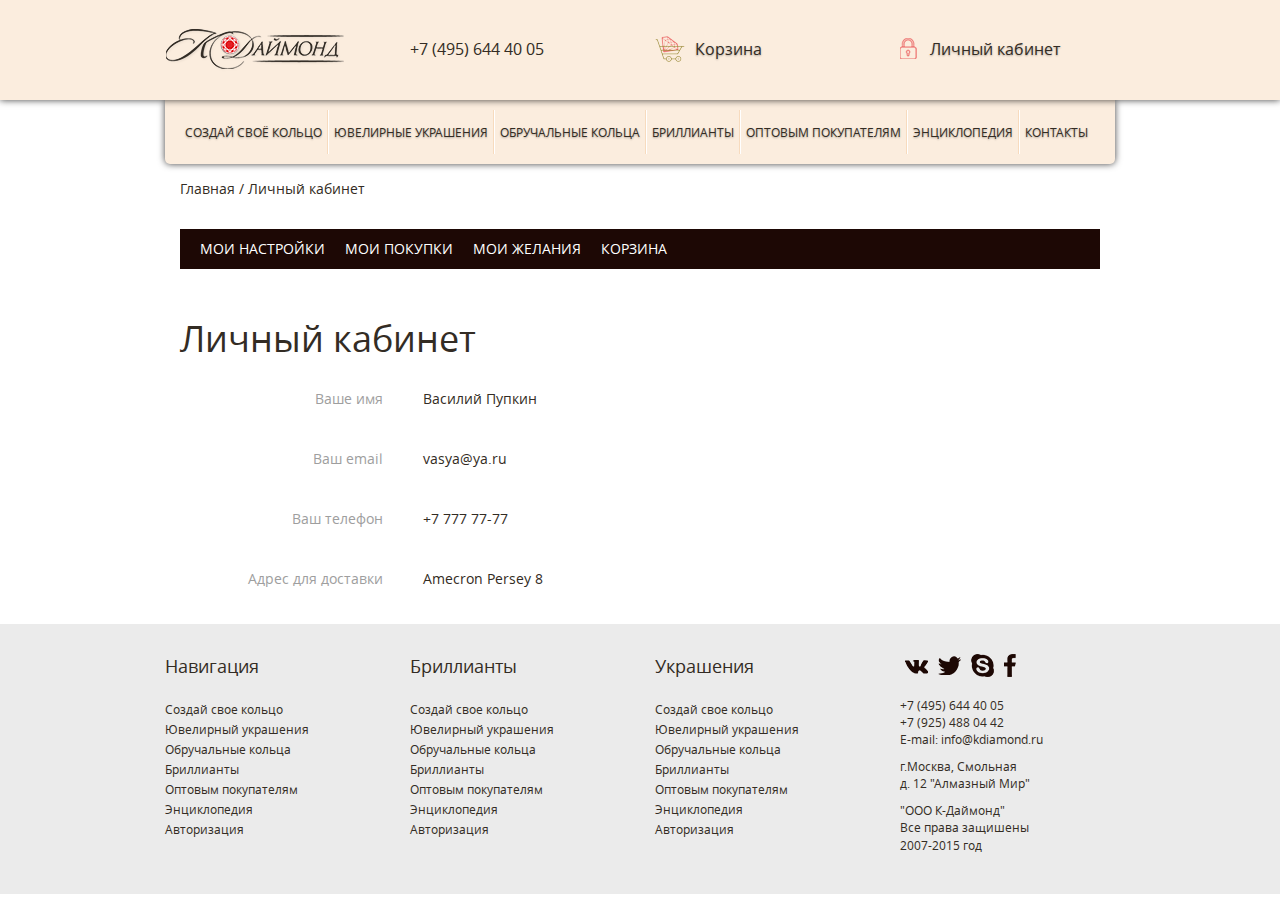
<file: cabinet.html>
<!DOCTYPE html>
<html>
<head>
	<meta charset="utf-8">
	<title>Личный кабинет &middot; KDaimond</title>
	<meta name="viewport" content="width=device-width, initial-scale=1.0">
	<link href="css/bootstrap.css" rel="stylesheet">
	<link href="css/template.css" rel="stylesheet">
	<script src="js/jquery.js"></script>
	<script src="js/bootstrap.js"></script>

</head>
<body>

<div class="header">
	<div class="container">
		<div class="row">
			<div class="header-inner">
				<div class="col-xs-12 col-sm-6 col-md-3">
					<a href="/">
						<img src="/images/logo.png">
					</a>
				</div>

				<div class="col-xs-12 col-sm-6 col-md-3">
					<span class="phone">+7 (495) 644 40 05</span>
				</div>

				<div class="col-xs-12 col-sm-6 col-md-3">
					<a class="cart" href="/cart.html">Корзина</a>
				</div>

				<div class="col-xs-12 col-sm-6 col-md-3">
					<a class="profile" href="/cabinet.html">Личный кабинет</a>
				</div>
			</div>
		</div>
	</div>
</div>

<div class="top-menu">
	<div class="container">
			<div class="top-menu-inner">
				<div class="col-md-12">
					<nav role="navigation">
							<!-- Название компании и кнопка, которая отображается для мобильных устройств группируются для лучшего отображения при свертывание -->
							<div class="navbar-header">
								<button type="button" class="navbar-toggle" data-toggle="collapse" data-target="#bs-example-navbar-collapse-1">
									<span class="sr-only">Toggle navigation</span>
									<span class="icon-bar"></span>
									<span class="icon-bar"></span>
									<span class="icon-bar"></span>
								</button>
							</div>

							<!-- Группируем ссылки, формы, выпадающее меню и прочие элементы -->
							<div class="collapse navbar-collapse" id="bs-example-navbar-collapse-1">
								<ul class="nav navbar-nav">
									<li><a href="#">Создай своё кольцо</a></li>
									<li><a href="#">Ювелирные украшения</a></li>
									<li><a href="#">Обручальные кольца</a></li>
									<li><a href="#">Бриллианты</a></li>
									<li><a href="#">Оптовым покупателям</a></li>
									<li><a href="#">Энциклопедия</a></li>
									<li><a href="#">Контакты</a></li>
								</ul>

							</div><!-- /.navbar-collapse -->
					</nav>
				</div>
			</div>

	</div>
</div>




<div class="mid-content">
	<div class="container">
		<div class="mid-content-inner">

			<div class="row">
				<div class="col-md-12">
					<div class="breadcrumbs">
						<a href="/">Главная</a>
						<span>/</span>
						<a class="active-way">Личный кабинет</a>
						<span></span>
					</div>
				</div>
			</div>

			<div class="row">
				<div class="col-md-12">
					<div class="cabinet-nav">
						<ul>
							<li><a href="/cabinet-settings.html">Мои настройки</a></li>
							<li><a href="/cart-buy.html">Мои покупки</a></li>
							<li><a href="/cart-like.html">Мои желания</a></li>
							<li><a href="/cart.html">Корзина</a></li>
						</ul>
					</div>
				</div>
			</div>

			<div class="row">
				<div class="col-md-12">
					<div class="title">
						<h1>Личный кабинет</h1>
					</div>
					<div class="profile-info">

						<div class="row">
							<div class="col-sm-6 col-md-6">
								<div class="cabinet-wrap">
									<div class="row">
										<div class="col-md-12">
											<span class="label-text text-right">Ваше имя</span>
											<span>Василий Пупкин</span>
											<span class="label-text text-right">Ваш email</span>
											<span>vasya@ya.ru</span>
											<span class="label-text text-right">Ваш телефон</span>
											<span>+7 777 77-77</span>
											<span class="label-text text-right">Адрес для доставки</span>
											<span>Amecron Persey 8</span>
										</div>

									</div>
								</div>
							</div>

							<div class="col-sm-6 col-md-6">

							</div>

						</div>


					</div>
				</div>

			</div>

		</div>
	</div>
</div>

<div class="footer">
	<div class="container">
		<div class="row">
			<div class="footer-bg">

				<div class="col-xs-6 col-sm-3 col-md-3">
					<span class="footer-headling">Навигация</span>
					<ul>
						<li><a href="#">Создай свое кольцо</a></li>
						<li><a href="#">Ювелирный украшения</a></li>
						<li><a href="#">Обручальные кольца</a></li>
						<li><a href="#">Бриллианты</a></li>
						<li><a href="#">Оптовым покупателям</a></li>
						<li><a href="#">Энциклопедия</a></li>
						<li><a href="#">Авторизация</a></li>
					</ul>
				</div>

				<div class="col-xs-6 col-sm-3 col-md-3">
					<span class="footer-headling">Бриллианты</span>
					<ul>
						<li><a href="#">Создай свое кольцо</a></li>
						<li><a href="#">Ювелирный украшения</a></li>
						<li><a href="#">Обручальные кольца</a></li>
						<li><a href="#">Бриллианты</a></li>
						<li><a href="#">Оптовым покупателям</a></li>
						<li><a href="#">Энциклопедия</a></li>
						<li><a href="#">Авторизация</a></li>
					</ul>
				</div>

				<div class="col-xs-6 col-sm-3 col-md-3">
					<span class="footer-headling">Украшения</span>
					<ul>
						<li><a href="#">Создай свое кольцо</a></li>
						<li><a href="#">Ювелирный украшения</a></li>
						<li><a href="#">Обручальные кольца</a></li>
						<li><a href="#">Бриллианты</a></li>
						<li><a href="#">Оптовым покупателям</a></li>
						<li><a href="#">Энциклопедия</a></li>
						<li><a href="#">Авторизация</a></li>
					</ul>
				</div>

				<div class="col-xs-6 col-sm-3 col-md-3">
					<div class="soc">
						<a class="social" href="#">
							<img src="/images/template/icons/vk.png">
						</a>
						<a class="social" href="#">
							<img src="/images/template/icons/tweet.png">
						</a>
						<a class="social" href="#">
							<img src="/images/template/icons/skype.png">
						</a>
						<a class="social" href="#">
							<img src="/images/template/icons/fb.png">
						</a>
					</div>

					<p>+7 (495) 644 40 05<br/>
						+7 (925) 488 04 42<br/>
						E-mail: info@kdiamond.ru
					</p>

					<p>
						г.Москва, Смольная<br/>
						д. 12 "Алмазный Мир"
					</p>
					<p>
						"ООО К-Даймонд"<br/>
						Все права защишены<br/>
						2007-2015 год
					</p>



				</div>

			</div>
		</div>
	</div>
</div>


</body>
</html>
</file>
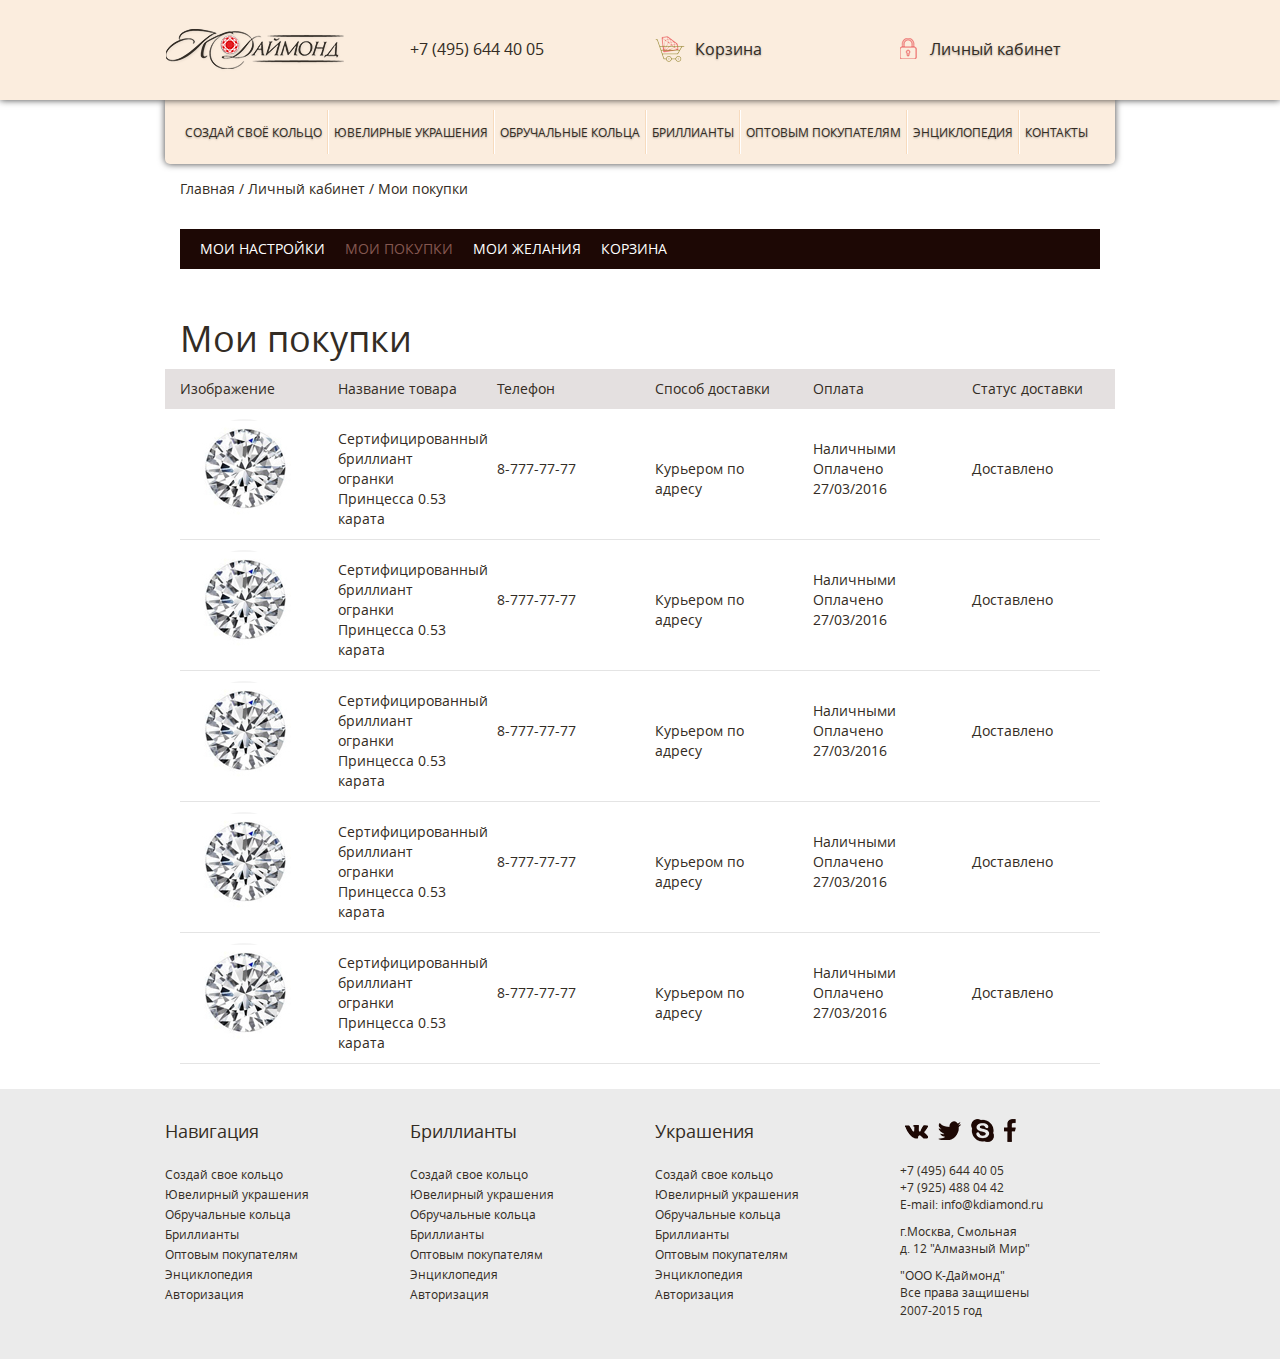
<file: cart-buy.html>
<!DOCTYPE html>
<html>
<head>
	<meta charset="utf-8">
	<title>Мои покупки &middot; KDaimond</title>
	<meta name="viewport" content="width=device-width, initial-scale=1.0">
	<link href="css/bootstrap.css" rel="stylesheet">
	<link href="css/template.css" rel="stylesheet">
	<script src="js/jquery.js"></script>
	<script src="js/bootstrap.js"></script>

</head>
<body>

<div class="header">
	<div class="container">
		<div class="row">
			<div class="header-inner">
				<div class="col-xs-12 col-sm-6 col-md-3">
					<img src="/images/logo.png">
				</div>

				<div class="col-xs-12 col-sm-6 col-md-3">
					<span class="phone">+7 (495) 644 40 05</span>
				</div>

				<div class="col-xs-12 col-sm-6 col-md-3">
					<a class="cart" href="/cart.html">Корзина</a>
				</div>

				<div class="col-xs-12 col-sm-6 col-md-3">
					<a class="profile" href="/cabinet.html">Личный кабинет</a>
				</div>
			</div>
		</div>
	</div>
</div>

<div class="top-menu">
	<div class="container">
			<div class="top-menu-inner">
				<div class="col-md-12">
					<nav role="navigation">
							<!-- Название компании и кнопка, которая отображается для мобильных устройств группируются для лучшего отображения при свертывание -->
							<div class="navbar-header">
								<button type="button" class="navbar-toggle" data-toggle="collapse" data-target="#bs-example-navbar-collapse-1">
									<span class="sr-only">Toggle navigation</span>
									<span class="icon-bar"></span>
									<span class="icon-bar"></span>
									<span class="icon-bar"></span>
								</button>
							</div>

							<!-- Группируем ссылки, формы, выпадающее меню и прочие элементы -->
							<div class="collapse navbar-collapse" id="bs-example-navbar-collapse-1">
								<ul class="nav navbar-nav">
									<li><a href="#">Создай своё кольцо</a></li>
									<li><a href="#">Ювелирные украшения</a></li>
									<li><a href="#">Обручальные кольца</a></li>
									<li><a href="#">Бриллианты</a></li>
									<li><a href="#">Оптовым покупателям</a></li>
									<li><a href="#">Энциклопедия</a></li>
									<li><a href="#">Контакты</a></li>
								</ul>

							</div><!-- /.navbar-collapse -->
					</nav>
				</div>
			</div>

	</div>
</div>




<div class="mid-content">
	<div class="container">
		<div class="mid-content-inner">

			<div class="row">
				<div class="col-md-12">
					<div class="breadcrumbs">
						<a href="/">Главная</a>
						<span>/</span>
						<a href="/cabinet.html">Личный кабинет</a>
						<span>/</span>
						<a class="active-way">Мои покупки</a>
						<span></span>
					</div>
				</div>
			</div>

			<div class="row">
				<div class="col-md-12">
					<div class="cabinet-nav">
						<ul>
							<li><a href="/cabinet-settings.html">Мои настройки</a></li>
							<li><a class="active" href="/cart-buy.html">Мои покупки</a></li>
							<li><a href="/cart-like.html">Мои желания</a></li>
							<li><a href="/cart.html">Корзина</a></li>
						</ul>
					</div>
				</div>
			</div>

			<div class="row">
				<div class="col-md-12">
					<div class="title">
						<h1>Мои покупки</h1>
					</div>
					<div class="cart-list">

						<div class="row">
							<div class="gray-header desctop-only">
								<div class="col-md-2">
									Изображение
								</div>

								<div class="col-md-2">
									Название товара
								</div>

								<div class="col-md-2">
									Телефон
								</div>

								<div class="col-md-2">
									Способ доставки
								</div>

								<div class="col-md-2">
									Оплата
								</div>

								<div class="col-md-2">
									Статус доставки
								</div>
							</div>
						</div>

						<div class="item">
							<div class="row">

								<div class="col-md-2">
									<div class="item-image">
										<img class="img-responsive item-image-small" src="./images/img123412.jpg">
									</div>
								</div>

								<div class="col-md-2">
									<span class="item-name-profile">
										Сертифицированный
										бриллиант огранки
										Принцесса 0.53 карата
									</span>
								</div>

								<div class="col-md-2">
									<span class="item-phone">
										8-777-77-77
									</span>
								</div>

								<div class="col-md-2">
									<span class="item-shipping-type">
										Курьером по адресу
									</span>
								</div>

								<div class="col-md-2">
									<span class="item-payment">
										Наличными 	<br/>
										Оплачено 	<br/>
										27/03/2016	<br/>
									</span>
								</div>

								<div class="col-md-2">
									<span class="item-shipping-status">
										Доставлено
									</span>
								</div>

							</div>
						</div>

						<div class="item">
							<div class="row">

								<div class="col-md-2">
									<div class="item-image">
										<img class="img-responsive item-image-small" src="./images/img123412.jpg">
									</div>
								</div>

								<div class="col-md-2">
									<span class="item-name-profile">
										Сертифицированный
										бриллиант огранки
										Принцесса 0.53 карата
									</span>
								</div>

								<div class="col-md-2">
									<span class="item-phone">
										8-777-77-77
									</span>
								</div>

								<div class="col-md-2">
									<span class="item-shipping-type">
										Курьером по адресу
									</span>
								</div>

								<div class="col-md-2">
									<span class="item-payment">
										Наличными 	<br/>
										Оплачено 	<br/>
										27/03/2016	<br/>
									</span>
								</div>

								<div class="col-md-2">
									<span class="item-shipping-status">
										Доставлено
									</span>
								</div>

							</div>
						</div>

						<div class="item">
							<div class="row">

								<div class="col-md-2">
									<div class="item-image">
										<img class="img-responsive item-image-small" src="./images/img123412.jpg">
									</div>
								</div>

								<div class="col-md-2">
									<span class="item-name-profile">
										Сертифицированный
										бриллиант огранки
										Принцесса 0.53 карата
									</span>
								</div>

								<div class="col-md-2">
									<span class="item-phone">
										8-777-77-77
									</span>
								</div>

								<div class="col-md-2">
									<span class="item-shipping-type">
										Курьером по адресу
									</span>
								</div>

								<div class="col-md-2">
									<span class="item-payment">
										Наличными 	<br/>
										Оплачено 	<br/>
										27/03/2016	<br/>
									</span>
								</div>

								<div class="col-md-2">
									<span class="item-shipping-status">
										Доставлено
									</span>
								</div>

							</div>
						</div>

						<div class="item">
							<div class="row">

								<div class="col-md-2">
									<div class="item-image">
										<img class="img-responsive item-image-small" src="./images/img123412.jpg">
									</div>
								</div>

								<div class="col-md-2">
									<span class="item-name-profile">
										Сертифицированный
										бриллиант огранки
										Принцесса 0.53 карата
									</span>
								</div>

								<div class="col-md-2">
									<span class="item-phone">
										8-777-77-77
									</span>
								</div>

								<div class="col-md-2">
									<span class="item-shipping-type">
										Курьером по адресу
									</span>
								</div>

								<div class="col-md-2">
									<span class="item-payment">
										Наличными 	<br/>
										Оплачено 	<br/>
										27/03/2016	<br/>
									</span>
								</div>

								<div class="col-md-2">
									<span class="item-shipping-status">
										Доставлено
									</span>
								</div>

							</div>
						</div>

						<div class="item">
							<div class="row">

								<div class="col-md-2">
									<div class="item-image">
										<img class="img-responsive item-image-small" src="./images/img123412.jpg">
									</div>
								</div>

								<div class="col-md-2">
									<span class="item-name-profile">
										Сертифицированный
										бриллиант огранки
										Принцесса 0.53 карата
									</span>
								</div>

								<div class="col-md-2">
									<span class="item-phone">
										8-777-77-77
									</span>
								</div>

								<div class="col-md-2">
									<span class="item-shipping-type">
										Курьером по адресу
									</span>
								</div>

								<div class="col-md-2">
									<span class="item-payment">
										Наличными 	<br/>
										Оплачено 	<br/>
										27/03/2016	<br/>
									</span>
								</div>

								<div class="col-md-2">
									<span class="item-shipping-status">
										Доставлено
									</span>
								</div>

							</div>
						</div>
					</div>
				</div>

			</div>

		</div>
	</div>
</div>

<div class="footer">
	<div class="container">
		<div class="row">
			<div class="footer-bg">

				<div class="col-xs-6 col-sm-3 col-md-3">
					<span class="footer-headling">Навигация</span>
					<ul>
						<li><a href="#">Создай свое кольцо</a></li>
						<li><a href="#">Ювелирный украшения</a></li>
						<li><a href="#">Обручальные кольца</a></li>
						<li><a href="#">Бриллианты</a></li>
						<li><a href="#">Оптовым покупателям</a></li>
						<li><a href="#">Энциклопедия</a></li>
						<li><a href="#">Авторизация</a></li>
					</ul>
				</div>

				<div class="col-xs-6 col-sm-3 col-md-3">
					<span class="footer-headling">Бриллианты</span>
					<ul>
						<li><a href="#">Создай свое кольцо</a></li>
						<li><a href="#">Ювелирный украшения</a></li>
						<li><a href="#">Обручальные кольца</a></li>
						<li><a href="#">Бриллианты</a></li>
						<li><a href="#">Оптовым покупателям</a></li>
						<li><a href="#">Энциклопедия</a></li>
						<li><a href="#">Авторизация</a></li>
					</ul>
				</div>

				<div class="col-xs-6 col-sm-3 col-md-3">
					<span class="footer-headling">Украшения</span>
					<ul>
						<li><a href="#">Создай свое кольцо</a></li>
						<li><a href="#">Ювелирный украшения</a></li>
						<li><a href="#">Обручальные кольца</a></li>
						<li><a href="#">Бриллианты</a></li>
						<li><a href="#">Оптовым покупателям</a></li>
						<li><a href="#">Энциклопедия</a></li>
						<li><a href="#">Авторизация</a></li>
					</ul>
				</div>

				<div class="col-xs-6 col-sm-3 col-md-3">
					<div class="soc">
						<a class="social" href="#">
							<img src="./images/template/icons/vk.png">
						</a>
						<a class="social" href="#">
							<img src="./images/template/icons/tweet.png">
						</a>
						<a class="social" href="#">
							<img src="./images/template/icons/skype.png">
						</a>
						<a class="social" href="#">
							<img src="./images/template/icons/fb.png">
						</a>
					</div>

					<p>+7 (495) 644 40 05<br/>
						+7 (925) 488 04 42<br/>
						E-mail: info@kdiamond.ru
					</p>

					<p>
						г.Москва, Смольная<br/>
						д. 12 "Алмазный Мир"
					</p>
					<p>
						"ООО К-Даймонд"<br/>
						Все права защишены<br/>
						2007-2015 год
					</p>



				</div>

			</div>
		</div>
	</div>
</div>


</body>
</html>
</file>
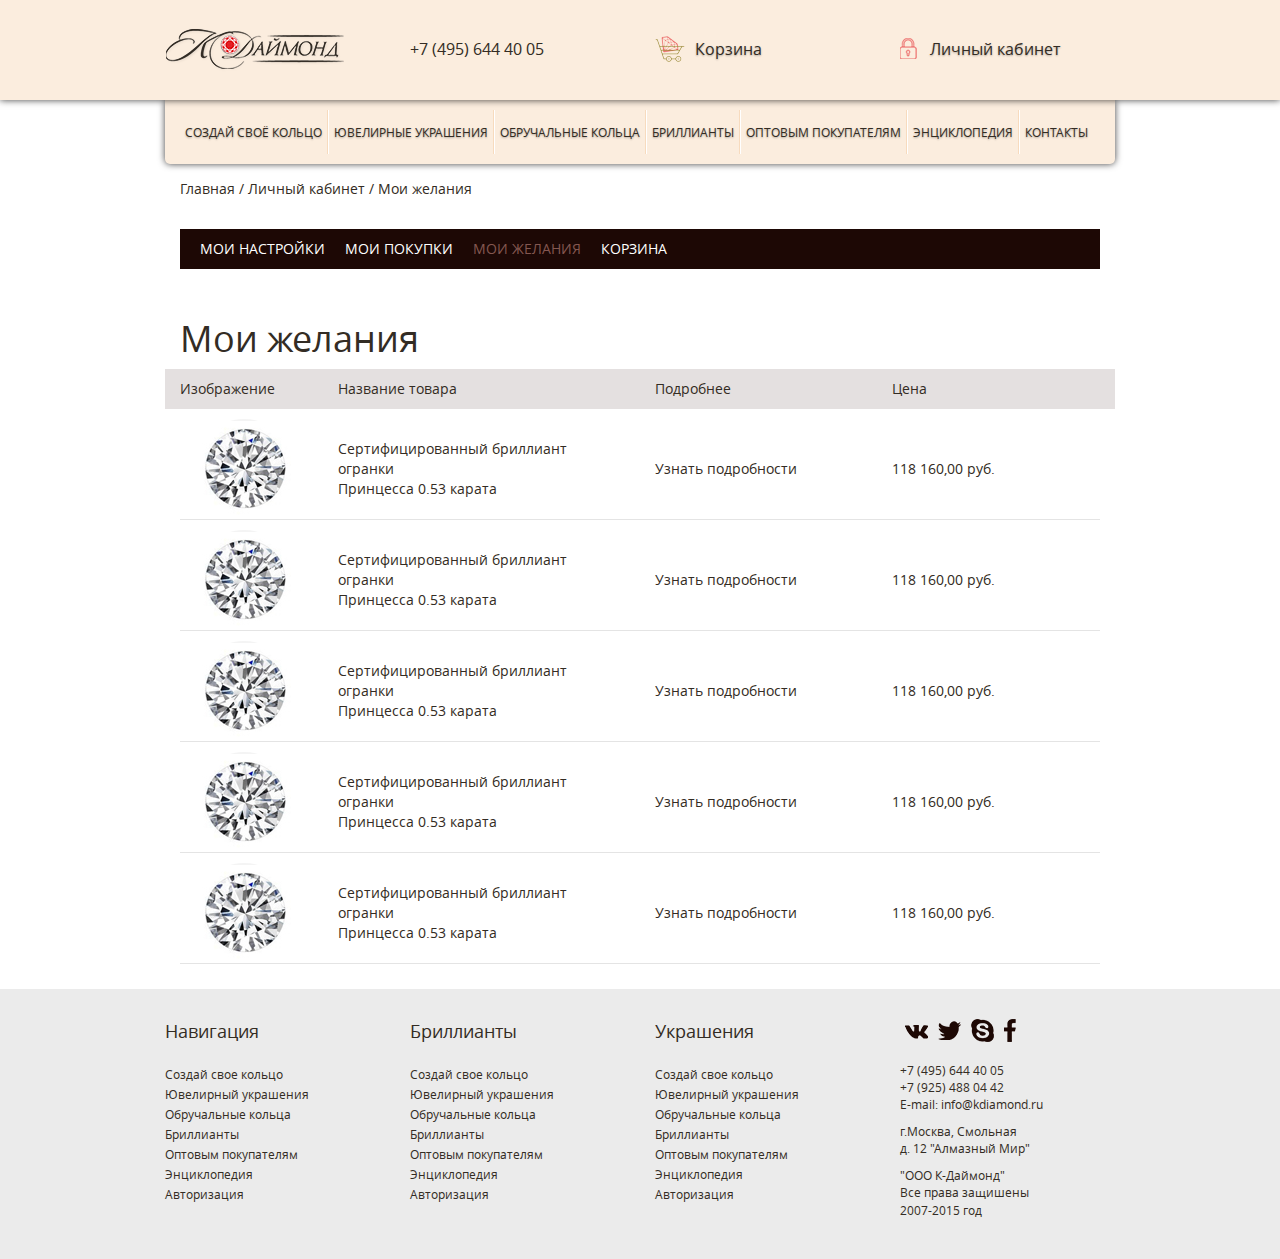
<file: cart-like.html>
<!DOCTYPE html>
<html>
<head>
	<meta charset="utf-8">
	<title>Мои желания &middot; KDaimond</title>
	<meta name="viewport" content="width=device-width, initial-scale=1.0">
	<link href="css/bootstrap.css" rel="stylesheet">
	<link href="css/template.css" rel="stylesheet">
	<script src="js/jquery.js"></script>
	<script src="js/bootstrap.js"></script>

</head>
<body>

<div class="header">
	<div class="container">
		<div class="row">
			<div class="header-inner">
				<div class="col-xs-12 col-sm-6 col-md-3">
					<img src="/images/logo.png">
				</div>

				<div class="col-xs-12 col-sm-6 col-md-3">
					<span class="phone">+7 (495) 644 40 05</span>
				</div>

				<div class="col-xs-12 col-sm-6 col-md-3">
					<a class="cart" href="/cart.html">Корзина</a>
				</div>

				<div class="col-xs-12 col-sm-6 col-md-3">
					<a class="profile" href="/cabinet.html">Личный кабинет</a>
				</div>
			</div>
		</div>
	</div>
</div>

<div class="top-menu">
	<div class="container">
			<div class="top-menu-inner">
				<div class="col-md-12">
					<nav role="navigation">
							<!-- Название компании и кнопка, которая отображается для мобильных устройств группируются для лучшего отображения при свертывание -->
							<div class="navbar-header">
								<button type="button" class="navbar-toggle" data-toggle="collapse" data-target="#bs-example-navbar-collapse-1">
									<span class="sr-only">Toggle navigation</span>
									<span class="icon-bar"></span>
									<span class="icon-bar"></span>
									<span class="icon-bar"></span>
								</button>
							</div>

							<!-- Группируем ссылки, формы, выпадающее меню и прочие элементы -->
							<div class="collapse navbar-collapse" id="bs-example-navbar-collapse-1">
								<ul class="nav navbar-nav">
									<li><a href="#">Создай своё кольцо</a></li>
									<li><a href="#">Ювелирные украшения</a></li>
									<li><a href="#">Обручальные кольца</a></li>
									<li><a href="#">Бриллианты</a></li>
									<li><a href="#">Оптовым покупателям</a></li>
									<li><a href="#">Энциклопедия</a></li>
									<li><a href="#">Контакты</a></li>
								</ul>

							</div><!-- /.navbar-collapse -->
					</nav>
				</div>
			</div>

	</div>
</div>




<div class="mid-content">
	<div class="container">
		<div class="mid-content-inner">

			<div class="row">
				<div class="col-md-12">
					<div class="breadcrumbs">
						<a href="/">Главная</a>
						<span>/</span>
						<a href="/cabinet.html">Личный кабинет</a>
						<span>/</span>
						<a class="active-way">Мои желания</a>
						<span></span>
					</div>
				</div>
			</div>

			<div class="row">
				<div class="col-md-12">
					<div class="cabinet-nav">
						<ul>
							<li><a href="/cabinet-settings.html">Мои настройки</a></li>
							<li><a href="/cart-buy.html">Мои покупки</a></li>
							<li><a class="active" href="/cart-like.html">Мои желания</a></li>
							<li><a href="/cart.html">Корзина</a></li>
						</ul>
					</div>
				</div>
			</div>

			<div class="row">
				<div class="col-md-12">
					<div class="title">
						<h1>Мои желания</h1>
					</div>
					<div class="cart-list">

						<div class="row">
							<div class="gray-header desctop-only">
								<div class="col-md-2">
									Изображение
								</div>

								<div class="col-md-4">
									Название товара
								</div>

								<div class="col-md-3">
									Подробнее
								</div>

								<div class="col-md-3">
									Цена
								</div>

							</div>
						</div>

						<div class="item">
							<div class="row">

								<div class="col-md-2">
									<div class="item-image">
										<img class="img-responsive item-image-small" src="./images/img123412.jpg">
									</div>
								</div>

								<div class="col-md-4">
									<span class="item-name">
										Сертифицированный
										бриллиант огранки <br />
										Принцесса 0.53 карата
									</span>
								</div>

								<div class="col-md-3">
									<span class="item-more">
										<a>Узнать подробности</a>
									</span>
								</div>

								<div class="col-md-3">
									<span class="item-price">
										118 160,00 руб.
									</span>
								</div>




							</div>
						</div>

						<div class="item">
							<div class="row">

								<div class="col-md-2">
									<div class="item-image">
										<img class="img-responsive item-image-small" src="./images/img123412.jpg">
									</div>
								</div>

								<div class="col-md-4">
									<span class="item-name">
										Сертифицированный
										бриллиант огранки <br />
										Принцесса 0.53 карата
									</span>
								</div>

								<div class="col-md-3">
									<span class="item-more">
										<a>Узнать подробности</a>
									</span>
								</div>

								<div class="col-md-3">
									<span class="item-price">
										118 160,00 руб.
									</span>
								</div>




							</div>
						</div>

						<div class="item">
							<div class="row">

								<div class="col-md-2">
									<div class="item-image">
										<img class="img-responsive item-image-small" src="./images/img123412.jpg">
									</div>
								</div>

								<div class="col-md-4">
									<span class="item-name">
										Сертифицированный
										бриллиант огранки <br />
										Принцесса 0.53 карата
									</span>
								</div>

								<div class="col-md-3">
									<span class="item-more">
										<a>Узнать подробности</a>
									</span>
								</div>

								<div class="col-md-3">
									<span class="item-price">
										118 160,00 руб.
									</span>
								</div>




							</div>
						</div>

						<div class="item">
							<div class="row">

								<div class="col-md-2">
									<div class="item-image">
										<img class="img-responsive item-image-small" src="./images/img123412.jpg">
									</div>
								</div>

								<div class="col-md-4">
									<span class="item-name">
										Сертифицированный
										бриллиант огранки <br />
										Принцесса 0.53 карата
									</span>
								</div>

								<div class="col-md-3">
									<span class="item-more">
										<a>Узнать подробности</a>
									</span>
								</div>

								<div class="col-md-3">
									<span class="item-price">
										118 160,00 руб.
									</span>
								</div>




							</div>
						</div>

						<div class="item">
							<div class="row">

								<div class="col-md-2">
									<div class="item-image">
										<img class="img-responsive item-image-small" src="./images/img123412.jpg">
									</div>
								</div>

								<div class="col-md-4">
									<span class="item-name">
										Сертифицированный
										бриллиант огранки <br />
										Принцесса 0.53 карата
									</span>
								</div>

								<div class="col-md-3">
									<span class="item-more">
										<a>Узнать подробности</a>
									</span>
								</div>

								<div class="col-md-3">
									<span class="item-price">
										118 160,00 руб.
									</span>
								</div>




							</div>
						</div>
					</div>
				</div>

			</div>

		</div>
	</div>
</div>

<div class="footer">
	<div class="container">
		<div class="row">
			<div class="footer-bg">

				<div class="col-xs-6 col-sm-3 col-md-3">
					<span class="footer-headling">Навигация</span>
					<ul>
						<li><a href="#">Создай свое кольцо</a></li>
						<li><a href="#">Ювелирный украшения</a></li>
						<li><a href="#">Обручальные кольца</a></li>
						<li><a href="#">Бриллианты</a></li>
						<li><a href="#">Оптовым покупателям</a></li>
						<li><a href="#">Энциклопедия</a></li>
						<li><a href="#">Авторизация</a></li>
					</ul>
				</div>

				<div class="col-xs-6 col-sm-3 col-md-3">
					<span class="footer-headling">Бриллианты</span>
					<ul>
						<li><a href="#">Создай свое кольцо</a></li>
						<li><a href="#">Ювелирный украшения</a></li>
						<li><a href="#">Обручальные кольца</a></li>
						<li><a href="#">Бриллианты</a></li>
						<li><a href="#">Оптовым покупателям</a></li>
						<li><a href="#">Энциклопедия</a></li>
						<li><a href="#">Авторизация</a></li>
					</ul>
				</div>

				<div class="col-xs-6 col-sm-3 col-md-3">
					<span class="footer-headling">Украшения</span>
					<ul>
						<li><a href="#">Создай свое кольцо</a></li>
						<li><a href="#">Ювелирный украшения</a></li>
						<li><a href="#">Обручальные кольца</a></li>
						<li><a href="#">Бриллианты</a></li>
						<li><a href="#">Оптовым покупателям</a></li>
						<li><a href="#">Энциклопедия</a></li>
						<li><a href="#">Авторизация</a></li>
					</ul>
				</div>

				<div class="col-xs-6 col-sm-3 col-md-3">
					<div class="soc">
						<a class="social" href="#">
							<img src="./images/template/icons/vk.png">
						</a>
						<a class="social" href="#">
							<img src="./images/template/icons/tweet.png">
						</a>
						<a class="social" href="#">
							<img src="./images/template/icons/skype.png">
						</a>
						<a class="social" href="#">
							<img src="./images/template/icons/fb.png">
						</a>
					</div>

					<p>+7 (495) 644 40 05<br/>
						+7 (925) 488 04 42<br/>
						E-mail: info@kdiamond.ru
					</p>

					<p>
						г.Москва, Смольная<br/>
						д. 12 "Алмазный Мир"
					</p>
					<p>
						"ООО К-Даймонд"<br/>
						Все права защишены<br/>
						2007-2015 год
					</p>



				</div>

			</div>
		</div>
	</div>
</div>


</body>
</html>
</file>
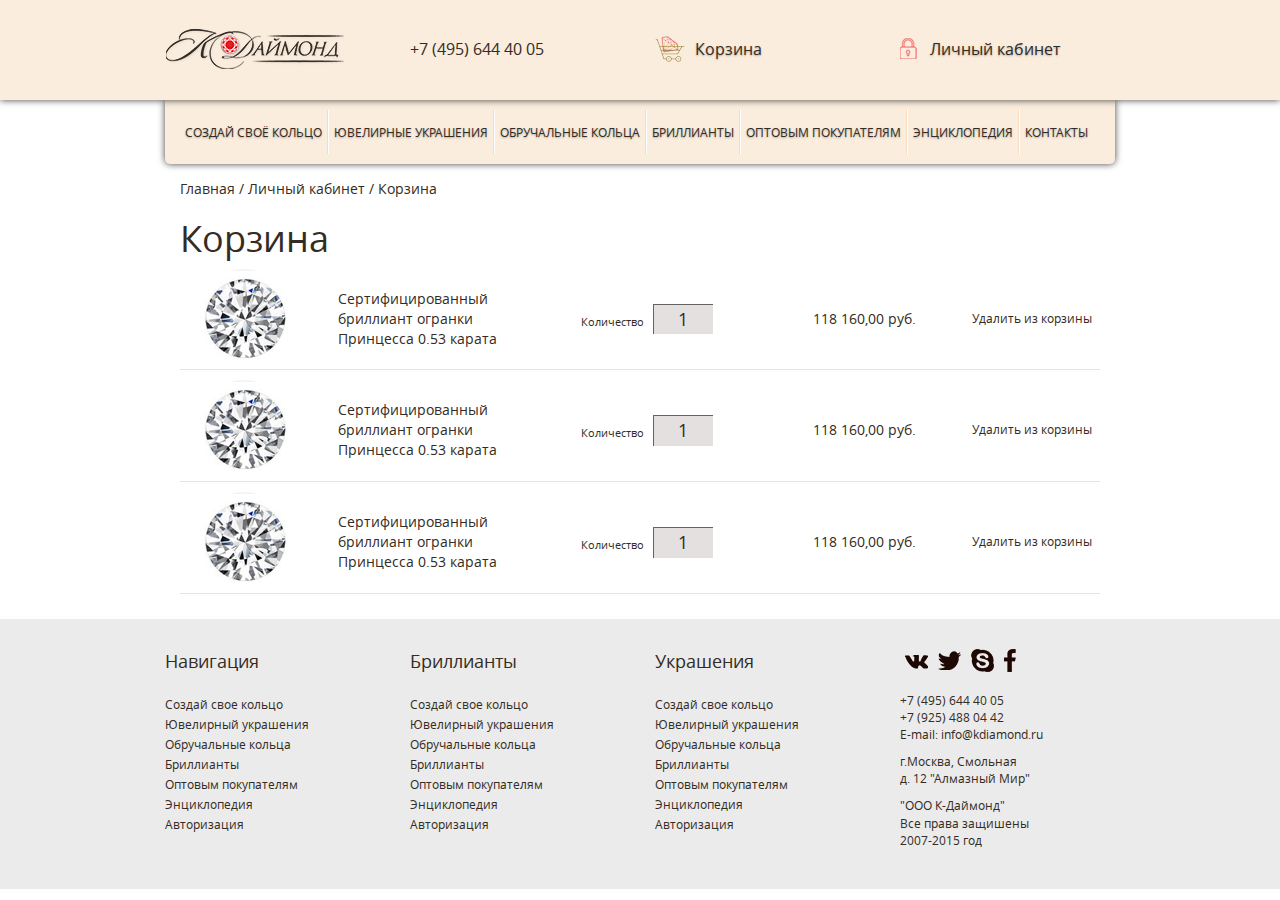
<file: cart.html>
<!DOCTYPE html>
<html>
<head>
	<meta charset="utf-8">
	<title>Корзина &middot; KDaimond</title>
	<meta name="viewport" content="width=device-width, initial-scale=1.0">
	<link href="css/bootstrap.css" rel="stylesheet">
	<link href="css/template.css" rel="stylesheet">
	<script src="js/jquery.js"></script>
	<script src="js/bootstrap.js"></script>

</head>
<body>

<div class="header">
	<div class="container">
		<div class="row">
			<div class="header-inner">
				<div class="col-xs-12 col-sm-6 col-md-3">
					<img src="/images/logo.png">
				</div>

				<div class="col-xs-12 col-sm-6 col-md-3">
					<span class="phone">+7 (495) 644 40 05</span>
				</div>

				<div class="col-xs-12 col-sm-6 col-md-3">
					<a class="cart" href="/cart.html">Корзина</a>
				</div>

				<div class="col-xs-12 col-sm-6 col-md-3">
					<a class="profile" href="/cabinet.html">Личный кабинет</a>
				</div>
			</div>
		</div>
	</div>
</div>

<div class="top-menu">
	<div class="container">
			<div class="top-menu-inner">
				<div class="col-md-12">
					<nav role="navigation">
							<!-- Название компании и кнопка, которая отображается для мобильных устройств группируются для лучшего отображения при свертывание -->
							<div class="navbar-header">
								<button type="button" class="navbar-toggle" data-toggle="collapse" data-target="#bs-example-navbar-collapse-1">
									<span class="sr-only">Toggle navigation</span>
									<span class="icon-bar"></span>
									<span class="icon-bar"></span>
									<span class="icon-bar"></span>
								</button>
							</div>

							<!-- Группируем ссылки, формы, выпадающее меню и прочие элементы -->
							<div class="collapse navbar-collapse" id="bs-example-navbar-collapse-1">
								<ul class="nav navbar-nav">
									<li><a href="#">Создай своё кольцо</a></li>
									<li><a href="#">Ювелирные украшения</a></li>
									<li><a href="#">Обручальные кольца</a></li>
									<li><a href="#">Бриллианты</a></li>
									<li><a href="#">Оптовым покупателям</a></li>
									<li><a href="#">Энциклопедия</a></li>
									<li><a href="#">Контакты</a></li>
								</ul>

							</div><!-- /.navbar-collapse -->
					</nav>
				</div>
			</div>

	</div>
</div>




<div class="mid-content">
	<div class="container">
		<div class="mid-content-inner">

			<div class="row">
				<div class="col-md-12">
					<div class="breadcrumbs">
						<a href="/">Главная</a>
						<span>/</span>
						<a href="/cabinet.html">Личный кабинет</a>
						<span>/</span>
						<a class="active-way">Корзина</a>
						<span></span>
					</div>
				</div>
			</div>

			<div class="row">
				<div class="col-md-12">
					<div class="title">
						<h1>Корзина</h1>
					</div>
					<div class="cart-list">
						<div class="item">
							<div class="row">

								<div class="col-md-2">
									<div class="item-image">
										<img class="img-responsive item-image-small" src="./images/img123412.jpg">
									</div>
								</div>

								<div class="col-md-3">
									<span class="item-name">
										Сертифицированный
										бриллиант огранки
										Принцесса 0.53 карата
									</span>
								</div>

								<div class="col-md-3">
									<span class="item-quantity">
										<input class="basket-quantity-input" value="1" name="quantity">
									</span>
								</div>

								<div class="col-md-2">
									<span class="item-price">
										118 160,00 руб.
									</span>
								</div>

								<div class="col-md-2">
									<div class="item-delete">
										<a href="#">Удалить из корзины</a>
									</div>
								</div>

							</div>
						</div>

						<div class="item">
							<div class="row">

								<div class="col-md-2">
									<div class="item-image">
										<img class="img-responsive item-image-small" src="./images/img123412.jpg">
									</div>
								</div>

								<div class="col-md-3">
									<span class="item-name">
										Сертифицированный
										бриллиант огранки
										Принцесса 0.53 карата
									</span>
								</div>

								<div class="col-md-3">
									<span class="item-quantity">
										<input class="basket-quantity-input" value="1" name="quantity">
									</span>
								</div>

								<div class="col-md-2">
									<span class="item-price">
										118 160,00 руб.
									</span>
								</div>

								<div class="col-md-2">
									<div class="item-delete">
										<a href="#">Удалить из корзины</a>
									</div>
								</div>

							</div>
						</div>

						<div class="item">
							<div class="row">

								<div class="col-md-2">
									<div class="item-image">
										<img class="img-responsive item-image-small" src="./images/img123412.jpg">
									</div>
								</div>

								<div class="col-md-3">
									<span class="item-name">
										Сертифицированный
										бриллиант огранки
										Принцесса 0.53 карата
									</span>
								</div>

								<div class="col-md-3">
									<span class="item-quantity">
										<input class="basket-quantity-input" value="1" name="quantity">
									</span>
								</div>

								<div class="col-md-2">
									<span class="item-price">
										118 160,00 руб.
									</span>
								</div>

								<div class="col-md-2">
									<div class="item-delete">
										<a href="#">Удалить из корзины</a>
									</div>
								</div>

							</div>
						</div>
					</div>
				</div>

			</div>

		</div>
	</div>
</div>

<div class="footer">
	<div class="container">
		<div class="row">
			<div class="footer-bg">

				<div class="col-xs-6 col-sm-3 col-md-3">
					<span class="footer-headling">Навигация</span>
					<ul>
						<li><a href="#">Создай свое кольцо</a></li>
						<li><a href="#">Ювелирный украшения</a></li>
						<li><a href="#">Обручальные кольца</a></li>
						<li><a href="#">Бриллианты</a></li>
						<li><a href="#">Оптовым покупателям</a></li>
						<li><a href="#">Энциклопедия</a></li>
						<li><a href="#">Авторизация</a></li>
					</ul>
				</div>

				<div class="col-xs-6 col-sm-3 col-md-3">
					<span class="footer-headling">Бриллианты</span>
					<ul>
						<li><a href="#">Создай свое кольцо</a></li>
						<li><a href="#">Ювелирный украшения</a></li>
						<li><a href="#">Обручальные кольца</a></li>
						<li><a href="#">Бриллианты</a></li>
						<li><a href="#">Оптовым покупателям</a></li>
						<li><a href="#">Энциклопедия</a></li>
						<li><a href="#">Авторизация</a></li>
					</ul>
				</div>

				<div class="col-xs-6 col-sm-3 col-md-3">
					<span class="footer-headling">Украшения</span>
					<ul>
						<li><a href="#">Создай свое кольцо</a></li>
						<li><a href="#">Ювелирный украшения</a></li>
						<li><a href="#">Обручальные кольца</a></li>
						<li><a href="#">Бриллианты</a></li>
						<li><a href="#">Оптовым покупателям</a></li>
						<li><a href="#">Энциклопедия</a></li>
						<li><a href="#">Авторизация</a></li>
					</ul>
				</div>

				<div class="col-xs-6 col-sm-3 col-md-3">
					<div class="soc">
						<a class="social" href="#">
							<img src="./images/template/icons/vk.png">
						</a>
						<a class="social" href="#">
							<img src="./images/template/icons/tweet.png">
						</a>
						<a class="social" href="#">
							<img src="./images/template/icons/skype.png">
						</a>
						<a class="social" href="#">
							<img src="./images/template/icons/fb.png">
						</a>
					</div>

					<p>+7 (495) 644 40 05<br/>
						+7 (925) 488 04 42<br/>
						E-mail: info@kdiamond.ru
					</p>

					<p>
						г.Москва, Смольная<br/>
						д. 12 "Алмазный Мир"
					</p>
					<p>
						"ООО К-Даймонд"<br/>
						Все права защишены<br/>
						2007-2015 год
					</p>



				</div>

			</div>
		</div>
	</div>
</div>


</body>
</html>
</file>
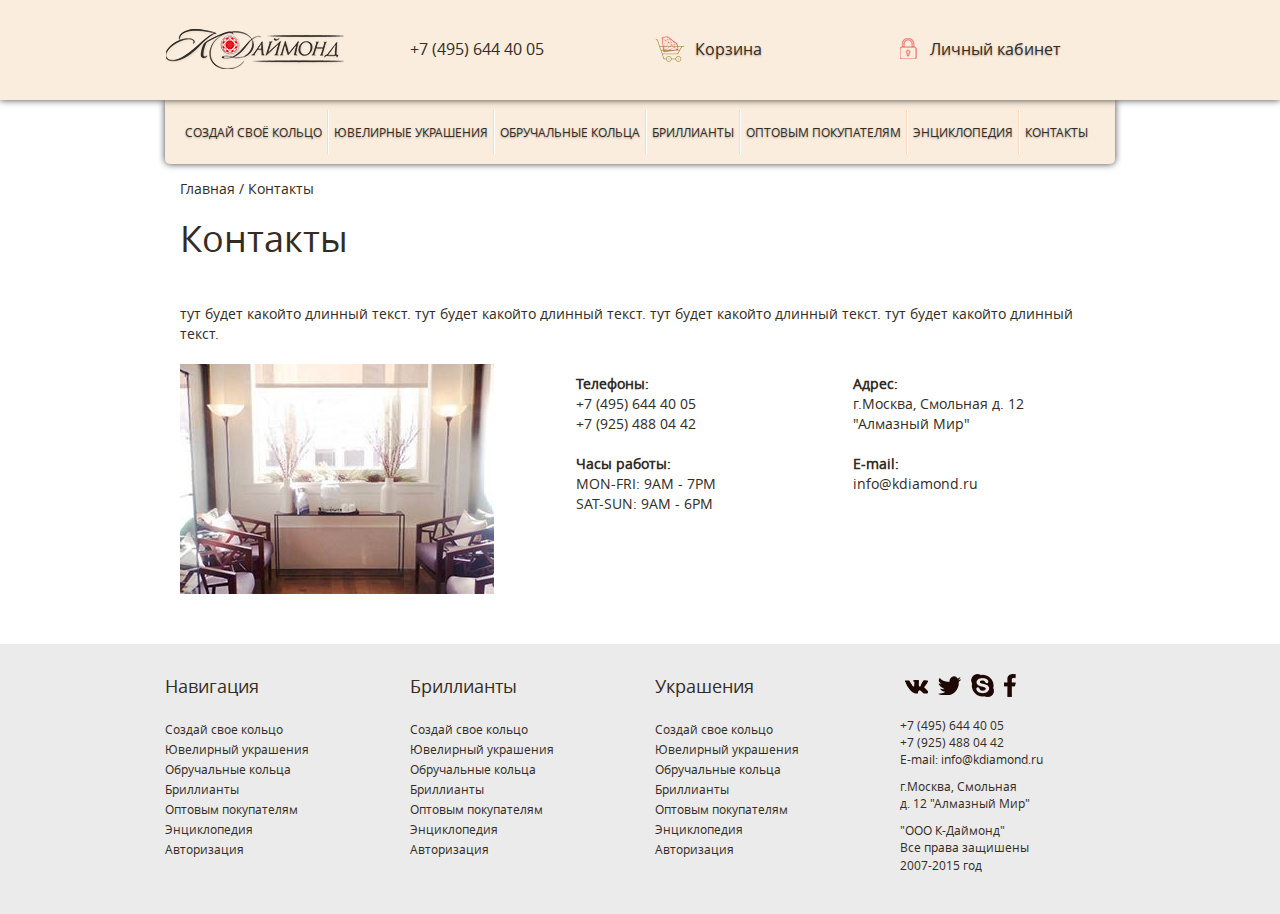
<file: contacts.html>
<!DOCTYPE html>
<html>
<head>
	<meta charset="utf-8">
	<title>Контакты &middot; KDaimond</title>
	<meta name="viewport" content="width=device-width, initial-scale=1.0">
	<link href="css/bootstrap.css" rel="stylesheet">
	<link href="css/template.css" rel="stylesheet">
	<script src="js/jquery.js"></script>
	<script src="js/bootstrap.js"></script>

</head>
<body>

<div class="header">
	<div class="container">
		<div class="row">
			<div class="header-inner">
				<div class="col-xs-12 col-sm-6 col-md-3">
					<img src="/images/logo.png">
				</div>

				<div class="col-xs-12 col-sm-6 col-md-3">
					<span class="phone">+7 (495) 644 40 05</span>
				</div>

				<div class="col-xs-12 col-sm-6 col-md-3">
					<a class="cart" href="/cart.html">Корзина</a>
				</div>

				<div class="col-xs-12 col-sm-6 col-md-3">
					<a class="profile" href="/cabinet.html">Личный кабинет</a>
				</div>
			</div>
		</div>
	</div>
</div>

<div class="top-menu">
	<div class="container">
			<div class="top-menu-inner">
				<div class="col-md-12">
					<nav role="navigation">
							<!-- Название компании и кнопка, которая отображается для мобильных устройств группируются для лучшего отображения при свертывание -->
							<div class="navbar-header">
								<button type="button" class="navbar-toggle" data-toggle="collapse" data-target="#bs-example-navbar-collapse-1">
									<span class="sr-only">Toggle navigation</span>
									<span class="icon-bar"></span>
									<span class="icon-bar"></span>
									<span class="icon-bar"></span>
								</button>
							</div>

							<!-- Группируем ссылки, формы, выпадающее меню и прочие элементы -->
							<div class="collapse navbar-collapse" id="bs-example-navbar-collapse-1">
								<ul class="nav navbar-nav">
									<li><a href="#">Создай своё кольцо</a></li>
									<li><a href="#">Ювелирные украшения</a></li>
									<li><a href="#">Обручальные кольца</a></li>
									<li><a href="#">Бриллианты</a></li>
									<li><a href="#">Оптовым покупателям</a></li>
									<li><a href="#">Энциклопедия</a></li>
									<li><a href="#">Контакты</a></li>
								</ul>

							</div><!-- /.navbar-collapse -->
					</nav>
				</div>
			</div>

	</div>
</div>




<div class="mid-content">
	<div class="container">
		<div class="mid-content-inner">

			<div class="row">
				<div class="col-md-12">
					<div class="breadcrumbs">
						<a href="/">Главная</a>
						<span>/</span>
						<a class="active-way">Контакты</a>
						<span></span>
					</div>
				</div>
			</div>

			<div class="row">
				<div class="col-md-12">
					<div class="title">
						<h1>Контакты</h1>
					</div>
					<div class="content-wrapper">
						<div class="row">
							<div class="col-md-12">
								<div>тут будет какойто длинный текст. тут будет какойто длинный текст. тут будет какойто длинный текст. тут будет какойто длинный текст.</div>
							</div>
						</div>

						<div class="row">

							<div class="col-md-5">
								<div>
									<img class="img-responsive" src="./images/span-francisco-mini2.jpg">
								</div>

							</div>

							<div class="col-md-7">
								<div class="row">
									<div class="col-md-6">
										<div><b>Телефоны:</b></div>
										<div>+7 (495) 644 40 05</div>
										<div>+7 (925) 488 04 42</div>
									</div>

									<div class="col-md-6">
										<div><b>Адрес:</b></div>
										<div>г.Москва, Смольная	д. 12 </div>
										<div>"Алмазный Мир"</div>
									</div>
								</div>

								<div class="row">
									<div class="col-md-6">
										<div><b>Часы работы:</b></div>
										<div>MON-FRI: 9AM - 7PM	</div>
										<div>SAT-SUN: 9AM - 6PM</div>
									</div>

									<div class="col-md-6">
										<div><b>E-mail:</b></div>
										<div> info@kdiamond.ru</div>
									</div>
								</div>
							</div>
						</div>




					</div>
				</div>

			</div>

		</div>
	</div>
</div>

<div class="footer">
	<div class="container">
		<div class="row">
			<div class="footer-bg">

				<div class="col-xs-6 col-sm-3 col-md-3">
					<span class="footer-headling">Навигация</span>
					<ul>
						<li><a href="#">Создай свое кольцо</a></li>
						<li><a href="#">Ювелирный украшения</a></li>
						<li><a href="#">Обручальные кольца</a></li>
						<li><a href="#">Бриллианты</a></li>
						<li><a href="#">Оптовым покупателям</a></li>
						<li><a href="#">Энциклопедия</a></li>
						<li><a href="#">Авторизация</a></li>
					</ul>
				</div>

				<div class="col-xs-6 col-sm-3 col-md-3">
					<span class="footer-headling">Бриллианты</span>
					<ul>
						<li><a href="#">Создай свое кольцо</a></li>
						<li><a href="#">Ювелирный украшения</a></li>
						<li><a href="#">Обручальные кольца</a></li>
						<li><a href="#">Бриллианты</a></li>
						<li><a href="#">Оптовым покупателям</a></li>
						<li><a href="#">Энциклопедия</a></li>
						<li><a href="#">Авторизация</a></li>
					</ul>
				</div>

				<div class="col-xs-6 col-sm-3 col-md-3">
					<span class="footer-headling">Украшения</span>
					<ul>
						<li><a href="#">Создай свое кольцо</a></li>
						<li><a href="#">Ювелирный украшения</a></li>
						<li><a href="#">Обручальные кольца</a></li>
						<li><a href="#">Бриллианты</a></li>
						<li><a href="#">Оптовым покупателям</a></li>
						<li><a href="#">Энциклопедия</a></li>
						<li><a href="#">Авторизация</a></li>
					</ul>
				</div>

				<div class="col-xs-6 col-sm-3 col-md-3">
					<div class="soc">
						<a class="social" href="#">
							<img src="./images/template/icons/vk.png">
						</a>
						<a class="social" href="#">
							<img src="./images/template/icons/tweet.png">
						</a>
						<a class="social" href="#">
							<img src="./images/template/icons/skype.png">
						</a>
						<a class="social" href="#">
							<img src="./images/template/icons/fb.png">
						</a>
					</div>

					<p>+7 (495) 644 40 05<br/>
						+7 (925) 488 04 42<br/>
						E-mail: info@kdiamond.ru
					</p>

					<p>
						г.Москва, Смольная<br/>
						д. 12 "Алмазный Мир"
					</p>
					<p>
						"ООО К-Даймонд"<br/>
						Все права защишены<br/>
						2007-2015 год
					</p>



				</div>

			</div>
		</div>
	</div>
</div>


</body>
</html>
</file>
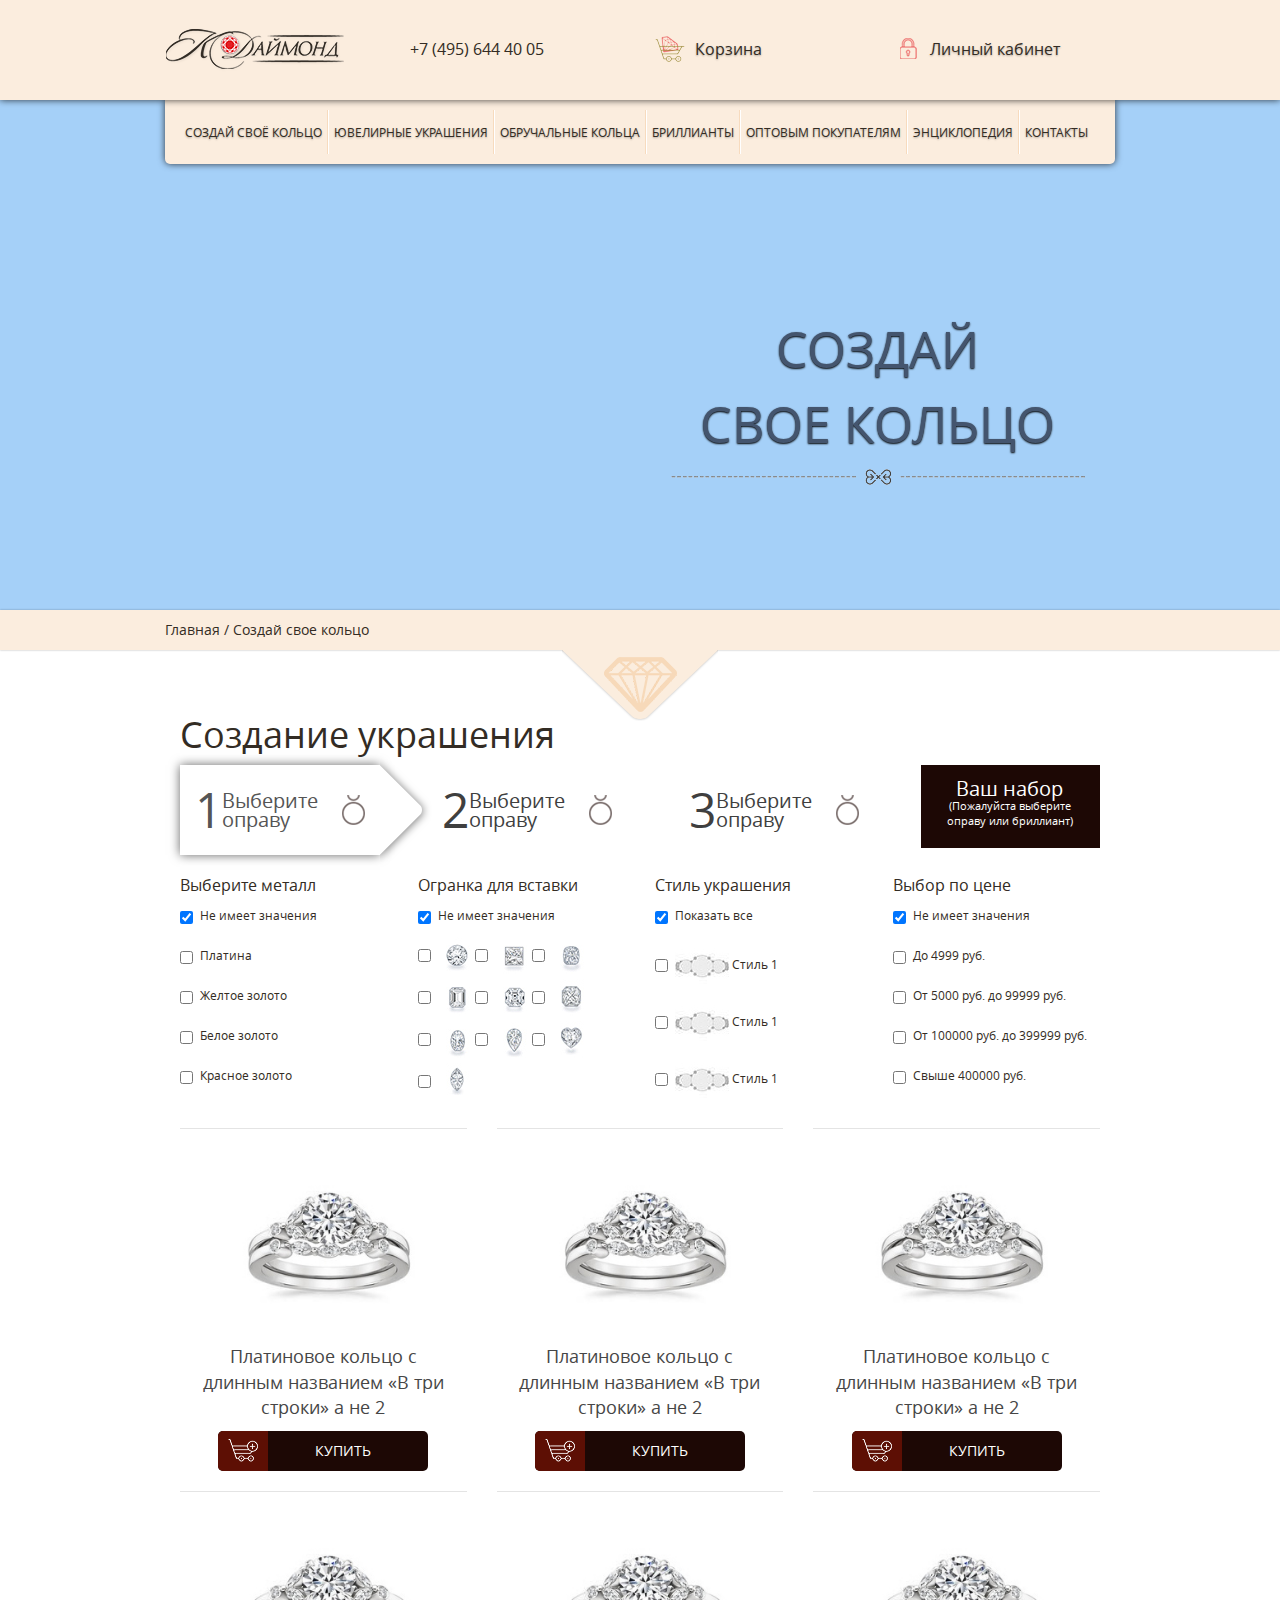
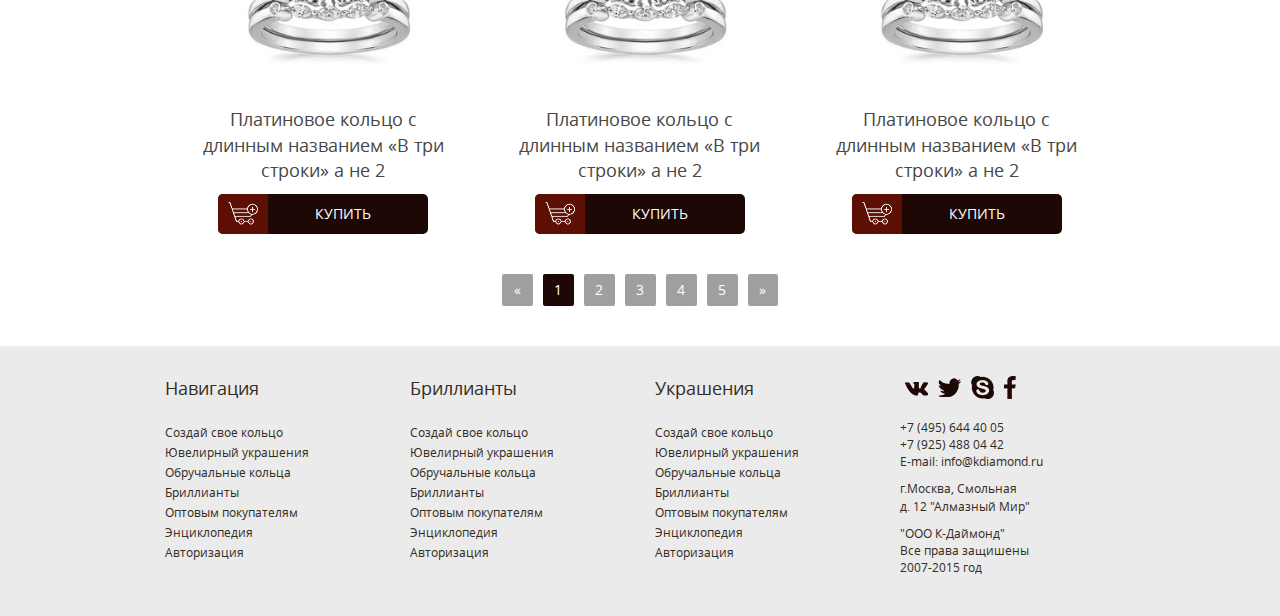
<file: create-your-ring.html>
<!DOCTYPE html>
<html>
<head>
	<meta charset="utf-8">
	<title>Создай свое кольцо &middot; KDaimond</title>
	<meta name="viewport" content="width=device-width, initial-scale=1.0">
	<link href="css/bootstrap.css" rel="stylesheet">
	<link href="css/template.css" rel="stylesheet">
	<script src="js/jquery.js"></script>
	<script src="js/bootstrap.js"></script>

</head>
<body>

<div class="header">
	<div class="container">
		<div class="row">
			<div class="header-inner">
				<div class="col-xs-12 col-sm-6 col-md-3">
					<a href="/">
						<img src="./images/logo.png">
					</a>
				</div>

				<div class="col-xs-12 col-sm-6 col-md-3">
					<span class="phone">+7 (495) 644 40 05</span>
				</div>

				<div class="col-xs-12 col-sm-6 col-md-3">
					<a class="cart" href="/cart.html">Корзина</a>
				</div>

				<div class="col-xs-12 col-sm-6 col-md-3">
					<a class="profile" href="/cabinet.html">Личный кабинет</a>
				</div>
			</div>
		</div>
	</div>
</div>

<div class="top-menu ring-catalog">
	<div class="container">
		<div class="top-menu-inner">
			<div class="col-md-12">
				<nav role="navigation">
						<!-- Название компании и кнопка, которая отображается для мобильных устройств группируются для лучшего отображения при свертывание -->
						<div class="navbar-header">
							<button type="button" class="navbar-toggle" data-toggle="collapse" data-target="#bs-example-navbar-collapse-1">
								<span class="sr-only">Toggle navigation</span>
								<span class="icon-bar"></span>
								<span class="icon-bar"></span>
								<span class="icon-bar"></span>
							</button>
						</div>

						<!-- Группируем ссылки, формы, выпадающее меню и прочие элементы -->
						<div class="collapse navbar-collapse" id="bs-example-navbar-collapse-1">
							<ul class="nav navbar-nav">
								<li><a href="#">Создай своё кольцо</a></li>
								<li><a href="#">Ювелирные украшения</a></li>
								<li><a href="#">Обручальные кольца</a></li>
								<li><a href="#">Бриллианты</a></li>
								<li><a href="#">Оптовым покупателям</a></li>
								<li><a href="#">Энциклопедия</a></li>
								<li><a href="#">Контакты</a></li>
							</ul>

						</div><!-- /.navbar-collapse -->
				</nav>
			</div>
		</div>


		<div class="top-ring-catalog-inner">
			<div class="col-md-6">

			</div>

			<div class="col-md-6">

				<div class="page-header">
					<h3 class="page-title">Создай</h3>
					<h3 class="page-title">Свое кольцо</h3>
					<div class="block-content">
						<span></span>
					</div>
				</div>
			</div>


		</div>
	</div>
</div>

<div class="top-block-header-bredcrumbs">
	<div class="container">
		<div class="row">
			<div class="col-md-12">
				<div class="breadcrumbs">
					<a href="/">Главная</a>
					<span>/</span>
					<a class="active-way">Создай свое кольцо</a>
					<span></span>
				</div>
			</div>

		</div>
	</div>
</div>
<div class="top-block-bg"></div>

<div class="mid-content mrg-t50">
	<div class="container">
		<div class="mid-content-inner">

			<div class="row">
				<div class="col-md-12">

					<div class="title">
						<h1>Создание украшения</h1>
					</div>
					<div class="page create-your-ring">
						<ul class="nav nav-tabs">
							<li class="step active">
								<a data-toggle="tab" href="#step1">
									<span class="step-quantity">1</span>
									<span class="step-text">Выберите оправу</span>
									<img class="step1-img" src="./images/step1.png">
								</a>
							</li>
							<li class="step">
								<a data-toggle="tab" href="#step2">
									<span class="step-quantity">2</span>
									<span class="step-text">Выберите оправу</span>
									<img class="step1-img" src="./images/step1.png">
								</a>
							</li>
							<li class="step">
								<a data-toggle="tab" href="#step3">
									<span class="step-quantity">3</span>
									<span class="step-text">Выберите оправу</span>
									<img class="step1-img" src="./images/step1.png">
								</a>
							</li>
							<li class="step step-last">
								<a data-toggle="tab" href="#step4">
									<span class="step-text">Ваш набор</span>
									(Пожалуйста выберите оправу
									или бриллиант)
								</a>
							</li>
						</ul>

						<div class="tab-content">
							<div id="step1" class="tab-pane fade in active">
								<div class="row">
									<div class="col-md-3">
										<span class="filter-group-headling">Выберите металл</span>

										<div class="checkbox">
											<label><input type="checkbox" value="" checked="checked">Не имеет значения</label>
										</div>

										<div class="checkbox">
											<label><input type="checkbox" value="">Платина</label>
										</div>

										<div class="checkbox">
											<label><input type="checkbox" value="">Желтое золото</label>
										</div>

										<div class="checkbox">
											<label><input type="checkbox" value="">Белое золото</label>
										</div>

										<div class="checkbox">
											<label><input type="checkbox" value="">Красное золото</label>
										</div>

									</div>

									<div class="col-md-3">
										<span class="filter-group-headling">Огранка для вставки</span>
										<div class="row">
											<div class="col-md-12">
												<div class="checkbox">
													<label><input type="checkbox" value="" checked="checked">Не имеет значения</label>
												</div>
											</div>
										</div>

										<div class="row">
											<div class="col-md-12">
												<div class="checkbox-inline checkbox-img">
													<label><input class="filter-frame" type="checkbox" value=""><img src="./images/oprava1.jpg"></label>
												</div>

												<div class="checkbox-inline checkbox-img">
													<label><input class="filter-frame" type="checkbox" value=""><img src="./images/oprava2.jpg"></label>
												</div>

												<div class="checkbox-inline checkbox-img">
													<label><input class="filter-frame" type="checkbox" value=""><img src="./images/oprava3.jpg"></label>
												</div>

												<div class="checkbox-inline checkbox-img">
													<label><input class="filter-frame" type="checkbox" value=""><img src="./images/oprava4.jpg"></label>
												</div>

												<div class="checkbox-inline checkbox-img">
													<label><input class="filter-frame" type="checkbox" value=""><img src="./images/oprava5.jpg"></label>
												</div>

												<div class="checkbox-inline checkbox-img">
													<label><input class="filter-frame" type="checkbox" value=""><img src="./images/oprava6.jpg"></label>
												</div>

												<div class="checkbox-inline checkbox-img">
													<label><input class="filter-frame" type="checkbox" value=""><img src="./images/oprava7.jpg"></label>
												</div>

												<div class="checkbox-inline checkbox-img">
													<label><input class="filter-frame" type="checkbox" value=""><img src="./images/oprava8.jpg"></label>
												</div>

												<div class="checkbox-inline checkbox-img">
													<label><input class="filter-frame" type="checkbox" value=""><img src="./images/oprava9.jpg"></label>
												</div>

												<div class="checkbox-inline checkbox-img">
													<label><input class="filter-frame" type="checkbox" value=""><img src="./images/oprava10.jpg"></label>
												</div>
											</div>
										</div>

									</div>

									<div class="col-md-3">
										<span class="filter-group-headling">Стиль украшения</span>

										<div class="row">
											<div class="col-md-12">
												<div class="checkbox">
													<label><input type="checkbox" value="" checked="checked">Показать все</label>
												</div>
											</div>
										</div>

										<div class="row">
											<div class="col-md-12">
												<div class="checkbox checkbox-img">
													<label><input class="filter-frame" type="checkbox" value=""><img src="./images/col1.jpg"> Стиль 1</label>
												</div>
											</div>
										</div>
										<div class="row">
											<div class="col-md-12">
												<div class="checkbox checkbox-img">
													<label><input class="filter-frame" type="checkbox" value=""><img src="./images/col1.jpg"> Стиль 1</label>
												</div>
											</div>
										</div>
										<div class="row">
											<div class="col-md-12">
												<div class="checkbox checkbox-img">
													<label><input class="filter-frame" type="checkbox" value=""><img src="./images/col1.jpg"> Стиль 1</label>
												</div>
											</div>
										</div>

									</div>

									<div class="col-md-3">
										<span class="filter-group-headling">Выбор по цене</span>

										<div class="checkbox">
											<label><input type="checkbox" value="" checked="checked">Не имеет значения</label>
										</div>

										<div class="checkbox">
											<label><input type="checkbox" value="">До 4999 руб.</label>
										</div>

										<div class="checkbox">
											<label><input type="checkbox" value="">От 5000 руб. до 99999 руб.</label>
										</div>

										<div class="checkbox">
											<label><input type="checkbox" value="">От 100000 руб. до 399999 руб.</label>
										</div>

										<div class="checkbox">
											<label><input type="checkbox" value="">Свыше 400000 руб.</label>
										</div>

									</div>
								</div>
							</div>
							<div id="step2" class="tab-pane fade">
								<h3>Menu 1</h3>
								<p>Some content in menu 1.</p>
							</div>
							<div id="step3" class="tab-pane fade">
								<h3>Menu 2</h3>
								<p>Some content in menu 2.</p>
							</div>
							<div id="step4" class="tab-pane fade">
								<h3>Menu 2</h3>
								<p>Some content in menu 2.</p>
							</div>
						</div>
					</div>
				</div>
			</div>


			<div class="teaser-list-items">
				<div class="row">
					<div class="col-md-4">
						<div class="teaser-item">
							<div class="teaser-item-img">
								<img class="img-responsive" src="./images/ring123123.jpg">
							</div>

							<div class="teaser-item-name">
								Платиновое кольцо
								с длинным названием
								«В три строки» а не 2
							</div>

							<div class="teaser-item-btn">
								<a href="#" class="cart-add-btn add-to-cart">Купить</a>
							</div>
						</div>
					</div>

					<div class="col-md-4">
						<div class="teaser-item">
							<div class="teaser-item-img">
								<img class="img-responsive" src="./images/ring123123.jpg">
							</div>

							<div class="teaser-item-name">
								Платиновое кольцо
								с длинным названием
								«В три строки» а не 2
							</div>

							<div class="teaser-item-btn">
								<a href="#" class="cart-add-btn add-to-cart">Купить</a>
							</div>
						</div>
					</div>

					<div class="col-md-4">
						<div class="teaser-item">
							<div class="teaser-item-img">
								<img class="img-responsive" src="./images/ring123123.jpg">
							</div>

							<div class="teaser-item-name">
								Платиновое кольцо
								с длинным названием
								«В три строки» а не 2
							</div>

							<div class="teaser-item-btn">
								<a href="#" class="cart-add-btn add-to-cart">Купить</a>
							</div>
						</div>
					</div>
				</div>

				<div class="row">
					<div class="col-md-4">
						<div class="teaser-item">
							<div class="teaser-item-img">
								<img class="img-responsive" src="./images/ring123123.jpg">
							</div>

							<div class="teaser-item-name">
								Платиновое кольцо
								с длинным названием
								«В три строки» а не 2
							</div>

							<div class="teaser-item-btn">
								<a href="#" class="cart-add-btn add-to-cart">Купить</a>
							</div>
						</div>
					</div>

					<div class="col-md-4">
						<div class="teaser-item">
							<div class="teaser-item-img">
								<img class="img-responsive" src="./images/ring123123.jpg">
							</div>

							<div class="teaser-item-name">
								Платиновое кольцо
								с длинным названием
								«В три строки» а не 2
							</div>

							<div class="teaser-item-btn">
								<a href="#" class="cart-add-btn add-to-cart">Купить</a>
							</div>
						</div>
					</div>

					<div class="col-md-4">
						<div class="teaser-item">
							<div class="teaser-item-img">
								<img class="img-responsive" src="./images/ring123123.jpg">
							</div>

							<div class="teaser-item-name">
								Платиновое кольцо
								с длинным названием
								«В три строки» а не 2
							</div>

							<div class="teaser-item-btn">
								<a href="#" class="cart-add-btn add-to-cart">Купить</a>
							</div>
						</div>
					</div>
				</div>

				<ul class="pagination">
					<li><a href="#">«</a></li>
					<li class="active"><a href="#">1</a></li>
					<li><a href="#">2</a></li>
					<li><a href="#">3</a></li>
					<li><a href="#">4</a></li>
					<li><a href="#">5</a></li>
					<li><a href="#">»</a></li>
				</ul>
			</div>
		</div>
	</div>
</div>

<div class="footer">
	<div class="container">
		<div class="row">
			<div class="footer-bg">

				<div class="col-xs-6 col-sm-3 col-md-3">
					<span class="footer-headling">Навигация</span>
					<ul>
						<li><a href="#">Создай свое кольцо</a></li>
						<li><a href="#">Ювелирный украшения</a></li>
						<li><a href="#">Обручальные кольца</a></li>
						<li><a href="#">Бриллианты</a></li>
						<li><a href="#">Оптовым покупателям</a></li>
						<li><a href="#">Энциклопедия</a></li>
						<li><a href="#">Авторизация</a></li>
					</ul>
				</div>

				<div class="col-xs-6 col-sm-3 col-md-3">
					<span class="footer-headling">Бриллианты</span>
					<ul>
						<li><a href="#">Создай свое кольцо</a></li>
						<li><a href="#">Ювелирный украшения</a></li>
						<li><a href="#">Обручальные кольца</a></li>
						<li><a href="#">Бриллианты</a></li>
						<li><a href="#">Оптовым покупателям</a></li>
						<li><a href="#">Энциклопедия</a></li>
						<li><a href="#">Авторизация</a></li>
					</ul>
				</div>

				<div class="col-xs-6 col-sm-3 col-md-3">
					<span class="footer-headling">Украшения</span>
					<ul>
						<li><a href="#">Создай свое кольцо</a></li>
						<li><a href="#">Ювелирный украшения</a></li>
						<li><a href="#">Обручальные кольца</a></li>
						<li><a href="#">Бриллианты</a></li>
						<li><a href="#">Оптовым покупателям</a></li>
						<li><a href="#">Энциклопедия</a></li>
						<li><a href="#">Авторизация</a></li>
					</ul>
				</div>

				<div class="col-xs-6 col-sm-3 col-md-3">
					<div class="soc">
						<a class="social" href="#">
							<img src="./images/template/icons/vk.png">
						</a>
						<a class="social" href="#">
							<img src="./images/template/icons/tweet.png">
						</a>
						<a class="social" href="#">
							<img src="./images/template/icons/skype.png">
						</a>
						<a class="social" href="#">
							<img src="./images/template/icons/fb.png">
						</a>
					</div>

					<p>+7 (495) 644 40 05<br/>
						+7 (925) 488 04 42<br/>
						E-mail: info@kdiamond.ru
					</p>

					<p>
						г.Москва, Смольная<br/>
						д. 12 "Алмазный Мир"
					</p>
					<p>
						"ООО К-Даймонд"<br/>
						Все права защишены<br/>
						2007-2015 год
					</p>



				</div>

			</div>
		</div>
	</div>
</div>


</body>
</html>
</file>
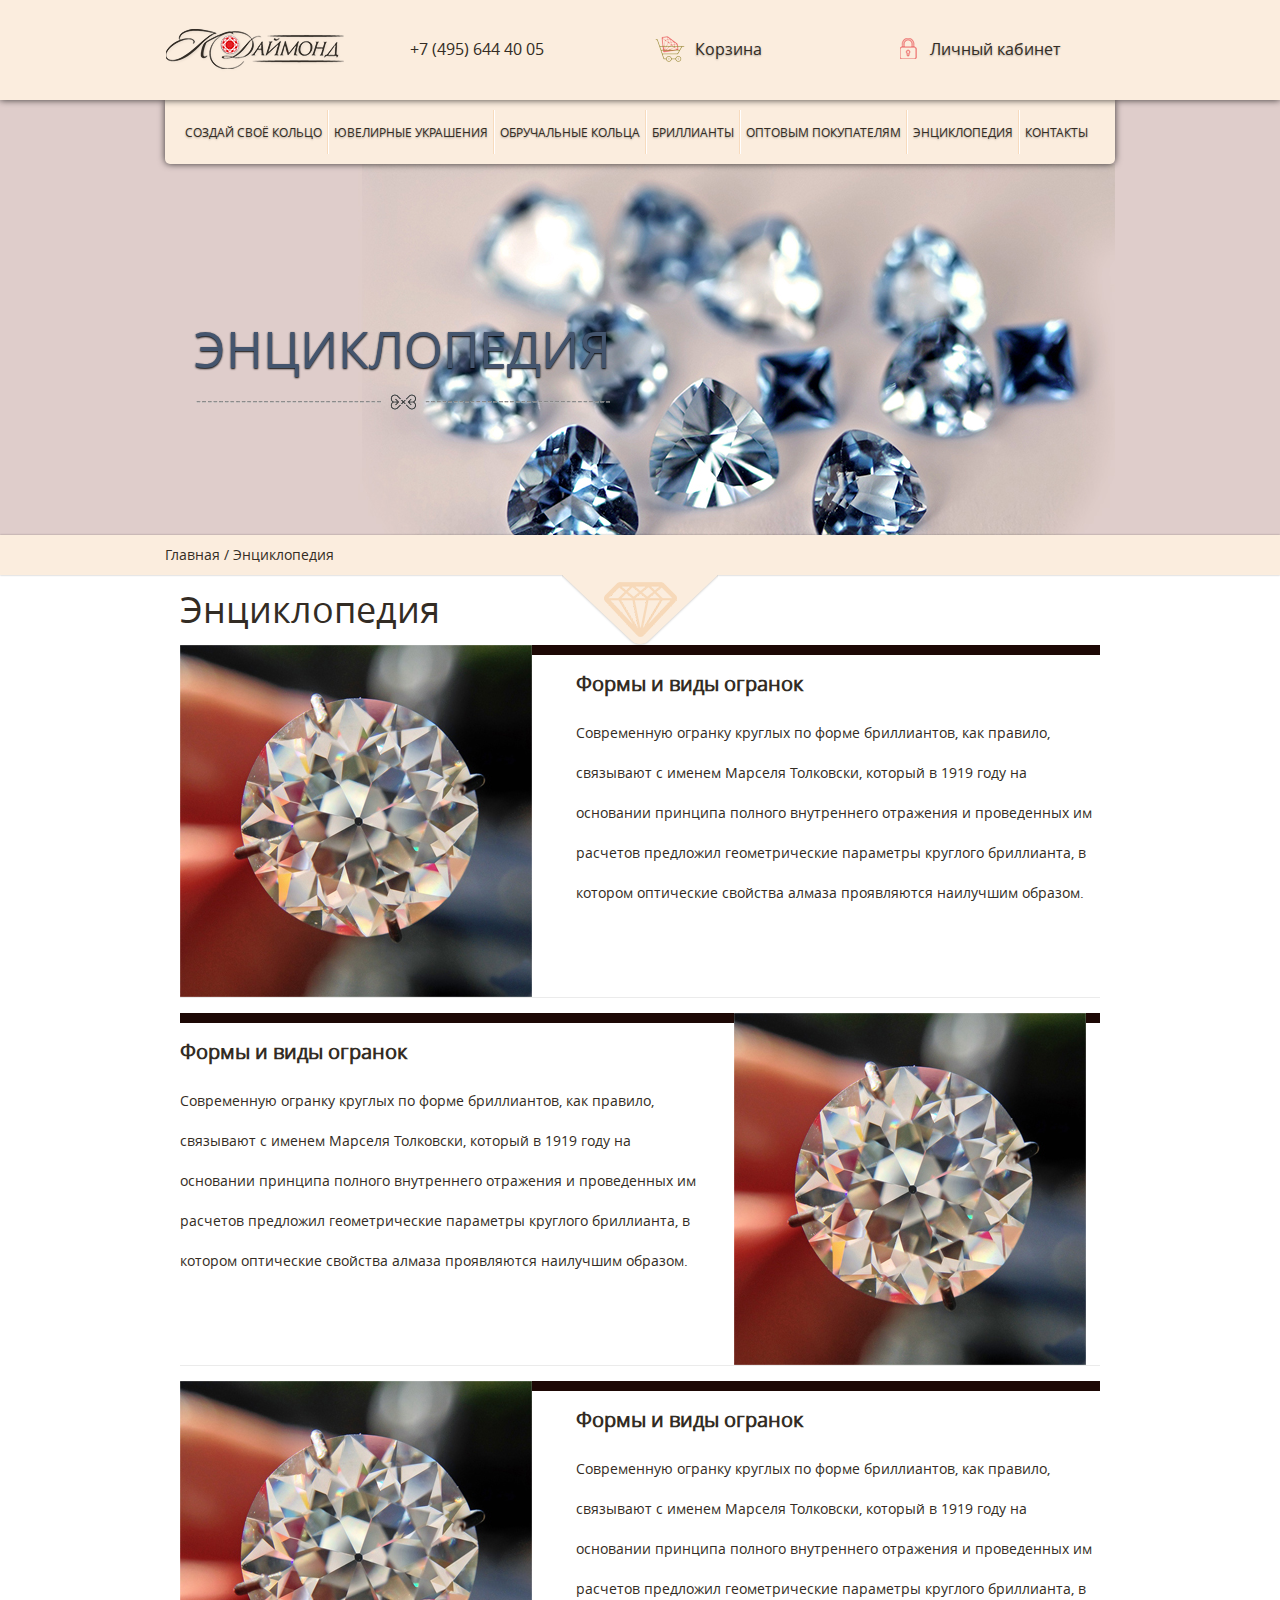
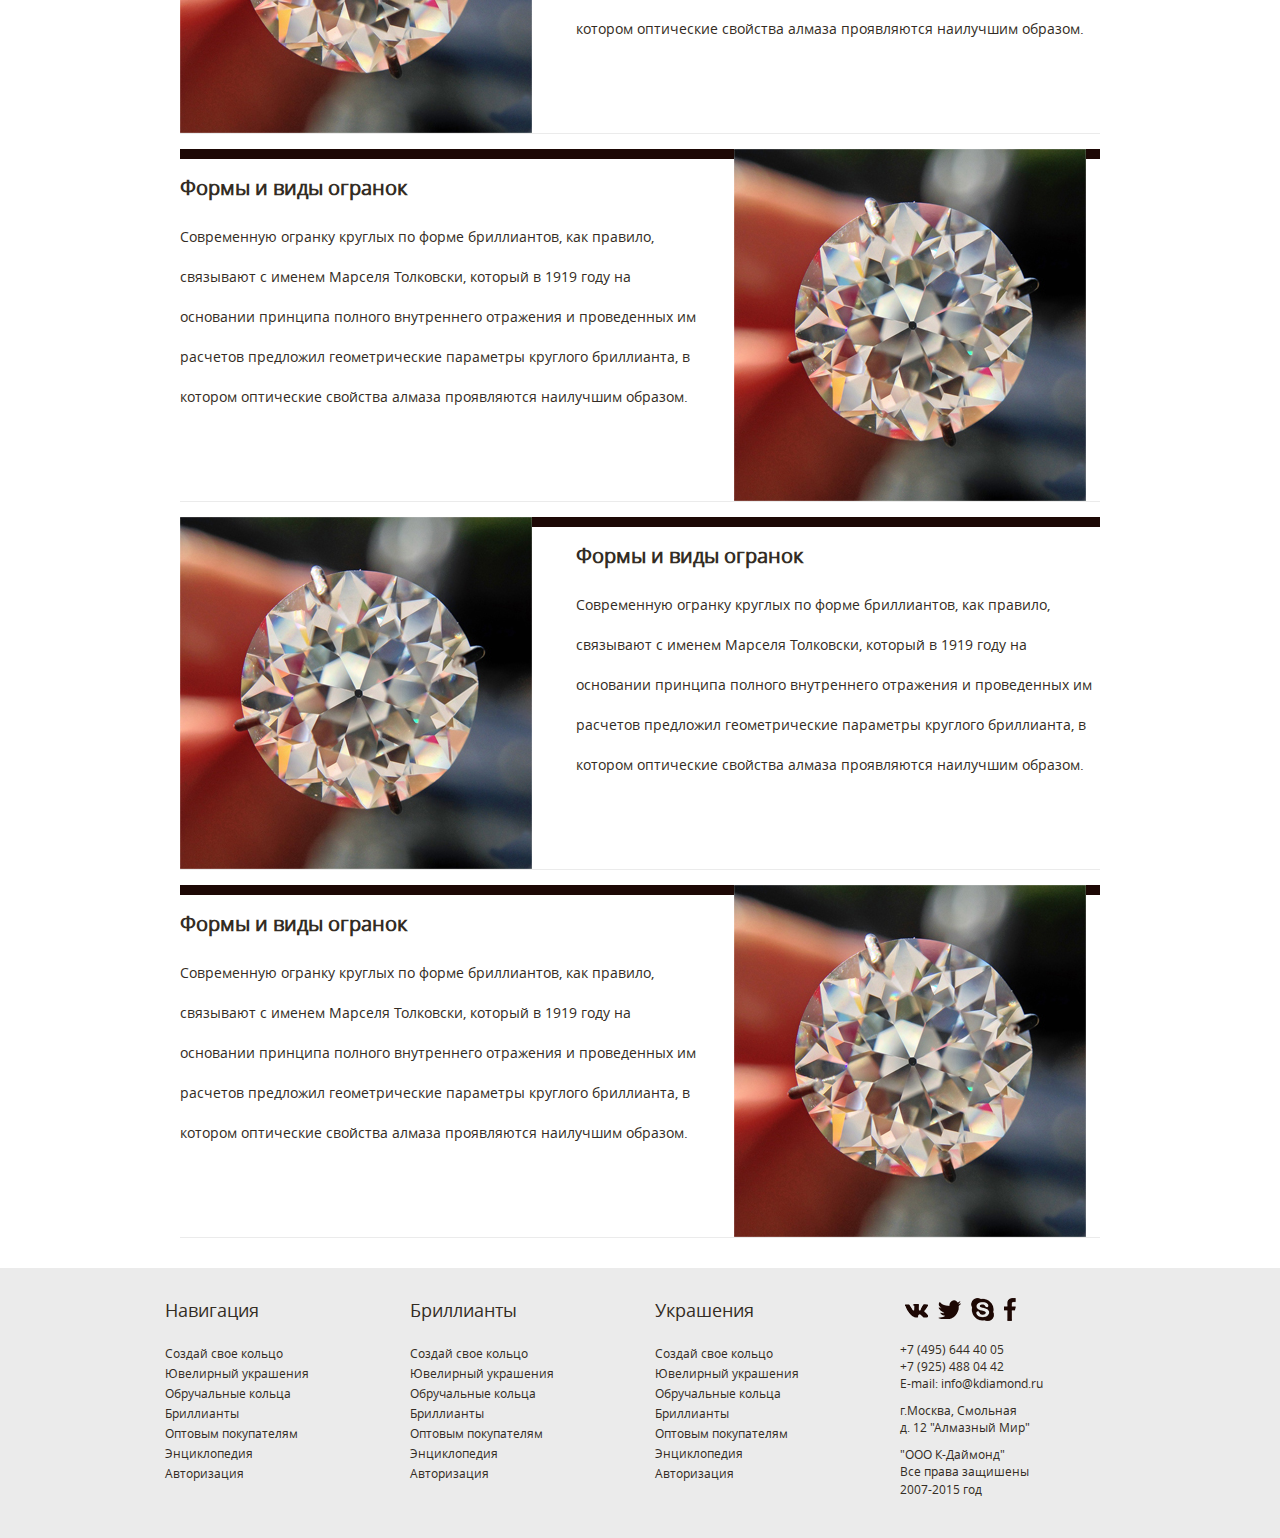
<file: encyclopedia.html>
<!DOCTYPE html>
<html>
<head>
	<meta charset="utf-8">
	<title>Энциклопедия &middot; KDaimond</title>
	<meta name="viewport" content="width=device-width, initial-scale=1.0">
	<link href="css/bootstrap.css" rel="stylesheet">
	<link href="css/template.css" rel="stylesheet">
	<script src="js/jquery.js"></script>
	<script src="js/bootstrap.js"></script>

</head>
<body>

<div class="header">
	<div class="container">
		<div class="row">
			<div class="header-inner">
				<div class="col-xs-12 col-sm-6 col-md-3">
					<img src="./images/logo.png">
				</div>

				<div class="col-xs-12 col-sm-6 col-md-3">
					<span class="phone">+7 (495) 644 40 05</span>
				</div>

				<div class="col-xs-12 col-sm-6 col-md-3">
					<a class="cart" href="/cart.html">Корзина</a>
				</div>

				<div class="col-xs-12 col-sm-6 col-md-3">
					<a class="profile" href="/cabinet.html">Личный кабинет</a>
				</div>
			</div>
		</div>
	</div>
</div>

<div class="top-menu encyclopedia">
	<div class="container">
		<div class="top-menu-inner">
			<div class="col-md-12">
				<nav role="navigation">
						<!-- Название компании и кнопка, которая отображается для мобильных устройств группируются для лучшего отображения при свертывание -->
						<div class="navbar-header">
							<button type="button" class="navbar-toggle" data-toggle="collapse" data-target="#bs-example-navbar-collapse-1">
								<span class="sr-only">Toggle navigation</span>
								<span class="icon-bar"></span>
								<span class="icon-bar"></span>
								<span class="icon-bar"></span>
							</button>
						</div>

						<!-- Группируем ссылки, формы, выпадающее меню и прочие элементы -->
						<div class="collapse navbar-collapse" id="bs-example-navbar-collapse-1">
							<ul class="nav navbar-nav">
								<li><a href="#">Создай своё кольцо</a></li>
								<li><a href="#">Ювелирные украшения</a></li>
								<li><a href="#">Обручальные кольца</a></li>
								<li><a href="#">Бриллианты</a></li>
								<li><a href="#">Оптовым покупателям</a></li>
								<li><a href="#">Энциклопедия</a></li>
								<li><a href="#">Контакты</a></li>
							</ul>

						</div><!-- /.navbar-collapse -->
				</nav>
			</div>
		</div>


		<div class="top-encyclopedia-inner">
			<div class="col-md-6">

				<div class="page-header">
					<h3 class="page-title">Энциклопедия</h3>
					<div class="block-content">
						<span></span>
					</div>
				</div>
			</div>

			<div class="col-md-6">

			</div>
		</div>
	</div>
</div>

<div class="top-block-header-bredcrumbs">
	<div class="container">
		<div class="row">
			<div class="col-md-12">
				<div class="breadcrumbs">
					<a href="/">Главная</a>
					<span>/</span>
					<a class="active-way">Энциклопедия</a>
					<span></span>
				</div>
			</div>

		</div>
	</div>
</div>
<div class="top-block-bg"></div>

<div class="mid-content">
	<div class="container">
		<div class="mid-content-inner">

			<div class="row">
				<div class="col-md-12">

					<div class="title">
						<h1>Энциклопедия</h1>
					</div>
					<div class="page">
						<div class="item-encyclopedia">

							<div class="row">

								<div class="col-md-5">
									<div class="item-image">
										<img class="img-responsive" src="./images/img242325.jpg">
									</div>
								</div>

								<div class="col-md-7">
									<div class="item-title">
										Формы и виды огранок
									</div>
									<div class="item-anonse">
										Современную огранку круглых по форме бриллиантов, как правило,
										связывают с именем Марселя Толковски, который в 1919 году на
										основании принципа полного внутреннего отражения и проведенных
										им расчетов предложил геометрические параметры круглого бриллианта,
										в котором оптические свойства алмаза проявляются наилучшим образом.
									</div>
								</div>

							</div>
						</div>

						<div class="item-encyclopedia">

							<div class="row">
								<div class="col-md-5 col-md-push-7">
									<div class="item-image">
										<img class="img-responsive" src="./images/img242325.jpg">
									</div>
								</div>

								<div class="col-md-7 col-md-pull-5">
									<div class="item-title">
										Формы и виды огранок
									</div>
									<div class="item-anonse">
										Современную огранку круглых по форме бриллиантов, как правило,
										связывают с именем Марселя Толковски, который в 1919 году на
										основании принципа полного внутреннего отражения и проведенных
										им расчетов предложил геометрические параметры круглого бриллианта,
										в котором оптические свойства алмаза проявляются наилучшим образом.
									</div>
								</div>



							</div>
						</div>

						<div class="item-encyclopedia">

							<div class="row">

								<div class="col-md-5">
									<div class="item-image">
										<img class="img-responsive" src="./images/img242325.jpg">
									</div>
								</div>

								<div class="col-md-7">
									<div class="item-title">
										Формы и виды огранок
									</div>
									<div class="item-anonse">
										Современную огранку круглых по форме бриллиантов, как правило,
										связывают с именем Марселя Толковски, который в 1919 году на
										основании принципа полного внутреннего отражения и проведенных
										им расчетов предложил геометрические параметры круглого бриллианта,
										в котором оптические свойства алмаза проявляются наилучшим образом.
									</div>
								</div>

							</div>
						</div>

						<div class="item-encyclopedia">

							<div class="row">
								<div class="col-md-5 col-md-push-7">
									<div class="item-image">
										<img class="img-responsive" src="./images/img242325.jpg">
									</div>
								</div>

								<div class="col-md-7 col-md-pull-5">
									<div class="item-title">
										Формы и виды огранок
									</div>
									<div class="item-anonse">
										Современную огранку круглых по форме бриллиантов, как правило,
										связывают с именем Марселя Толковски, который в 1919 году на
										основании принципа полного внутреннего отражения и проведенных
										им расчетов предложил геометрические параметры круглого бриллианта,
										в котором оптические свойства алмаза проявляются наилучшим образом.
									</div>
								</div>



							</div>
						</div>

						<div class="item-encyclopedia">

							<div class="row">

								<div class="col-md-5">
									<div class="item-image">
										<img class="img-responsive" src="./images/img242325.jpg">
									</div>
								</div>

								<div class="col-md-7">
									<div class="item-title">
										Формы и виды огранок
									</div>
									<div class="item-anonse">
										Современную огранку круглых по форме бриллиантов, как правило,
										связывают с именем Марселя Толковски, который в 1919 году на
										основании принципа полного внутреннего отражения и проведенных
										им расчетов предложил геометрические параметры круглого бриллианта,
										в котором оптические свойства алмаза проявляются наилучшим образом.
									</div>
								</div>

							</div>
						</div>

						<div class="item-encyclopedia">

							<div class="row">
								<div class="col-md-5 col-md-push-7">
									<div class="item-image">
										<img class="img-responsive" src="./images/img242325.jpg">
									</div>
								</div>

								<div class="col-md-7 col-md-pull-5">
									<div class="item-title">
										Формы и виды огранок
									</div>
									<div class="item-anonse">
										Современную огранку круглых по форме бриллиантов, как правило,
										связывают с именем Марселя Толковски, который в 1919 году на
										основании принципа полного внутреннего отражения и проведенных
										им расчетов предложил геометрические параметры круглого бриллианта,
										в котором оптические свойства алмаза проявляются наилучшим образом.
									</div>
								</div>



							</div>
						</div>
					</div>
				</div>
			</div>
		</div>
	</div>
</div>

<div class="footer">
	<div class="container">
		<div class="row">
			<div class="footer-bg">

				<div class="col-xs-6 col-sm-3 col-md-3">
					<span class="footer-headling">Навигация</span>
					<ul>
						<li><a href="#">Создай свое кольцо</a></li>
						<li><a href="#">Ювелирный украшения</a></li>
						<li><a href="#">Обручальные кольца</a></li>
						<li><a href="#">Бриллианты</a></li>
						<li><a href="#">Оптовым покупателям</a></li>
						<li><a href="#">Энциклопедия</a></li>
						<li><a href="#">Авторизация</a></li>
					</ul>
				</div>

				<div class="col-xs-6 col-sm-3 col-md-3">
					<span class="footer-headling">Бриллианты</span>
					<ul>
						<li><a href="#">Создай свое кольцо</a></li>
						<li><a href="#">Ювелирный украшения</a></li>
						<li><a href="#">Обручальные кольца</a></li>
						<li><a href="#">Бриллианты</a></li>
						<li><a href="#">Оптовым покупателям</a></li>
						<li><a href="#">Энциклопедия</a></li>
						<li><a href="#">Авторизация</a></li>
					</ul>
				</div>

				<div class="col-xs-6 col-sm-3 col-md-3">
					<span class="footer-headling">Украшения</span>
					<ul>
						<li><a href="#">Создай свое кольцо</a></li>
						<li><a href="#">Ювелирный украшения</a></li>
						<li><a href="#">Обручальные кольца</a></li>
						<li><a href="#">Бриллианты</a></li>
						<li><a href="#">Оптовым покупателям</a></li>
						<li><a href="#">Энциклопедия</a></li>
						<li><a href="#">Авторизация</a></li>
					</ul>
				</div>

				<div class="col-xs-6 col-sm-3 col-md-3">
					<div class="soc">
						<a class="social" href="#">
							<img src="./images/template/icons/vk.png">
						</a>
						<a class="social" href="#">
							<img src="./images/template/icons/tweet.png">
						</a>
						<a class="social" href="#">
							<img src="./images/template/icons/skype.png">
						</a>
						<a class="social" href="#">
							<img src="./images/template/icons/fb.png">
						</a>
					</div>

					<p>+7 (495) 644 40 05<br/>
						+7 (925) 488 04 42<br/>
						E-mail: info@kdiamond.ru
					</p>

					<p>
						г.Москва, Смольная<br/>
						д. 12 "Алмазный Мир"
					</p>
					<p>
						"ООО К-Даймонд"<br/>
						Все права защишены<br/>
						2007-2015 год
					</p>



				</div>

			</div>
		</div>
	</div>
</div>


</body>
</html>
</file>
<file: css/template.css>
@font-face {
    font-family: 'open_sanslight';
    src: url('../fonts/opensans-light-webfont.eot');
    src: url('../fonts/opensans-light-webfont.eot?#iefix') format('embedded-opentype'),
    url('../fonts/opensans-light-webfont.woff2') format('woff2'),
    url('../fonts/opensans-light-webfont.woff') format('woff'),
    url('../fonts/opensans-light-webfont.ttf') format('truetype'),
    url('../fonts/opensans-light-webfont.svg#open_sanslight') format('svg');
    font-weight: normal;
    font-style: normal;
}

@font-face {
    font-family: 'open_sansregular';
    src: url('../fonts/opensans-regular-webfont.eot');
    src: url('../fonts/opensans-regular-webfont.eot?#iefix') format('embedded-opentype'),
    url('../fonts/opensans-regular-webfont.woff2') format('woff2'),
    url('../fonts/opensans-regular-webfont.woff') format('woff'),
    url('../fonts/opensans-regular-webfont.ttf') format('truetype'),
    url('../fonts/opensans-regular-webfont.svg#open_sansregular') format('svg');
    font-weight: normal;
    font-style: normal;
}

@font-face {
    font-family: 'open_sanssemibold';
    src: url('../fonts/opensans-semibold-webfont.eot');
    src: url('../fonts/opensans-semibold-webfont.eot?#iefix') format('embedded-opentype'),
    url('../fonts/opensans-semibold-webfont.woff2') format('woff2'),
    url('../fonts/opensans-semibold-webfont.woff') format('woff'),
    url('../fonts/opensans-semibold-webfont.ttf') format('truetype'),
    url('../fonts/opensans-semibold-webfont.svg#open_sanssemibold') format('svg');
    font-weight: normal;
    font-style: normal;
}




body {
	width: 100%;
    height: 100%;
    background: #fff;
    background-size: 100%;
    font-family: open_sansregular;
    color: #332c24;
}

.mobile-only{display: none!important}
.desctop-only{display: block!important}

.block-header {
    text-align: center;
}
.block-title {
    text-transform: uppercase;
    text-shadow: 0px 1px 2px rgb(0, 0, 0);
}

h1.block-title {
    font-size: 60px;
    font-family: open_sanssemibold;
}
h2.block-title {
    font-size: 35px;
    margin-top: 10px;
}
h4.block-title {
    font-size: 16px;
}


.block-content{
    background: url("../images/template/line-head.png") top center no-repeat;
    max-width: 415px;
    margin: auto;
}
.block-content span {
    padding-top: 30px;
    display: block;
}


.mrg-t100{margin-top: 100px;}
.mrg-t50{margin-top: 50px;}

/* кнопки */
.button-dark {
    background: #1D0804;
    color: #fff;
    padding: 10px 15px;
    display: block;
    font-size: 16px;
    max-width: 280px;
    text-transform: uppercase;
    text-align: center;
    margin: auto;
    transition: all 0.3s ease;
}
.button-dark:hover {
    text-decoration: none;
    color: #332C24;
    background: #FBEDDE;
}

.button-white {
    background: #fff;
    color: #332C24;
    padding: 10px 15px;
    display: block;
    font-size: 16px;
    max-width: 280px;
    text-transform: uppercase;
    text-align: center;
    margin: auto;
    transition: all 0.3s ease;
}
.button-white:hover {
    text-decoration: none;
    color: #332C24;
    background: #FBEDDE;
}


/* шапка */
.header {
    background: #FBEDDE;
    -webkit-box-shadow: 0px 0px 7px 0px rgba(0,0,0,0.75);
    -moz-box-shadow: 0px 0px 7px 0px rgba(0,0,0,0.75);
    box-shadow: 0px 0px 7px 0px rgba(0,0,0,0.75);
    position: relative;
    z-index: 2;
}

.header-inner {
    padding: 28px 0;
    overflow: hidden;
    font-size: 16px;
}

.header-inner a {
    color: #332c24;
    text-shadow: 0px 1px 2px rgba(0,0,0,0.30);
}

.phone {
    font-family: open_sansregular;
    font-size: 16px;
    display: block;
    padding: 10px 0;
}
.cart {
    background: url("../images/template/icons/cart-bg.png") center left no-repeat;
    padding: 10px;
    padding-left: 40px;
    display: block;
}

.profile {
    background: url("../images/template/icons/profile-bg.png") center left no-repeat;
    padding: 10px;
    padding-left: 30px;
    display: block;
}


/* топ меню */
.top-menu-inner {
    background: #FBEDDE;
    overflow: hidden;
    -webkit-box-shadow: 0px 0px 7px 0px rgba(0,0,0,0.75);
    -moz-box-shadow: 0px 0px 7px 0px rgba(0,0,0,0.75);
    box-shadow: 0px 0px 7px 0px rgba(0,0,0,0.75);
    position: relative;
    z-index: 1;
    -webkit-border-bottom-right-radius: 5px;
    -webkit-border-bottom-left-radius: 5px;
    -moz-border-radius-bottomright: 5px;
    -moz-border-radius-bottomleft: 5px;
    border-bottom-right-radius: 5px;
    border-bottom-left-radius: 5px;
}



.top-menu-inner .navbar-nav > li > a {
    text-transform: uppercase;
    font-size: 12px;
    padding: 12px 5px;
    color: #332c24;
    text-shadow: 0px 1px 2px rgba(0,0,0,0.30);
    transition: all 0.3s ease;
}

.top-menu-inner .navbar-nav > li > a:hover {
    background: transparent;
    text-shadow: 0px 0px 2px rgba(150, 150, 150, 1);
}

.top-menu-inner .navbar-nav > li {
    margin: 10px 0;
    border-right: 1px solid #F7DBBE;
    border-left: 1px solid #fff;
}

.top-menu-inner .navbar-nav > li:first-child {
    border-left: none;
}
.top-menu-inner .navbar-nav > li:last-child {
    border-right: none;
}

.top-menu-main{
    background: url("../images/template/top-slider-bg.jpg");
}
.icon-bar {
    background: #1D0804;
}





/* верх слайдер */
.top-menu-slider span {
    text-align: center;
    width: 100%;
    display: block;
    padding: 146px;
}

/* блоки */
.block-content .button-dark {
    margin-top: 60px;
    margin-bottom: 60px;
    display: block;
}
.block1 img {
    margin: auto;
}
.block-header {

}
.top-block-header {
    background: #FBEDDE;
    padding: 20px;
    -webkit-box-shadow: 0px 0px 2px 0px rgba(0,0,0,0.3);
    -moz-box-shadow: 0px 0px 2px 0px rgba(0,0,0,0.3);
    box-shadow: 0px 0px 2px 0px rgba(0,0,0,0.3);
    position: relative;
    z-index: 11;
}
.top-block-bg {
    background: url("../images/template/diamond-bg.png") bottom center no-repeat;
    position: relative;
    min-height: 71px;
    z-index: 12;
    margin-bottom: -91px;
}

.block2{
    background: #CDE4F6;
}

.block3{
    background: #dcdfe6;
    position: relative;
    z-index: 10;
}

.block2-bg{
    background: url("../images/template/block2-bg.jpg") bottom center no-repeat;
    overflow: hidden;
}
.block3-bg{
    background: url("../images/template/block3-bg.jpg") bottom center no-repeat;
    overflow: hidden;
}
.block3 h1.block-title {
    font-size: 50px;
    font-family: open_sansregular;
}

.block3 h2.block-title {
    letter-spacing: 4px;
}


.catalog-diamond h2 {
    text-transform: uppercase;
    text-align: center;
}

/* хлебные крошки breadcrumbs */
.breadcrumbs a {
    color: #332c24;
    cursor: pointer;
}
.breadcrumbs a:hover, .breadcrumbs a:focus{
    text-decoration: underline;
}
.active-way {
    text-decoration: none!important;
    cursor: default!important;
}

/* контент */
.mid-content-inner {
    padding: 15px;
}

/* страницы */
.encyclopedia {
    background: #DFCDCB;
}

.top-encyclopedia-inner {
    background: url("../images/template/enciclopediya-bg.jpg") center top no-repeat;
    overflow: hidden;
}
.page-title {
    text-transform: uppercase;
    font-size: 50px;
    text-shadow: 0px 1px 2px rgb(0, 0, 0);
    color: #44556e;
    text-align: center;
}
.page-header {
    border: none;
    padding: 98px 0;
}
.top-block-header-bredcrumbs {
    background: #FBEDDE;
    padding: 10px 0;
    -webkit-box-shadow: 0px 0px 2px 0px rgba(0,0,0,0.3);
    -moz-box-shadow: 0px 0px 2px 0px rgba(0,0,0,0.3);
    box-shadow: 0px 0px 2px 0px rgba(0,0,0,0.3);
    position: relative;
    z-index: 11;
}
.item-anonse1 {
    border-top: 10px solid #1D0805;
}
.item-encyclopedia {
    border-top: 10px solid #1D0805;
    border-bottom: 1px solid #EBEBEB;
    margin: 15px 0;
}
.item-title {
    font-size: 20px;
    font-weight: 600;
    padding: 15px 0;
}
.item-encyclopedia .item-image {
    margin-top: -10px;

}

.item-anonse {
    line-height: 40px;
}
.ring-catalog {
    background: #A5D0F8;
}
.daimond {
    background: #CDE4F6;
}

.daimond-catalog-input {
    background: #fff;
    border: 1px solid #8D8D8D;
    border-radius: 10px;
    font-size: 13px;
    padding: 3px 10px;
    outline: none;
    max-width: 100px;
    width: 100%;
}
.catalog-filter-headling {
    text-align: center;
    font-size: 18px;
    text-transform: uppercase;
    padding: 10px 0;
}
.popover-link {
    background: #666666;
    padding: 2px 8px;
    font-size: 12px;
    color: #d3d1d1;
    border-radius: 2px;
}
.popover-link:hover,
.popover-link:focus{
text-decoration: none;
    color: #d3d1d1;
}
.catalog-filter-item {
    padding: 30px 0;
}
.catalog-filter-item label {
    font-size: 12px;
    font-weight: 100;
    cursor: pointer;
    padding: 0 14px;
    text-transform: uppercase;
}
#catalog-filter-clear label {
    font-size: 12px;
    font-weight: 100;
    cursor: pointer;
    padding: 0 10px;
    text-transform: uppercase;
}
.catalog-filter-diamond {
    border-bottom: 1px dotted;
    padding-top: 20px;
    padding-bottom: 50px;
}
.catalog-filter-item input[type="checkbox"] {
    display: none;
}
.selected{color:#F9BB79}
.catalog-filter-inner {
    margin: auto;
    overflow: hidden;
    max-width: 400px;
}
.daimond-result {
    padding: 30px 0;
}
.daimond-result .nav-tabs > li > a {
    border-radius: 0;
    border: 1px solid #EBEBEB;
    margin: 0;
    margin-right: -1px;
    text-transform: uppercase;
    color: #666666;
    background: transparent;
}
.daimond-result .nav-tabs > li > a:hover {
    color: #666666;
    background: #EBEBEB;
    border: 1px solid #EBEBEB;
}
.daimond-result .nav-tabs > li.active > a, .nav-tabs > li.active > a:hover, .nav-tabs > li.active > a:focus {
    background: #EBEBEB;
    color: #666666;
    border: 1px solid #EBEBEB;
}
.daimond-list .gray-header {
    background: #EBEBEB;
}
.daimond-list {
    font-size: 11px;
}

.daimond-list .item-price,
.daimond-list .item-compare,
.daimond-list .item-more,
.daimond-list .item-weight,
.daimond-list .item-color,
.daimond-list .item-clean,
.daimond-list .item-form,
.daimond-list .item-sertificat,
.daimond-list .item-more
{
    padding: 5px 0;
    display: block;
}
.daimond-list input[type="checkbox"] {
    margin: 2px 0 0;
    margin-left: auto;
    margin-right: auto;
    margin-top: 1px \9;
    line-height: normal;
}
.daimond-list .item {
    overflow: hidden;
    border-bottom: none;
    margin: 10px 0;
}
.daimond-info span {
    display: block;
    line-height: 6px;
    color: #666666;
}
.daimond-info span p {
    display: inline-block;
    color: #0E0301;
}


/* личный кабинет */
.cabinet-wrap span {
    display: block;
}
.profile-info {
    min-height: 150px;
}
.cabinet-nav>ul>li {
    float: left;
    display: block;
    list-style-type: none;
}
.cabinet-nav>ul>li a {
    padding: 10px;
    display: block;
    color: #fff;
    text-transform: uppercase;
    transition: all 0.3s ease;
}

.cabinet-nav>ul>li a:hover,
.cabinet-nav>ul>li a:focus,
.cabinet-nav>ul>li>a.active{
    text-decoration: none;
    color: #845750;
}
.cabinet-nav {
    background: #1D0805;
    overflow: hidden;
    margin: 30px 0;
}

.cabinet-nav ul {
    padding: 0 10px;
    overflow: hidden;
    margin: 0;
}
.simple-input {
    width: 100%;
    max-width: 300px;
    background: #E4E0E0;
    border: 1px solid #646262;
    border-bottom: transparent;
    border-right: transparent;
    padding: 6px 0px;
    padding-left: 15px;
    font-size: 12px;
    outline: none;
}
.cabinet-wrap span {
    display: block;
    width: 50%;
    float: left;
    padding: 20px 20px;
}
.label-text {
    color: #9E9E9E;
}
.cabinet-wrap .input-text {
    padding: 15px 0;
}
.item-phone {
    display: block;
    padding: 40px 0;
}
.item-payment {
    display: block;
    padding: 20px 0px;
}
.item-shipping-status {
    display: block;
    padding: 40px 0;
}

.item-shipping-type {
    display: block;
    padding: 40px 0;
}

.gray-header {
    background: #E4E0E0;
    overflow: hidden;
    padding: 10px 0;
}
.item-name-profile {
    display: block;
    padding: 10px 0px;
}






/* корзина */
.item-image-small {
    margin: auto;
    border-radius: 50%;
}
.basket-quantity-input {
    max-width: 60px;
    background: #E4E0E0;
    border: 1px solid #646262;
    border-bottom: transparent;
    border-right: transparent;
    padding: 2px 0px;
    text-align: center;
    font-size: 18px;
    outline: none;
}
.basket-quantity-input:before {
    content: 'Количество';
    padding: 10px;
    display: block;
    width: 20px;

}

.item-quantity:before {
    content: 'Количество';
    font-size: 11px;
    margin-top: -2px;
    padding: 0px 5px;
}
.item-delete {
    font-size: 12px;
}
.item-delete a{
    color: #332c24;
}
.item-name {
    display: block;
    padding: 20px 0px;
}
.item-quantity {
    display: block;
    padding: 35px 0;
}
.item-price {
    display: block;
    padding: 40px 0;
}
.item-delete {
    display: block;
    padding: 41px 0;
}
.item-more {
    display: block;
    padding: 40px 0;
}

.item {
    border-bottom: 1px solid #E4E4E4;
    margin: 10px 0;
}

.item a{
    color: #332c24;
    cursor: pointer;
}
.daimond-info a {
    color: #fff;
}
.daimond-info {
    padding: 5px 10px;
    border-left: 1px solid #D2D0D0;
}
.daimond-info span:nth-child(2) {
    margin-top: 20px;
}
.daimond-info-head {
    text-transform: uppercase;
    border-left: 1px solid #D2D0D0;
    padding: 10px;
    margin: -10px 0;
    display: block;
    text-align: center;
    font-size: 12px;
    color: #666666;
}
.daimond-list .item-list {
    overflow: overlay;
    max-height: 180px;
    margin-right: -30px;
    position: relative;
    z-index: 1;
}

/* каталог бриллиантов */

.diamond-nav {
    padding: 20px 0;
    overflow: hidden;
}
.grid10 {
    overflow: hidden;
    width: 10%;
    float: left;
    display: inline-block;
}
.diamond-nav li {
    float: left;
    list-style-type: none;
    width: 100%;
    text-align: center;
    text-transform: uppercase;
    font-size: 12px;
    cursor: pointer;
    display: inline-block;
    overflow: hidden;
}

.diamond-nav li a{
    color: #332c24;
    padding-top: 70px;
    width: 100%;
    max-width: 95px;
    display: inline-block;
    margin: auto;
}

.diamond-nav li a:hover {
    color: #F9BB79;
    text-decoration: none;
}

.diamond1 {
    background: url("../images/template/diamond-catalog-bg.png");
    background-position: -11px -10px;
}

.diamond2 {
    background: url("../images/template/diamond-catalog-bg.png");
    background-position: -104px -10px;
}

.diamond3 {
    background: url("../images/template/diamond-catalog-bg.png");
    background-position: -202px -10px;
}

.diamond4 {
    background: url("../images/template/diamond-catalog-bg.png");
    background-position: -293px -10px;
}

.diamond5 {
    background: url("../images/template/diamond-catalog-bg.png");
    background-position: -386px -10px;
}

.diamond6 {
    background: url("../images/template/diamond-catalog-bg.png");
    background-position: -482px -10px;
}

.diamond7 {
    background: url("../images/template/diamond-catalog-bg.png");
    background-position: -577px -10px;
}

.diamond8 {
    background: url("../images/template/diamond-catalog-bg.png");
    background-position: -671px -10px;
}

.diamond9 {
    background: url("../images/template/diamond-catalog-bg.png");
    background-position: -763px -10px;
}

.diamond10 {
    background: url("../images/template/diamond-catalog-bg.png");
    background-position: -856px -10px;
}

.diamond1:hover {
    background: url("../images/template/diamond-catalog-bg.png");
    background-position: -11px -117px;
}

.diamond2:hover {
    background: url("../images/template/diamond-catalog-bg.png");
    background-position: -104px -117px;
}

.diamond3:hover {
    background: url("../images/template/diamond-catalog-bg.png");
    background-position: -202px -117px;
}

.diamond4:hover {
    background: url("../images/template/diamond-catalog-bg.png");
    background-position: -293px -117px;
}

.diamond5:hover {
    background: url("../images/template/diamond-catalog-bg.png");
    background-position: -386px -117px;
}

.diamond6:hover {
    background: url("../images/template/diamond-catalog-bg.png");
    background-position: -482px -117px;
}

.diamond7:hover {
    background: url("../images/template/diamond-catalog-bg.png");
    background-position: -577px -117px;
}

.diamond8:hover {
    background: url("../images/template/diamond-catalog-bg.png");
    background-position: -671px -117px;
}

.diamond9:hover {
    background: url("../images/template/diamond-catalog-bg.png");
    background-position: -763px -117px;
}

.diamond10:hover {
    background: url("../images/template/diamond-catalog-bg.png");
    background-position: -856px -117px;
}

.block3 {
    -webkit-box-shadow: 0px 0px 5px 0px rgba(0,0,0,0.75);
    -moz-box-shadow: 0px 0px 5px 0px rgba(0,0,0,0.75);
    box-shadow: 0px 0px 5px 0px rgba(0,0,0,0.75);
}

/* блок 4 */
.block4 {
    background: #FBFCFE;
    padding-bottom: 30px;
    -webkit-box-shadow: 0px 0px 5px 0px rgba(0,0,0,0.75);
    -moz-box-shadow: 0px 0px 5px 0px rgba(0,0,0,0.75);
    box-shadow: 0px 0px 5px 0px rgba(0,0,0,0.75);
    position: relative;
    z-index: 9;
}

.block4-inner-img img {
    margin: auto;
}

.news-title {
    display: block;
    font-weight: 600;
    text-transform: uppercase;
}

.news-anonse {
    font-size: 12px;
}

.thumb {
    -webkit-box-shadow: 0px 0px 20px 0px rgba(153,153,153,1);
    -moz-box-shadow: 0px 0px 20px 0px rgba(153,153,153,1);
    box-shadow: 0px 0px 20px 0px rgba(153,153,153,1);
    margin: auto;
}

.news-item {
    padding: 25px 0;
    overflow: hidden;
}

/* создай свое кольцо */
.create-your-ring .step {
    display: block;
    margin-right: 45px;
}
.create-your-ring .step.active:before {
    content: "";
    width: 53px;
    height: 103px;
    background: url("../images/template/step-rgt-bg.png") no-repeat top right;
    top: -6px;
    right: -51px;
    position: absolute;
    display: inline-block;
    z-index: 1;
}
.create-your-ring .step a {
    color: #3f3f3f;
}

.create-your-ring .nav-tabs > li.active > a, .nav-tabs > li.active > a:hover, .nav-tabs > li.active > a:focus {
    border: transparent;
    border-radius: 0;
    background: transparent;
    -webkit-box-shadow: 0px 0px 10px 0px rgba(0,0,0,0.6);
    -moz-box-shadow: 0px 0px 10px 0px rgba(0,0,0,0.6);
    box-shadow: 0px 0px 10px 0px rgba(0,0,0,0.6);
    display: inline-block;
}
.create-your-ring .nav > li > a:hover, .nav > li > a:focus {
    border: transparent;
    border-radius: 0;
    background: transparent;
    display: inline-block;
}
.create-your-ring .nav-tabs {
    border: transparent;
}
.create-your-ring .nav-tabs > li > a {
    margin-right: 2px;
    line-height: 1.42857143;
    border:transparent;
    border-radius: 4px 4px 0 0;
}
.step-quantity {
    font-size: 48px;
    padding: 1px 0;
    display: block;
    float: left;
}
.step-text {
    padding: 16px 0;
    font-size: 20px;
    line-height: 19px;
    display: block;
    max-width: 120px;
    float: left;
}
.step1-img {
    padding: 20px 0;
}
input.filter-frame {
    display: block;
    margin: 12px 0;
}
.checkbox-img {
    float: left;
}



/* блок 5 */
.block5 {
    background: #FFF7DF;
    -webkit-box-shadow: 0px 0px 5px 0px rgba(0,0,0,0.75);
    -moz-box-shadow: 0px 0px 5px 0px rgba(0,0,0,0.75);
    box-shadow: 0px 0px 5px 0px rgba(0,0,0,0.75);
}

.block5-bg {
    text-shadow: 0px 1px 2px rgba(0,0,0,0.5);
}

.block7{
    background: url("../images/template/block7-bg.jpg") center top no-repeat;
    background-color: #0E0301;
    color: #fff;
    padding: 10px 0;

}

.block7 h1.block-title {
    font-size: 95px;
}

.block7 .button-white{
    margin: 70px auto;
}

/* блок 6 */
.block6 {
    position: relative;
    z-index: 8;
}

/* блок 7 */
.block7 {
    position: relative;
    z-index: 7;
    -webkit-box-shadow: 0px 5px 17px 0px rgba(0,0,0,0.75);
    -moz-box-shadow: 0px 5px 17px 0px rgba(0,0,0,0.75);
    box-shadow: 0px 5px 17px 0px rgba(0,0,0,0.75);
}

/* блок 8 */
.block8 {
    background: #F5F8FD;
    -moz-box-shadow: 0px 5px 17px 0px rgba(0,0,0,0.75);
    padding: 0 0 40px 0;
    box-shadow: 0px 5px 17px 0px rgba(0,0,0,0.75);
    position: relative;
}

.block8 h1.block-title{
    font-size: 50px;
}


/* футер */
.footer {
    background: #EBEBEB;
    padding: 30px 0;
}

.footer-headling {
    font-size: 18px;
    padding-bottom: 20px;
    display: block;
}

.footer ul {
    padding: 0;
}

.footer ul li{
    list-style-type: none;
}

.footer ul li a{
    color: #332c24;
    font-size: 12px;
}

.footer p{font-size: 12px}


.soc {
    width: 100%;
    overflow: hidden;
}

.social {
    padding: 0px 5px;
    margin-bottom: 20px;
    display: block;
    float: left;
}
.create-your-ring .checkbox-inline + .checkbox-inline {
    margin-top: 0;
    margin-left: 0px;
}
.create-your-ring .tab-content {
    font-size: 12px;
    padding: 20px 0;
}
.filter-group-headling {
    font-size: 16px;
}
.create-your-ring  .checkbox + .checkbox {
    margin-top: 20px;
}
li.step.step-last {
    margin: 0;
    background: #1D0805;
    padding: 14px 10px;
    max-width: 179px;
    text-align: center;

}
li.step.step-last a {
    color: #fff;
    overflow: hidden;
    padding: 0;
    font-size: 11px;
    display: inline-block;
}
li.step.step-last a:hover,
li.step.step-last a:focus,
.step.step-last.active {
    color: #fff;
}
.create-your-ring .step.step-last.active:before{
    content: '';
    background: none;
}
.step.step-last a .step-text {
    padding: 0;
    display: block;
    text-align: center;
    width: 100%;
    max-width: 100%;
}
.daimond-one-img {
    -webkit-box-shadow: 0px 0px 15px 0px rgba(0,0,0,0.5);
    -moz-box-shadow: 0px 0px 15px 0px rgba(0,0,0,0.5);
    box-shadow: 0px 0px 15px 0px rgba(0,0,0,0.5);
}
.content-wrapper {
    padding: 25px 0;
    overflow: hidden;
}
.property-container-dark {
    background: #1D0805;
    overflow: hidden;
    padding: 15px 0px;
    color: #fff;
    text-align: center;
    margin: 10px 0;
}

.property-container-light {
    background: #F9F2EB;
    overflow: hidden;
    padding: 15px 0px;
    color: #1D0805;
    text-align: center;
    margin: 10px 0;
}

.property-container-desc {
    background: #EDEAE7;
    overflow: hidden;
    padding: 15px 0px;
    color: #1D0805;
    text-align: justify;
    margin: 10px 0;
}
.main-price {
    font-size: 40px;
    text-transform: uppercase;
}
.cart-add-btn {
    background: #1D0805;
    padding: 10px 0;
    padding-left: 40px;
    max-width: 210px;
    margin: 10px auto;
    width: 100%;
    display: block;
    text-align: center;
    color: #fff;
    border-radius: 5px;
    overflow: hidden;
    position: relative;
    text-transform: uppercase;
}
.cart-add-btn:hover,
.cart-add-btn:focus{
    background: #5D0F04;
    color: #fff;
    text-decoration: none;
}
.add-to-cart:before {
    width: 50px;
    height: 45px;
    content: " ";
    background-color: #5D0F04;
    background-image: url('../images/template/add-to-cart.png');
    position: absolute;
    left: 0px;
    top: -4px;
}
.add-to-create-ring:before {
    width: 50px;
    height: 45px;
    content: " ";
    background-color: #5D0F04;
    background-image: url('../images/template/add-create-ring.png');
    position: absolute;
    left: 0px;
    top: -4px;
}
.teaser-item-name {
    color: #464646;
    font-size: 18px;
    text-align: center;
}
.teaser-item {
    border-top: 1px solid #E4E4E4;
    padding: 10px;
    transition: all 0.5s ease;
}
.teaser-item:hover,
.teaser-item:focus{
    border-top: 1px solid transparent;
    -webkit-box-shadow: inset 0px 0px 6px 0px rgba(0,0,0,0.5);
    -moz-box-shadow: inset 0px 0px 6px 0px rgba(0,0,0,0.5);
    box-shadow: inset 0px 0px 6px 0px rgba(0,0,0,0.5);
}
.teaser-list-items .pagination {
    display: table;
    margin: auto;
    padding: 20px 0;
}
.pagination > li > a, .pagination > li > span {
    background: #A09F9F;
    border: transparent;
    color: #fff;
    transition: background 0.5s ease;
}
.pagination > .active > a, .pagination > .active > span, .pagination > .active > a:hover, .pagination > .active > span:hover, .pagination > .active > a:focus, .pagination > .active > span:focus {
    background: #1D0805;
}
.pagination > li {
    margin: 0 5px;
    display: inline-block;
    border-radius: 2px;
    overflow: hidden;
}
.pagination > li:first-child > a, .pagination > li:first-child > span,
.pagination > li:last-child > a, .pagination > li:last-child > span{
    border-radius: 0;
}
.pagination > li > a:hover, .pagination > li > span:hover, .pagination > li > a:focus, .pagination > li > span:focus {
    background: #1D0805;
    color: #fff;
}
.teaser-item-img img {
    margin: auto;
}
.callback-mail {
    background: url("../images/template/mail.jpg") 152px center no-repeat;
    display: block;
    padding: 10px 25px;
    padding-right: 52px;
    max-width: 210px;
    width: 100%;
    border: 1px solid #CCCCCC;
    border-radius: 5px;
    text-transform: uppercase;
    color: #CCC;
    transition: all 0.5s ease;
}
.callback-phone {
    background: url("../images/template/phone.jpg") 152px center no-repeat;
    display: block;
    padding: 10px 25px;
    padding-right: 52px;
    max-width: 210px;
    width: 100%;
    border: 1px solid #CCCCCC;
    border-radius: 5px;
    text-transform: uppercase;
    color: #CCC;
    transition: all 0.5s ease;
}
.callback-mail:hover, .callback-mail:focus,
.callback-phone:hover, .callback-phone:focus{
    color: #ccc;
    -webkit-box-shadow: inset 0px 0px 2px 0px rgba(0,0,0,0.3);
    -moz-box-shadow: inset 0px 0px 2px 0px rgba(0,0,0,0.3);
    box-shadow: inset 0px 0px 2px 0px rgba(0,0,0,0.3);
    text-decoration: none;
}
.daimond-desc {
    background: #F2F2F2;
    padding: 30px 0;
}
.content-header-small {
    text-transform: uppercase;
    text-align: center;
    width: 100%;
    display: block;
    font-size: 18px;
    padding: 10px 0;
}
.daimond-sertificat img, .daimond-carat img,
.daimond-main-img img{
    margin: auto;
}
.daimond-props span{
    display: block;
    width: 100%;
}
.daimond-props>.row {
    padding: 10px 0;
}
.content-wrapper>.row,
.content-wrapper>.row .row{
    padding: 10px 0;
}

@media screen and (max-width: 991px) {

    .grid10 {
        width: 20%;
    }
    .daimond-list .item-list {
        overflow: visible;
        max-height: 100%;
        margin-right: 0;
        position: relative;
        z-index: 1;
    }
    .daimond-info {
        border: none;
    }
    .daimond-info-head {
        border: none;
        padding-top: 20px;
    }
    .mobile-only{display: block!important}
    .desctop-only{display: none!important}
    .cabinet-wrap span {
        display: block;
        width: 50%;
        float: none;
        text-align: left;
        padding: 0;
    }
    .item-more {
        padding: 5px 0;
    }
    .item-name-profile {
        padding: 5px 0px;
    }
    .item-name-profile:before {
        content: 'Название товара:';
        display: block;
        color: #969696;
    }
    .item-shipping-type {
        padding: 5px 0;
    }
    .item-shipping-type:before {
        content: 'Способ доставки:';
        display: block;
        color: #969696;
    }
    .item-phone {
        padding: 5px 0;
    }
    .item-phone:before {
        content: 'Телефон:';
        display: block;
        color: #969696;
    }
    .item-payment {
        padding: 5px 0px;
    }
    .item-payment:before {
        content: 'Оплата:';
        display: block;
        color: #969696;
    }
    .item-shipping-status {
        padding: 5px 0;
    }
    .item-shipping-status:before {
        content: 'Статус:';
        display: block;
        color: #969696;
    }
    .item-name {
        padding: 5px 0px;
    }
    .item-name:before {
        content: 'Название товара:';
        display: block;
        color: #969696;
    }
    .item-quantity {
        padding: 5px 0;
    }
    .item-quantity:before {
        content: 'Количество:';
        display: block;
        color: #969696;
    }
    .item-price {
        padding: 5px 0;
    }
    .item-price:before {
        content: 'Цена:';
        display: block;
        color: #969696;
    }
    .item-delete {
        padding: 5px 0;
    }
    .item-quantity:before {
        content: 'Количество';
        font-size: 14px;
        margin-top: -2px;
        padding: 0px 0px;
    }
    .top-block-bg {
        margin-bottom: 0;
    }
    .top-menu-inner .navbar-nav > li {
        margin: 0;
        border: none;
        float: none;
        border-bottom: 1px solid #F7DBBE;
        border-top: 1px solid #fff;
    }
    .top-menu-inner .navbar-nav > li:first-child {
        border-top: none;
    }
    .top-menu-inner .navbar-nav > li:last-child {
        border-bottom: none;
    }
    .header-inner .col-xs-12.col-sm-6.col-md-3 {
        min-height: 44px;
    }
    .phone {
        padding: 10px 0;
        display: block;
    }
    .item-form:before {
        content: 'Форма';
        display: block;
        color: #969696;
    }
    .item-weight:before {
        content: 'Вес';
        display: block;
        color: #969696;
    }
    .item-color:before {
        content: 'Цвет';
        display: block;
        color: #969696;
    }
    .item-color:before {
        content: 'Цвет';
        display: block;
        color: #969696;
    }
    .item-clean:before {
        content: 'Чистота';
        display: block;
        color: #969696;
    }
    .item-sertificat:before {
        content: 'Сертификат';
        display: block;
        color: #969696;
    }
    .daimond-list input[type="checkbox"] {
        margin-left: 0;
        margin-right: 0;
    }
    .item-compare:before{
        content: 'Сравнить';
        display: block;
        color: #969696;
    }
    .daimond-list .item {
        border-bottom: 1px solid #E4E4E4;
    }
}

@media screen and (max-width: 768px) {
    .grid10 {
        width: 50%;
    }
    .cabinet-wrap span {
        display: block;
        width: 100%;
        float: none;
        text-align: left;
        padding: 0;
    }
}

@media screen and (max-width: 480px) {
    h2.block-title {
        font-size: 20px;
    }
    h3.block-title {
        font-size: 18px;
    }
    h1.block-title,
    .block3 h1.block-title,
    .block7 h1.block-title,
    .block8 h1.block-title{
        font-size: 22px;
    }
}

@media screen and (min-width: 991px) {
    .top-menu-inner nav {
        margin-left: -15px;
        margin-right: -15px;
    }

}
</file>
